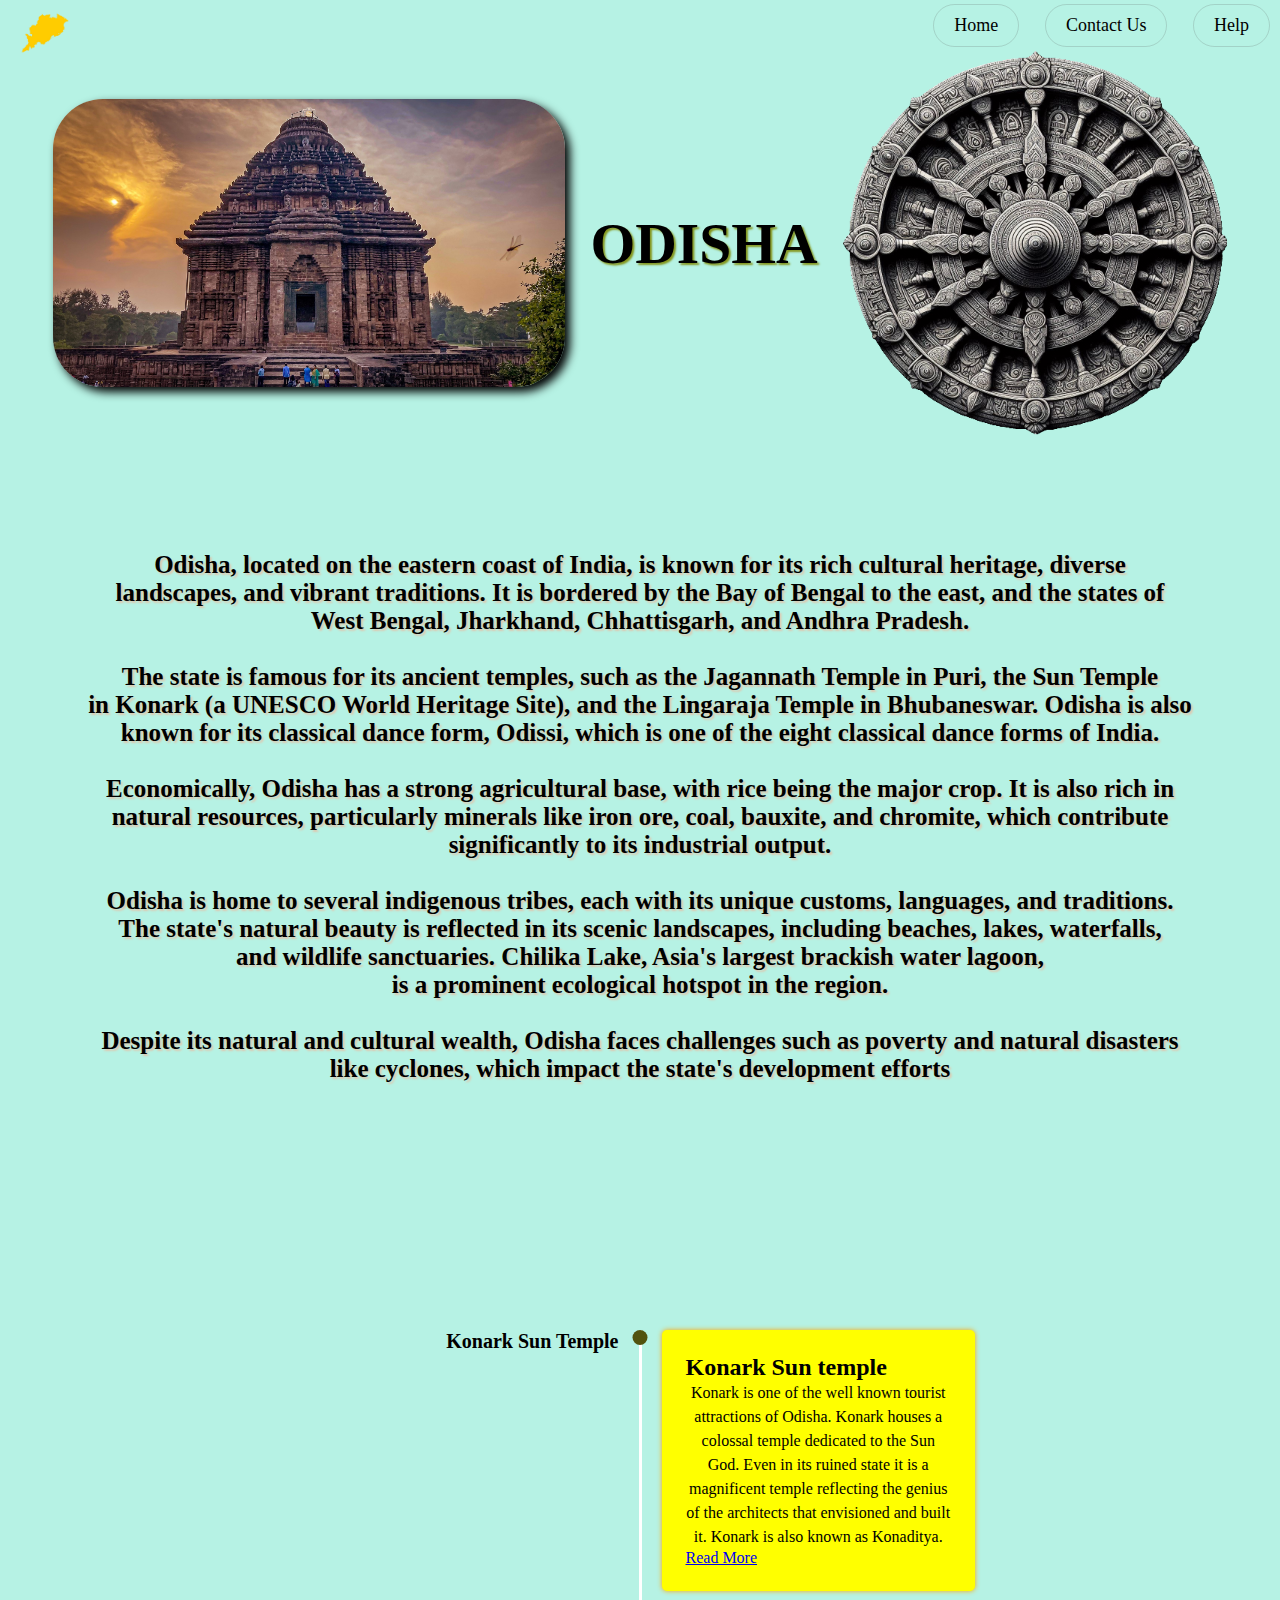
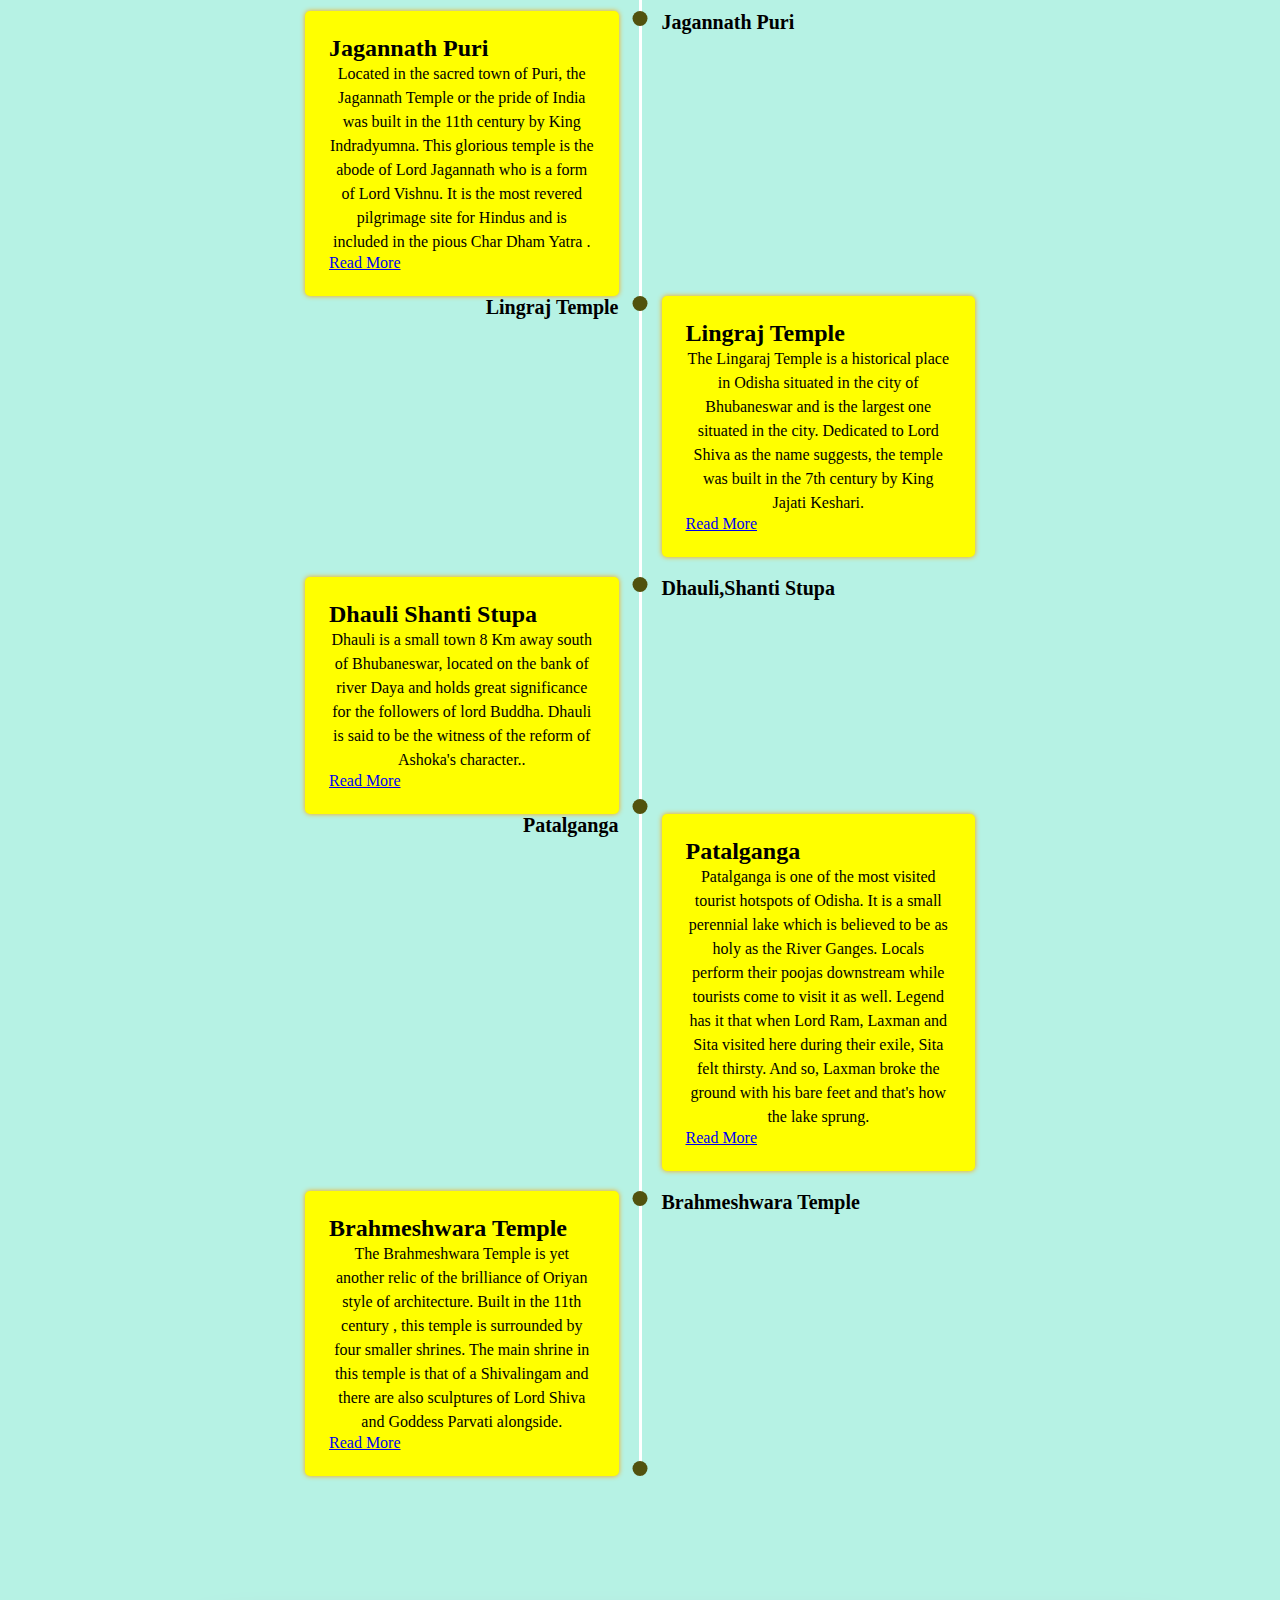
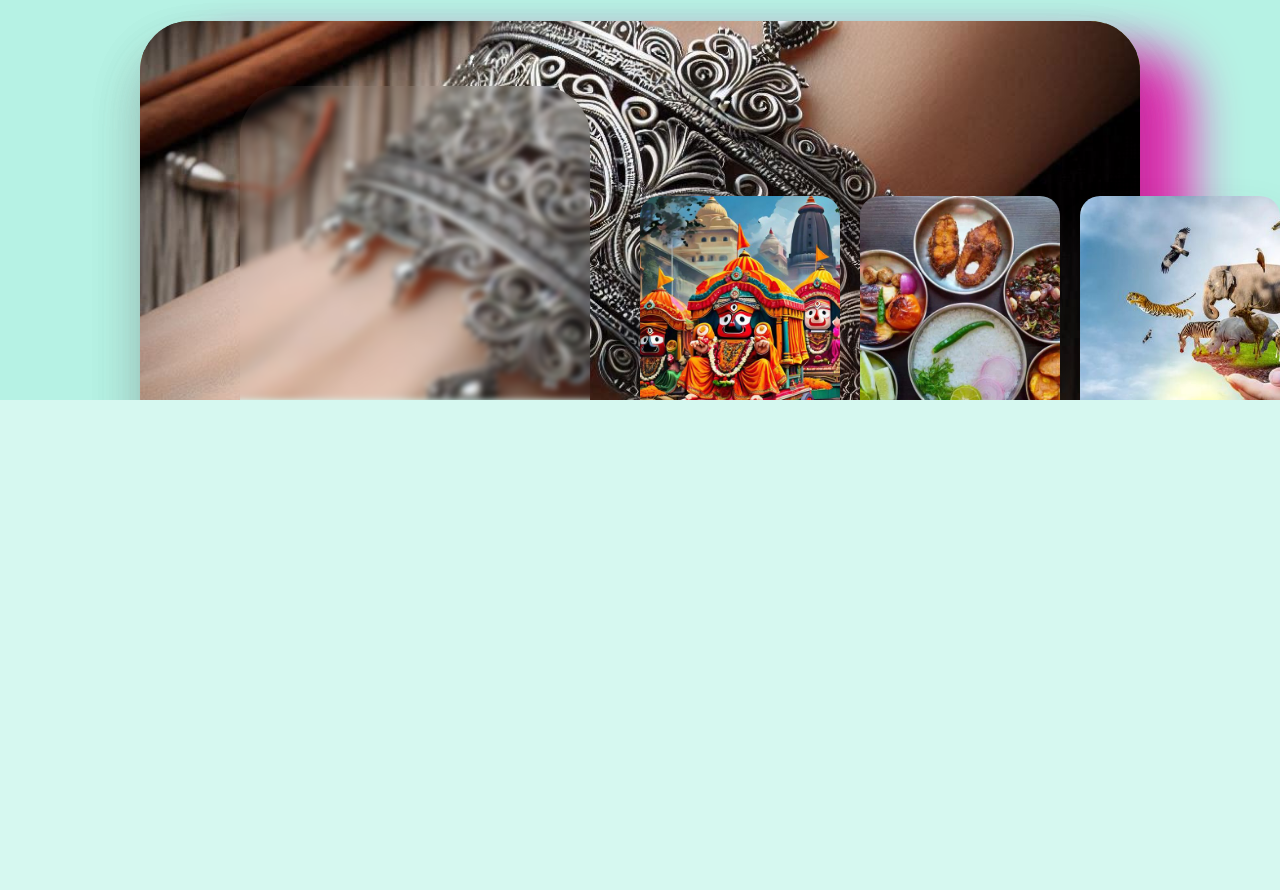
<file: HTML/odisha/index.html>
<!DOCTYPE html>
<html lang="en">
<head>
    <meta charset="UTF-8">
    
    <meta name="viewport" content="width=device-width, initial-scale=1.0">
    <link rel="stylesheet" href="https://cdnjs.cloudflare.com/ajax/libs/font-awesome/6.6.0/css/all.min.css" 
    integrity="sha512-Kc323vGBEqzTmouAECnVceyQqyqdsSiqLQISBL29aUW4U/M7pSPA/gEUZQqv1cwx4OnYxTxve5UMg5GT6L4JJg==" 
    crossorigin="anonymous" referrerpolicy="no-referrer" />
    <title>heritage and culture</title>
    <link rel="stylesheet" href="style.css">
</head>
<body>
    <div id="main">
        <div id="page1">
            <nav>
                <img src="Odisha_Blank_Map_Stock_Photography_-_Vector_Transparent_PNG-removebg-preview.png" alt="">
                <div id="nav-part2">
                    <h4><a href="#"> Home</a></h4>
                    <h4><a href="#">Contact Us</a></h4>
                    <h4><a href="#">Help</a></h4>
                </div>
            </nav>
        
            <div class="center">
                    <img src="temple-6808093_1920.jpg" alt="" class="img1">                
                    <h1>ODISHA</h1>
                    <img src=" Designer (1).png" alt=""class="img2" >
                
            </div>
            <div>
            <h3>
                Odisha, located on the eastern coast of India, is known for its rich cultural heritage, diverse <br>landscapes, and vibrant traditions.
                 It is bordered by the Bay of Bengal to the east, and the states of<br> West Bengal, Jharkhand, Chhattisgarh, and Andhra Pradesh.<br><br>
                
                The state is famous for its ancient temples, such as the Jagannath Temple in Puri, the Sun Temple <br>in Konark (a UNESCO World Heritage Site), and the Lingaraja Temple in Bhubaneswar.
                 Odisha is also<br> known for its classical dance form, Odissi, which is one of the eight classical dance forms of India.<br><br>
                
                Economically, Odisha has a strong agricultural base, with rice being the major crop. 
                It is also rich in<br> natural resources, particularly minerals like iron ore, coal, bauxite, and chromite, which contribute <br>significantly to its industrial output.<br><br>
                
                Odisha is home to several indigenous tribes, each with its unique customs, languages, and traditions.<br> The state's natural beauty is reflected in its scenic landscapes, including beaches, lakes, waterfalls,<br> and wildlife sanctuaries.
              Chilika Lake, Asia's largest brackish water lagoon, <br>is a prominent ecological hotspot in the region.<br><br>
                
                Despite its natural and cultural wealth, Odisha faces challenges such as poverty and natural disasters<br> like cyclones, which impact the state's development efforts</h3>
            </div>
        </div> 
         
     
    <div class="timeline">

        <!-- first -->
        <div class="timeline__component">
            <div class="timeline__date timeline__date--right">Konark Sun Temple</div>
        </div>
        <div class="timeline__middle">
                <div class="timeline__point"></div>
        </div>       
        <div class="timeline__component timeline__component--bg">
              <h2 class="timeline__title">Konark Sun temple</h2>
              <p class="timeline__paragraph">Konark is one of the well known tourist attractions of Odisha.
                 Konark houses a colossal temple dedicated to the Sun God.
                  Even in its ruined state it is a magnificent temple reflecting the genius of the architects that envisioned and built it.
                   Konark is also known as Konaditya.</p>
                   <a href="https://en.wikipedia.org/wiki/Konark_Sun_Temple">Read More</a>
        </div>       

        <div class="timeline__component timeline__component--bottom timeline__component--bg">
            <h2 class="timeline__title">Jagannath Puri</h2>
            <p class="timeline__paragraph">Located in the sacred town of Puri, 
                the Jagannath Temple or the pride of India was built in the 11th century by King Indradyumna.
                 This glorious temple is the abode of Lord Jagannath who is a form of Lord Vishnu.
                 It is the most revered pilgrimage site for Hindus and is included in the pious Char Dham Yatra .</p>
                 <a href="https://en.wikipedia.org/wiki/Jagannath_Temple,_Puri">Read More</a>

        </div> 
        <div class="timeline__middle">
            <div class="timeline__point"></div>            
        </div>
        <div class="timeline__component">
            <div class="timeline__date timeline__date--left"> Jagannath Puri</div>
        </div>

        <!-- second -->
        <div class="timeline__component">
            <div class="timeline__date timeline__date--right">Lingraj Temple</div>
        </div>
        <div class="timeline__middle">
                <div class="timeline__point"></div>
        </div>        
        <div class="timeline__component timeline__component--bg">
              <h2 class="timeline__title">Lingraj Temple</h2>
              <p class="timeline__paragraph">The Lingaraj Temple is a historical place in
                 Odisha situated in the city of Bhubaneswar and is the largest one situated in the city. 
                Dedicated to Lord Shiva as the name suggests, 
                the temple was built in the 7th century by King Jajati Keshari.</p>
                <a href="https://en.wikipedia.org/wiki/Lingaraja_Temple">Read More</a>

        </div>       

        <div class="timeline__component timeline__component--bottom timeline__component--bg">
            <h2 class="timeline__title">Dhauli Shanti Stupa</h2>
            <p class="timeline__paragraph">Dhauli is a small town 8 Km away south of Bhubaneswar,
                 located on the bank of river Daya and holds great significance for the followers of lord Buddha. 
                Dhauli is said to be the witness of the reform of Ashoka's character..</p>
                <a href="https://www.dhauli.net/shanti-stupa-dhauligiri.html">Read More</a>

        </div> 
        <div class="timeline__middle">
            <div class="timeline__point"></div>
            <div class="timeline__point timeline__point--bottom"></div>            
        </div>
        <div class="timeline__component">
            <div class="timeline__date timeline__date--left">Dhauli,Shanti Stupa</div>
        </div>
        
        <!-- third -->
        <div class="timeline__component">
            <div class="timeline__date timeline__date--right">Patalganga</div>
        </div>
        <div class="timeline__middle">
        </div>        
        <div class="timeline__component timeline__component--bg">
              <h2 class="timeline__title">Patalganga</h2>
              <p class="timeline__paragraph">Patalganga is one of the most visited tourist hotspots of Odisha. 
                It is a small perennial lake which is believed to be as holy as the River Ganges.
                 Locals perform their poojas downstream while tourists come to visit it as well.
                  Legend has it that when Lord Ram, Laxman and Sita visited here during their exile, Sita felt thirsty.
                 And so, Laxman broke the ground with his bare feet and that's how the lake sprung.</p>
                <a href="https://odishatour.in/patalganga-spring-nuapada/">Read More</a>

        </div>       

        <div class="timeline__component timeline__component--bottom timeline__component--bg">
            <h2 class="timeline__title">Brahmeshwara Temple</h2>
            <p class="timeline__paragraph">The Brahmeshwara Temple is yet another relic of 
                the brilliance of Oriyan style of architecture. Built in the 11th century
                , this temple is surrounded by four smaller shrines. The main shrine in this temple is that of a Shivalingam 
                and there are also sculptures of Lord Shiva and Goddess Parvati alongside.</p>
                <a href="https://en.wikipedia.org/wiki/Brahmeswara_Temple">Read More</a>

        </div> 
        <div class="timeline__middle">
            <div class="timeline__point"></div>
            <div class="timeline__point timeline__point--bottom"></div>            
        </div>
        <div class="timeline__component">
            <div class="timeline__date timeline__date--left"> Brahmeshwara Temple</div>
        </div>
    </div>

    <!-- Slider for the other famous things of odisha -->

    <div class="container">

        <div class="slide">

         <div class="item" style="background-image: url(./clothpainting.jpeg);">
            <div class="content">
                <div class="name">Pattachitra (Cloth Painting)</div>
                <div class="des">'Patta' translates to cloth and 'Chitra' means picture.
                     The themes and motifs are mythological, typically revolving around the Jagannath and Vaishnava sect.
                     Lord Jagannath and Radha-Krishna paintings are a rage among buyers.</div>
                     <a href="https://thebimba.com/collections/pattachitra?srsltid=AfmBOorIYbjYZ3Pi6gVu-NjkW31qDh9vHtqvr6jsjRDuAdVjCkdi6lNC"><button>Buy</button></a>
            </div>
         </div>
         <div class="item" style="background-image: url( ./silver.png);">
            <div class="content">
                <div class="name">Silver filigree</div>
                <div class="des">Cuttack, the 'Silver City of India', is famous for its centuries old Chandi Tarakasi,
                     the craft of silver filigree. The craft is believed to have been introduced
                     in Odisha when the Mughals established their rule in India.</div>
                     <a href="https://utkalamrita.com/collections/silver-filigree?srsltid=AfmBOorPayCGR8iDK8o68YH5kz7Cr-_J7IJBOeJ_IDnzDQKEelrfWXJP"><button>Buy</button></a>          
            </div>
         </div>
         <div class="item" style="background-image: url( ./jagnath.jpeg);">
            <div class="content">
                <div class="name">Rath Yatra(Festival)</div>
                <div class="des">The annual chariot festival held at Puri,
                     which is flocked by millions of devotees.
                      It involves transporting idols of deities namely,
                       Jagannath, Balabadhra and Subhadra on a grand chariot from
                        the Puri temple to the Gundicha temple who stay there for a period of nine days.
                </div>
                <a href="https://youtu.be/26VnxYIe4Q0"><button>Let's See</button></a>
            </div>
         </div>
         <div class="item" style="background-image: url( ./pakahalabhata.jpeg);">
            <div class="content">
                <div class="name">Pakhala Bhata(Food)</div>
                <div class="des">A simple dish made from fermented rice that can be flavored with curd, green mango,
                     or lemon-infused water.
                     It's often served with papad, fried fish, potatoes, and Badi choora.</div>
                     <a href="https://youtu.be/1vHrL8DZCVs"><button>Let's Cook</button></a>
            </div>
         </div>
         <div class="item" style="background-image: url( ./zoo.jpeg);">
            <div class="content">
                <div class="name">Nandankanan </div>
                <div class="des">Nandankanan is the first zoo in the World to breed White tiger and Melanistic tiger.
                     Nandankanan is the only conservation breeding centre of Indian Pangolins in the world.
                      Nandankanan is the only zoological park in India to become 
                    an institutional member of World Association of Zoos and Aquarium (WAZA)</div>
                    <a href="https://www.nandankanan.org/"><button>Let's Go</button></a>
            </div>
         </div>


         <div class="item" style="background-image: url( ./dance.png);">
            <div class="content">
                <div class="name">Odissi(Dance)</div>
                <div class="des"> 
                     
                    Odissi is a classical India dance form and it originates from the state of Odisha.
                     It is a sensuous and lyrical dance form. Considered a dance of love,
                     it touches on the human and the divine aspects of life.</div>
                    <a href="https://youtu.be/52bscmW8x80?list=RDQMmdAS9M4lAQg"><button>Try it</button></a>
            </div>
         </div>
        </div>

        <div class="button">
            <button class="prev"><i class="fa-solid fa-arrow-left"></i></button>
            <button class="next"><i class="fa-solid fa-arrow-right"></i></button>
        </div>
        </div>
  
    <div class="footer">
            <div class="footer-content">
                <h4>Gems of India</h4>
                <p>India welcomes you....</p>
            </div>
            <div class="footer-bottom">
                <p>copyright &copy;2024 Byte Brains.</p>
            </div>
    </div>
    
        
    <script src="script.js"></script>
   
</body>
</html>
</file>
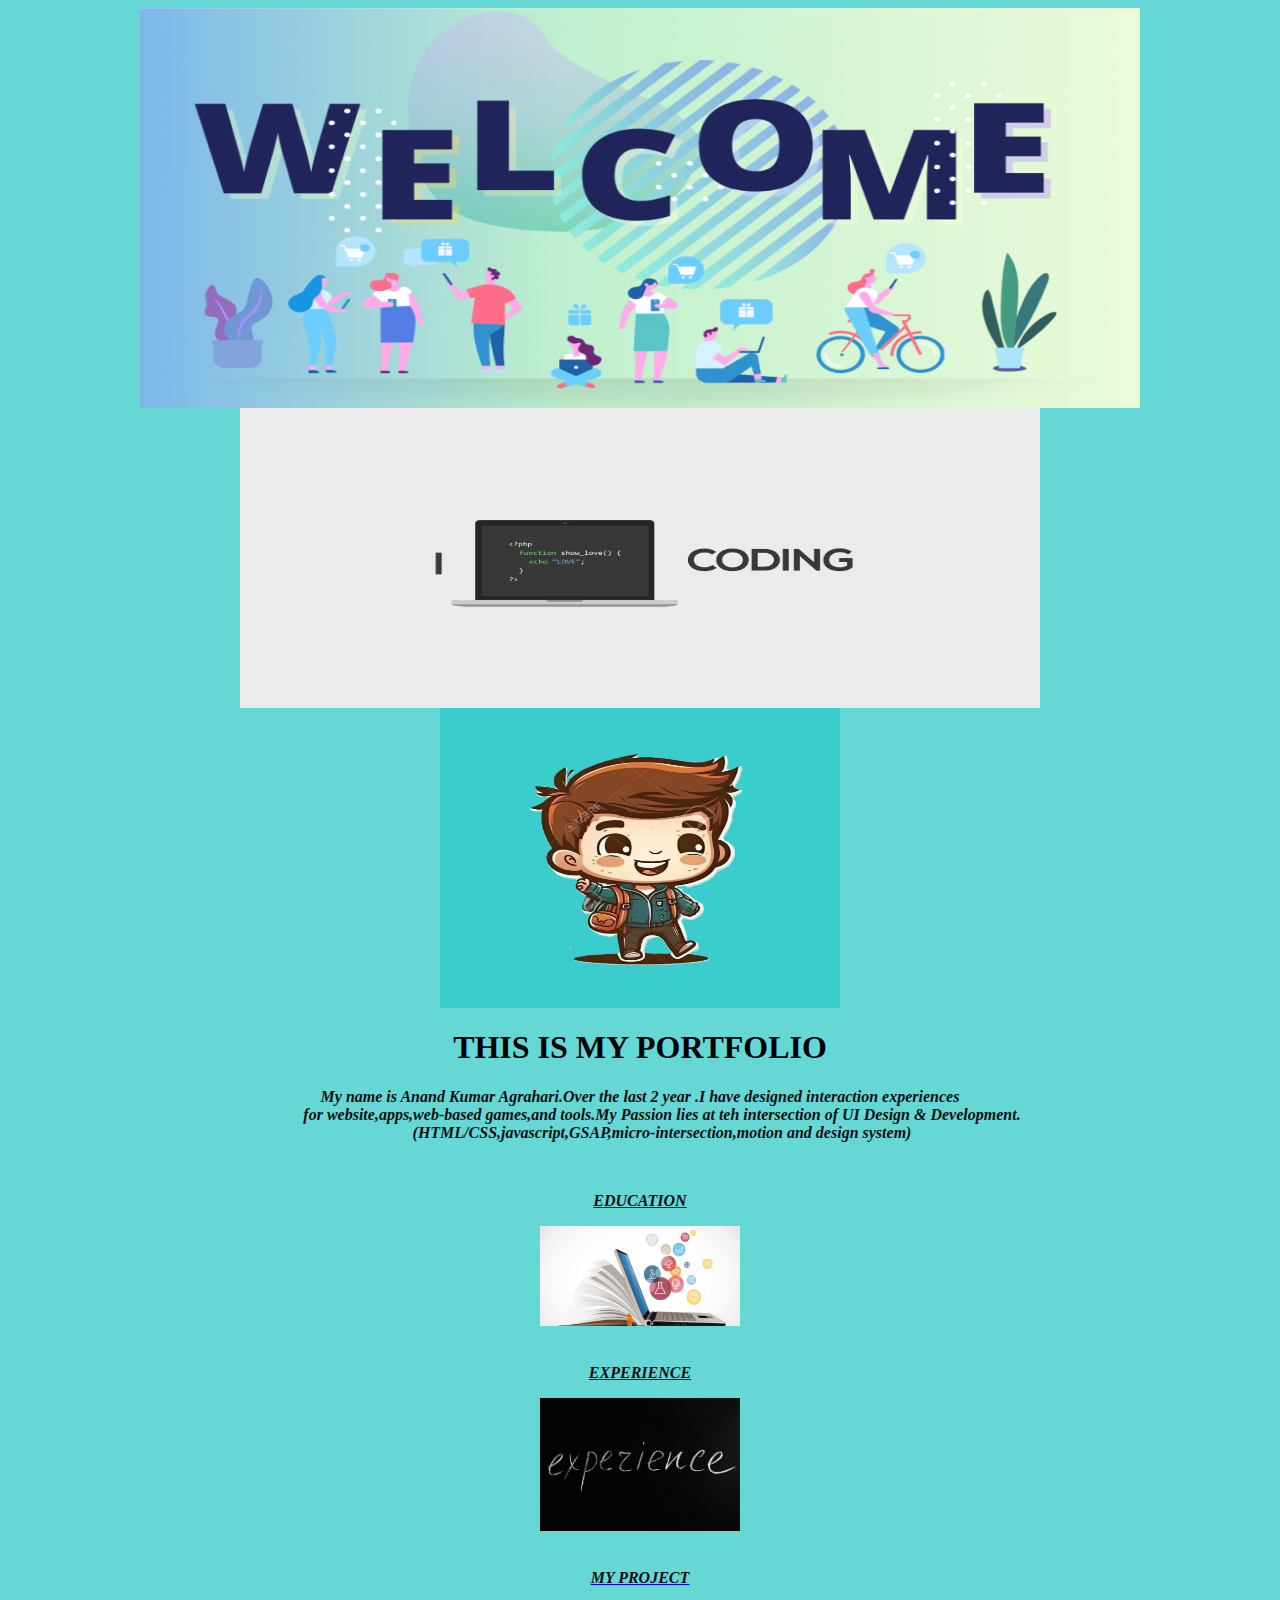
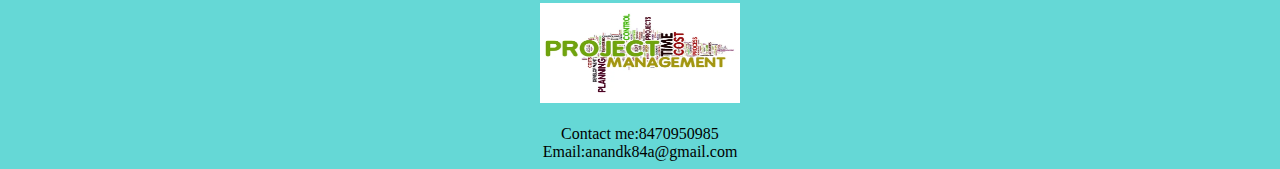
<file: HTML/portfolio/index.html>
<!DOCTYPE html>
<html>
    <head>
        <title> This is my portfolio </title>
        <style>
            .center {
                display: block;
                margin-left: auto;
                margin-right: auto;
                text-align: center;
             }
             .custom-text{
                font-family:cursive;
                font-size: 28;
                font:lighter;
                font-style: italic;
                font-weight:bold;
                color: rgb(16, 15, 15);
             }
        </style>            
         
    </head>
    <body style="background-color: #3bcdcbc8;" >
        <header>
         <img src="/HTML/New folder/welcome2.png"  alt= "your image" class="center" height="400"   width="1000">
        </header>
        <img src="/HTML/New folder/coding.jpg" alt="image of boy " class="center" height="300" width ="800" >
        <img src="/HTML/New folder/boy.jpg" alt="image of boy " class="center" height="300" width ="400" >

         
        <div class="center"><h1>  THIS IS MY PORTFOLIO </h1> </div>
        <div class="center"> <pre><p class="custom-text">My name is Anand Kumar Agrahari.Over the last 2 year .I have designed interaction experiences
           for website,apps,web-based games,and tools.My Passion lies at teh intersection of UI Design & Development.
           (HTML/CSS,javascript,GSAP,micro-intersection,motion and design system)</p></pre>
        </div>
        <div class="center"> 
        <br>
        <a href="/HTML/portfolio/education.html"><p class="custom-text">EDUCATION</p><img src="/HTML/New folder/education.jpg" height="100" width="200">  </a>
        <br>
        <br>
        <a href="/HTML/portfolio/exprience.html"><p class="custom-text">EXPERIENCE</p><img src="/HTML/New folder/experience.jpg"heigth="200 " width="200"> </a>
        <br>
        <br>
        <a href="/HTML/portfolio/project.html"> <p class="custom-text">MY PROJECT</p><img src="/HTML/New folder/project.jpg" height="100" width="200">  </a>
        <br>
        <br>

        <footer>
        Contact me:8470950985
        <br> 
        Email:anandk84a@gmail.com
 
        </footer>
    </div>
    
    </body>
</html>
</file>
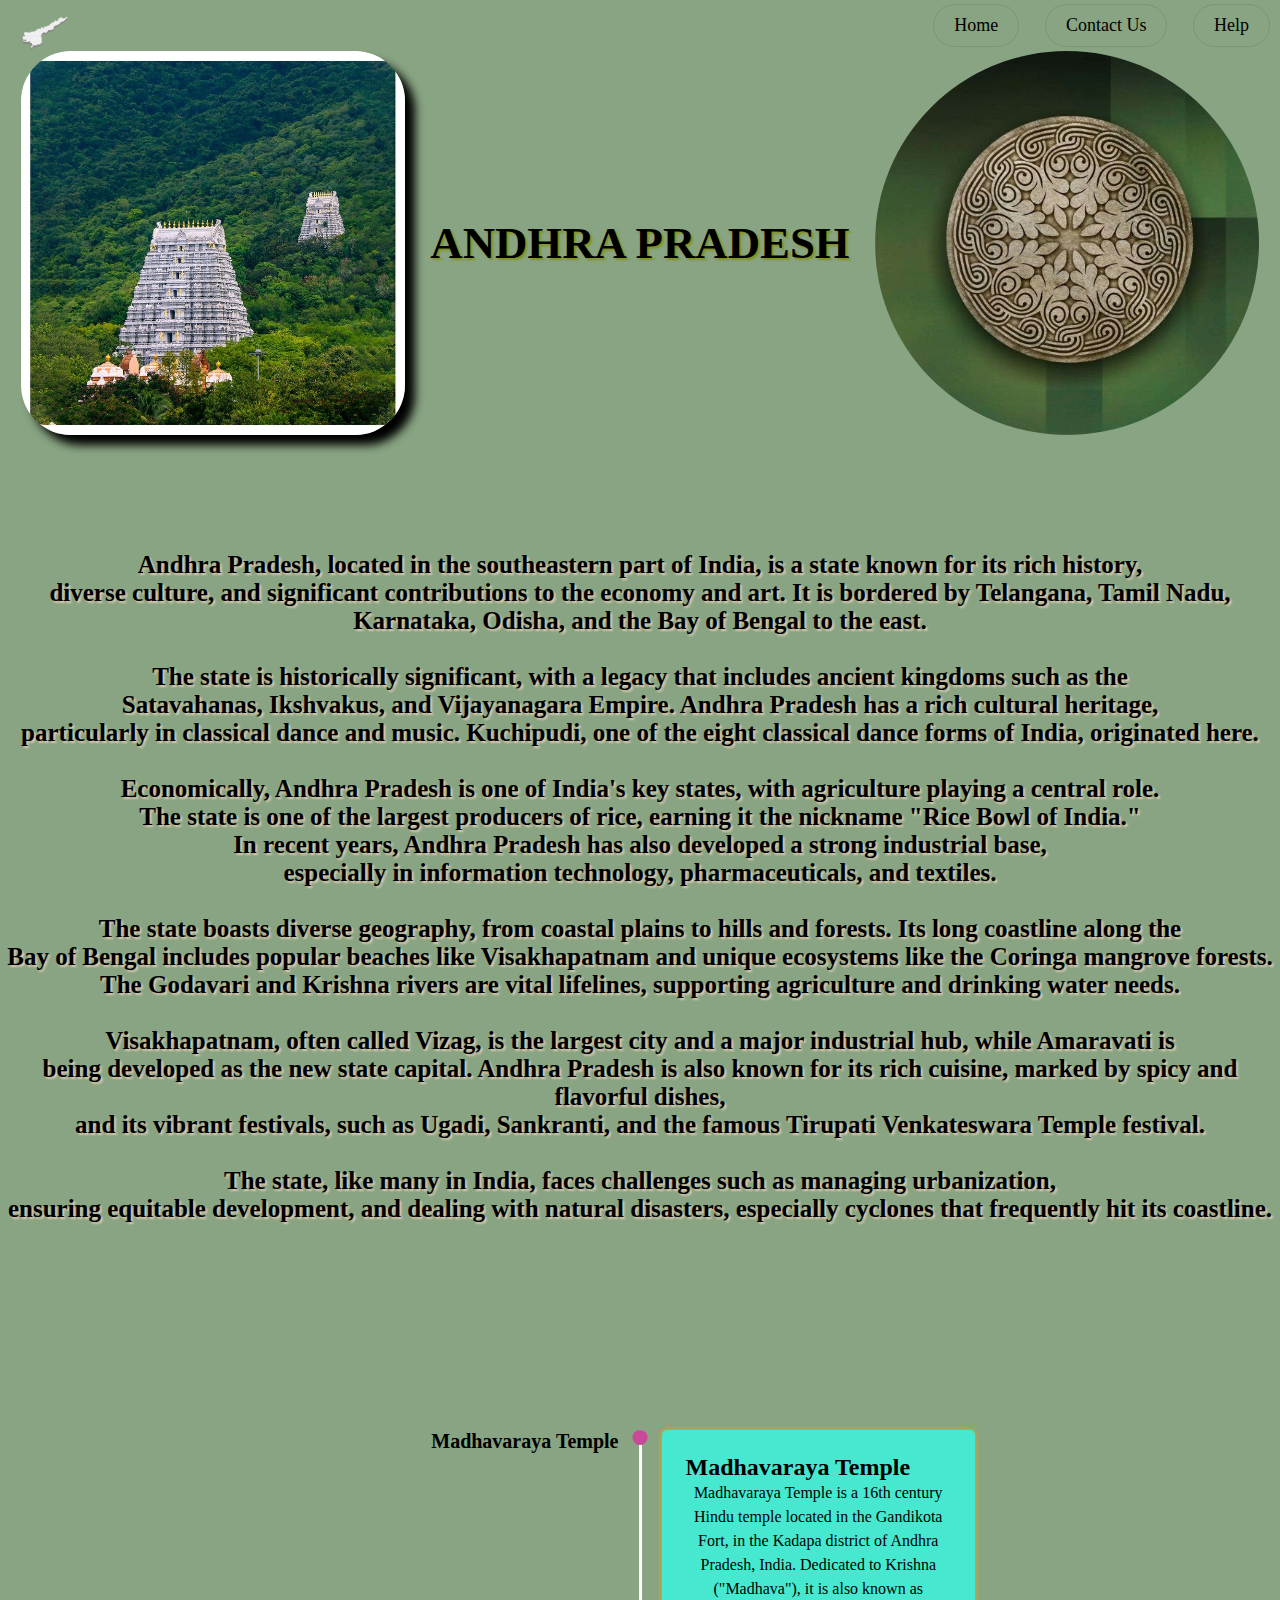
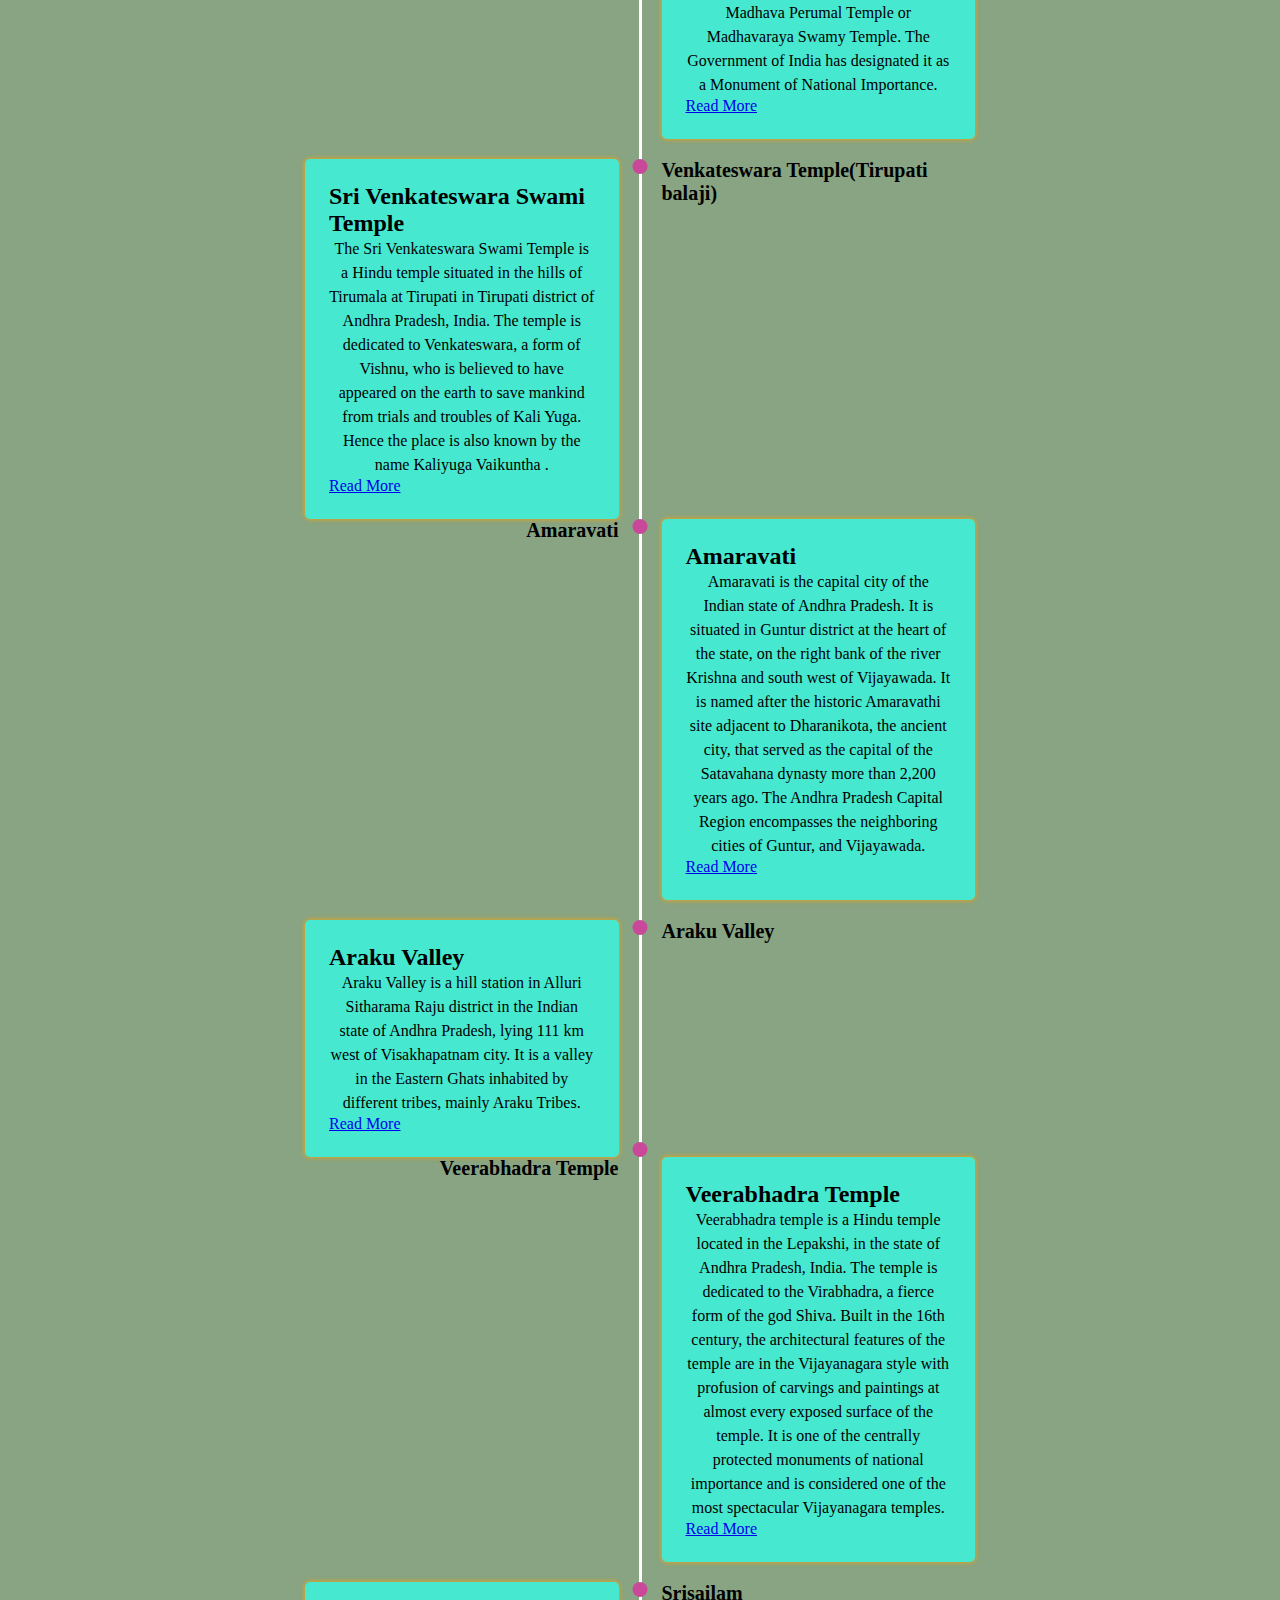
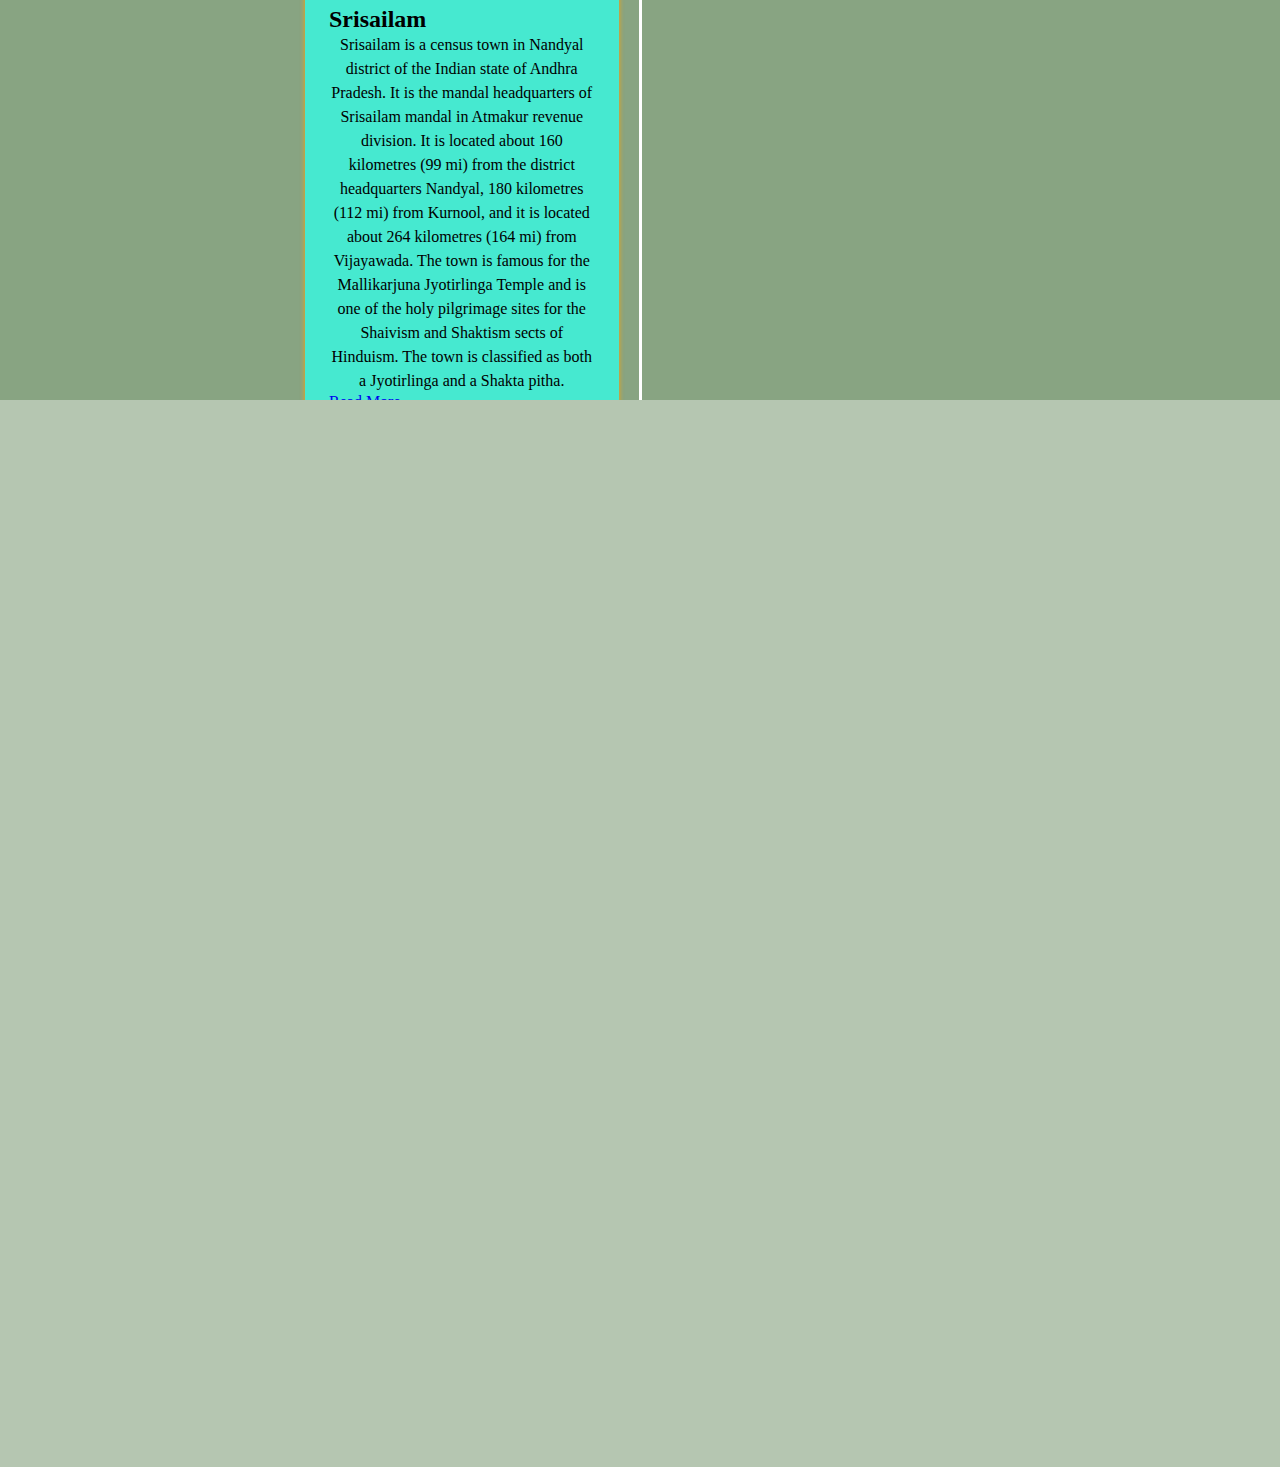
<file: andharpradesh/andharpradesh.html>
<!DOCTYPE html>
<html lang="en">
<head>
    <meta charset="UTF-8">
    
    <meta name="viewport" content="width=device-width, initial-scale=1.0">
    <link rel="stylesheet" href="https://cdnjs.cloudflare.com/ajax/libs/font-awesome/6.6.0/css/all.min.css" 
    integrity="sha512-Kc323vGBEqzTmouAECnVceyQqyqdsSiqLQISBL29aUW4U/M7pSPA/gEUZQqv1cwx4OnYxTxve5UMg5GT6L4JJg==" 
    crossorigin="anonymous" referrerpolicy="no-referrer" />
    <title>heritage and culture</title>
    <link rel="stylesheet" href="apstyle.css">
</head>
<body>
    <div id="main">
        <div id="page1">
            <nav>
                <img src="andharpardesh.png" alt="">
                <div id="nav-part2">
                    <h4><a href="#"> Home</a></h4>
                    <h4><a href="#">Contact Us</a></h4>
                    <h4><a href="#">Help</a></h4>
                </div>
            </nav>
        
            <div class="center">
                    <img src="templeofap.jpeg" alt="" class="img1">                
                    <h1>ANDHRA PRADESH</h1>
                    <img src="wood.jpeg" alt=""class="img2" >
                
            </div>
            <div>
            <h3>
                Andhra Pradesh, located in the southeastern part of India, is a state known for its rich history,<br> diverse culture, and significant contributions to the economy and art. It is bordered by Telangana, Tamil Nadu,<br> Karnataka, Odisha, and the Bay of Bengal to the east. <br><br>


The state is historically significant, with a legacy that includes ancient kingdoms such as the <br>Satavahanas, Ikshvakus, and Vijayanagara Empire. Andhra Pradesh has a rich cultural heritage,<br> particularly in classical dance and music. Kuchipudi, one of the eight classical dance forms of India, originated here. <br><br>

Economically, Andhra Pradesh is one of India's key states, with agriculture playing a central role. <br>The state is one of the largest producers of rice, earning it the nickname "Rice Bowl of India."<br> In recent years, Andhra Pradesh has also developed a strong industrial base,<br> especially in information technology, pharmaceuticals, and textiles. <br><br>

The state boasts diverse geography, from coastal plains to hills and forests. Its long coastline along the <br> Bay of Bengal includes popular beaches like Visakhapatnam and unique ecosystems like the Coringa mangrove forests. <br> The Godavari and Krishna rivers are vital lifelines, supporting agriculture and drinking water needs. <br><br>

Visakhapatnam, often called Vizag, is the largest city and a major industrial hub, while Amaravati is  <br>being developed as the new state capital. Andhra Pradesh is also known for its rich cuisine, marked by spicy and flavorful dishes,<br> and its vibrant festivals, such as Ugadi, Sankranti, and the famous Tirupati Venkateswara Temple festival. <br><br>

The state, like many in India, faces challenges such as managing urbanization, <br>ensuring equitable development, and dealing with natural disasters, especially cyclones that frequently hit its coastline.</h3>
            </div>
        </div> 
         
     
    <div class="timeline">

        <!-- first -->
        <div class="timeline__component">
            <div class="timeline__date timeline__date--right">Madhavaraya Temple</div>
        </div>
        <div class="timeline__middle">
                <div class="timeline__point"></div>
        </div>       
        <div class="timeline__component timeline__component--bg">
              <h2 class="timeline__title"> Madhavaraya Temple</h2>
              <p class="timeline__paragraph">Madhavaraya Temple is a 16th century Hindu temple located in the Gandikota Fort,
                 in the Kadapa district of Andhra Pradesh, India. Dedicated to Krishna ("Madhava"), 
                 it is also known as Madhava Perumal Temple or Madhavaraya Swamy Temple. 
                The Government of India has designated it as a Monument of National Importance.</p>
                   <a href="https://en.wikipedia.org/wiki/Madhavaraya_Temple,_Gandikota">Read More</a>
        </div>       

        <div class="timeline__component timeline__component--bottom timeline__component--bg">
            <h2 class="timeline__title">Sri Venkateswara Swami Temple</h2>
            <p class="timeline__paragraph">The Sri Venkateswara Swami Temple is a
                 Hindu temple situated in the hills of Tirumala at Tirupati in Tirupati district
                  of Andhra Pradesh, India. The temple is dedicated to Venkateswara,
                   a form of Vishnu, who is believed to have appeared on the earth to save mankind from trials and troubles of Kali Yuga.
                 Hence the place is also known by the name Kaliyuga Vaikuntha .</p>
                 <a href="https://en.wikipedia.org/wiki/Venkateswara_Temple,_Tirumala">Read More</a>

        </div> 
        <div class="timeline__middle">
            <div class="timeline__point"></div>            
        </div>
        <div class="timeline__component">
            <div class="timeline__date timeline__date--left"> Venkateswara Temple(Tirupati balaji)</div>
        </div>

        <!-- second -->
        <div class="timeline__component">
            <div class="timeline__date timeline__date--right">Amaravati</div>
        </div>
        <div class="timeline__middle">
                <div class="timeline__point"></div>
        </div>        
        <div class="timeline__component timeline__component--bg">
              <h2 class="timeline__title">Amaravati</h2>
              <p class="timeline__paragraph">Amaravati is the capital city of the Indian state of Andhra Pradesh.
                 It is situated in Guntur district at the heart of the state, on the right bank of the river Krishna and south west of Vijayawada.
                  It is named after the historic Amaravathi site adjacent to Dharanikota, the ancient city, 
                  that served as the capital of the Satavahana dynasty more than 2,200 years ago.
                The Andhra Pradesh Capital Region encompasses the neighboring cities of Guntur, and Vijayawada.</p>
                <a href="https://en.wikipedia.org/wiki/Amaravati">Read More</a>

        </div>       

        <div class="timeline__component timeline__component--bottom timeline__component--bg">
            <h2 class="timeline__title">Araku Valley</h2>
            <p class="timeline__paragraph">Araku Valley is a hill station in Alluri Sitharama Raju district
                 in the Indian state of Andhra Pradesh, lying 111 km west of Visakhapatnam city. 
                It is a valley in the Eastern Ghats inhabited by different tribes, mainly Araku Tribes.</p>
                <a href="https://en.wikipedia.org/wiki/Araku_Valley">Read More</a>

        </div> 
        <div class="timeline__middle">
            <div class="timeline__point"></div>
            <div class="timeline__point timeline__point--bottom"></div>            
        </div>
        <div class="timeline__component">
            <div class="timeline__date timeline__date--left">Araku Valley</div>
        </div>
        
        <!-- third -->
        <div class="timeline__component">
            <div class="timeline__date timeline__date--right">Veerabhadra Temple</div>
        </div>
        <div class="timeline__middle">
        </div>        
        <div class="timeline__component timeline__component--bg">
              <h2 class="timeline__title"> Veerabhadra Temple</h2>
              <p class="timeline__paragraph">Veerabhadra temple is a Hindu temple located in the Lepakshi,
                 in the state of Andhra Pradesh, India. The temple is dedicated to the Virabhadra, a fierce form of the god Shiva.
                Built in the 16th century, the architectural features of the temple are in the 
                 Vijayanagara style with profusion of carvings and paintings at almost every exposed surface of the temple.
                  It is one of the centrally protected monuments of national 
                importance and is considered one of the most spectacular Vijayanagara temples.</p>
                <a href="https://en.wikipedia.org/wiki/Veerabhadra_Temple,_Lepakshi">Read More</a>

        </div>       

        <div class="timeline__component timeline__component--bottom timeline__component--bg">
            <h2 class="timeline__title"> Srisailam</h2>
            <p class="timeline__paragraph">Srisailam is a census town in Nandyal district of the Indian state of Andhra Pradesh.
                 It is the mandal headquarters of Srisailam mandal in Atmakur revenue division. It is located about
                 160 kilometres (99 mi) from the district headquarters Nandyal, 180 kilometres (112 mi) from Kurnool, and it is located about 264 kilometres 
                 (164 mi) from Vijayawada. The town is famous for the Mallikarjuna Jyotirlinga Temple and is one of the holy pilgrimage
                 sites for the Shaivism and Shaktism sects of Hinduism. The town is classified as both a Jyotirlinga and a Shakta pitha.</p>
                <a href="https://en.wikipedia.org/wiki/Srisailam">Read More</a>

        </div> 
        <div class="timeline__middle">
            <div class="timeline__point"></div>
            <div class="timeline__point timeline__point--bottom"></div>            
        </div>
        <div class="timeline__component">
            <div class="timeline__date timeline__date--left">Srisailam</div>
        </div>
    </div>

    <!-- Slider for the other famous things of odisha -->

    <div class="container">

        <div class="slide">

         <div class="item" style="background-image: url(./kamalkari.jpeg);">
            <div class="content">
                <div class="name">Kamalkari(Handicraft)</div>
                <div class="des">
                    
                    Kalamkari is a type of hand-painted cotton textile produced in the Indian state of Andhra Pradesh.
                     Only natural dyes are used in Kalamkari, which involves twenty-three steps. 
                    There are two distinctive styles of Kalamkari art in India,Machilipatnam style and Srikalahasti style.</div>
                     <a href="https://www.gitagged.com/online-store/handloom/machilipatnam-kalamkari/"><button>Buy</button></a>
            </div>
         </div>
         <div class="item" style="background-image: url( ./biryani.png);">
            <div class="content">
                <div class="name">Hydrabadi Biryani</div>
                <div class="des">Hyderabadi Biryani is a renowned dish from Hyderabad, India, celebrated for its rich flavors and fragrant aroma.
                     It features basmati rice layered with marinated meat, spices, and saffron, 
                     all slow-cooked using the traditional "dum" method, which seals in the flavors.
                      </div>
                     <a href="https://youtu.be/aleED1mc5kI"><button>Let's Cook</button></a>          
            </div>
         </div>
         <div class="item" style="background-image: url( ./ugadi.jpeg);">
            <div class="content">
                <div class="name">Ugadi(Festival)</div>
                <div class="des">Ugadi is the Telugu New Year celebrated in Andhra Pradesh and Karnataka,
                     marking the start of a new lunar calendar. The festival involves rituals like oil baths, decorating homes with mango leaves,
                     and preparing a special dish called "Ugadi Pachadi," symbolizing the different flavors of life. It signifies renewal and new beginnings.
                </div>
                <a href="https://youtu.be/-hf8rdl5S0o"><button>Let's See</button></a>
            </div>
         </div>
         <div class="item" style="background-image: url( ./carnatic\ music.jpeg);">
            <div class="content">
                <div class="name"> Andhar music </div>
                <div class="des">Carnatic music, a classical tradition from South India, thrives in Andhra Pradesh.
                     It features intricate ragas (melodic frameworks) and talas (rhythmic patterns). Key elements include devotional kritis and varnas. 
                    Prominent composers like Thyagaraja and Muthuswami Dikshitar have greatly influenced this rich, expressive musical form.</div>
                     <a href="https://youtu.be/7p4IGhhp09w?list=PLnOSH5j1sQh-Q-FU0F_Glx4iD_WlipHeu"><button>Let's Do</button></a>
            </div>
         </div>
         <div class="item" style="background-image: url( ./wildlifesentury.jpeg);">
            <div class="content">
                <div class="name"> Wildlife Sanctuary </div>
                <div class="des">Sri Venkateswara Wildlife Sanctuary,is a protected area known for its rich biodiversity and scenic landscapes.
                     It is home to diverse flora and fauna, including tigers, leopards, and various bird species.
                     The sanctuary is also famous for its stunning waterfalls, dense forests, and the sacred Tirumala Hills.
                     </div>
                    <a href="https://www.alltrails.com/parks/india/andhra-pradesh/sri-venkateswara-wildlife-sanctuary"><button>Let's Go</button></a>
            </div>
           
         </div>


         <div class="item" style="background-image: url( ./kuchipudi.png);">
            <div class="content">
                <div class="name">Kuchipudi(Dance)</div>
                <div class="des"> 
                     
                    Kuchipudi is a classical dance, known for its graceful movements . It combines dance, music, and drama,
                      often depicting stories from Hindu epics like the Ramayana and Mahabharata. Traditionally, performances include vibrant costumes, 
                    expressive facial gestures, and rhythmic patterns, showcasing India's rich cultural heritage.</div>
                    <a href="https://youtu.be/ko5sKNuSLbs"><button>Try it</button></a>
            </div>
         </div>
        </div>

        <div class="button">
            <button class="prev"><i class="fa-solid fa-arrow-left"></i></button>
            <button class="next"><i class="fa-solid fa-arrow-right"></i></button>
        </div>
    </div>


    <div class="footer">
        <div class="footer-content">
            <h4>Gems of India</h4>
            <p>India welcomes you....</p>
        </div>
        <div class="footer-bottom">
            <p>copyright &copy;2024 Byte Brains.</p>
        </div>
    </div>

    <script src="apscript.js"></script>
   
</body>
</html>
</file>
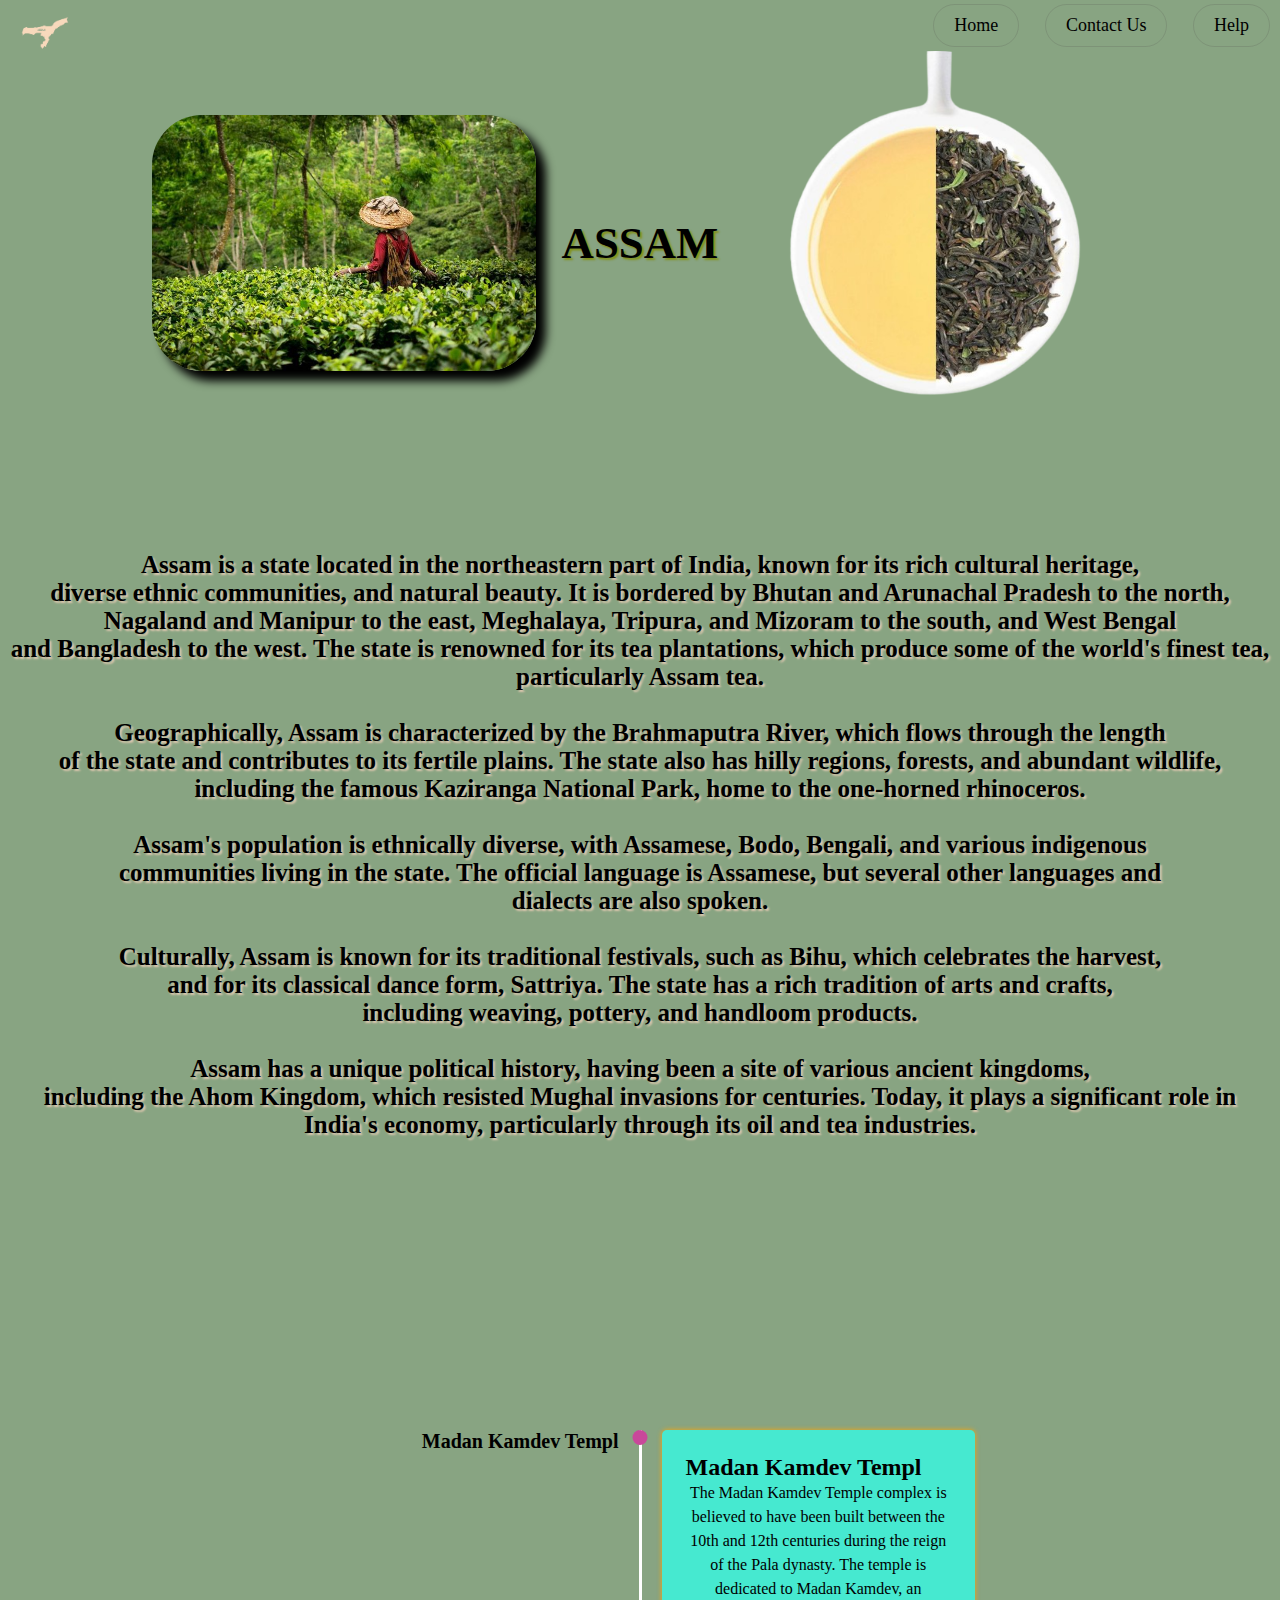
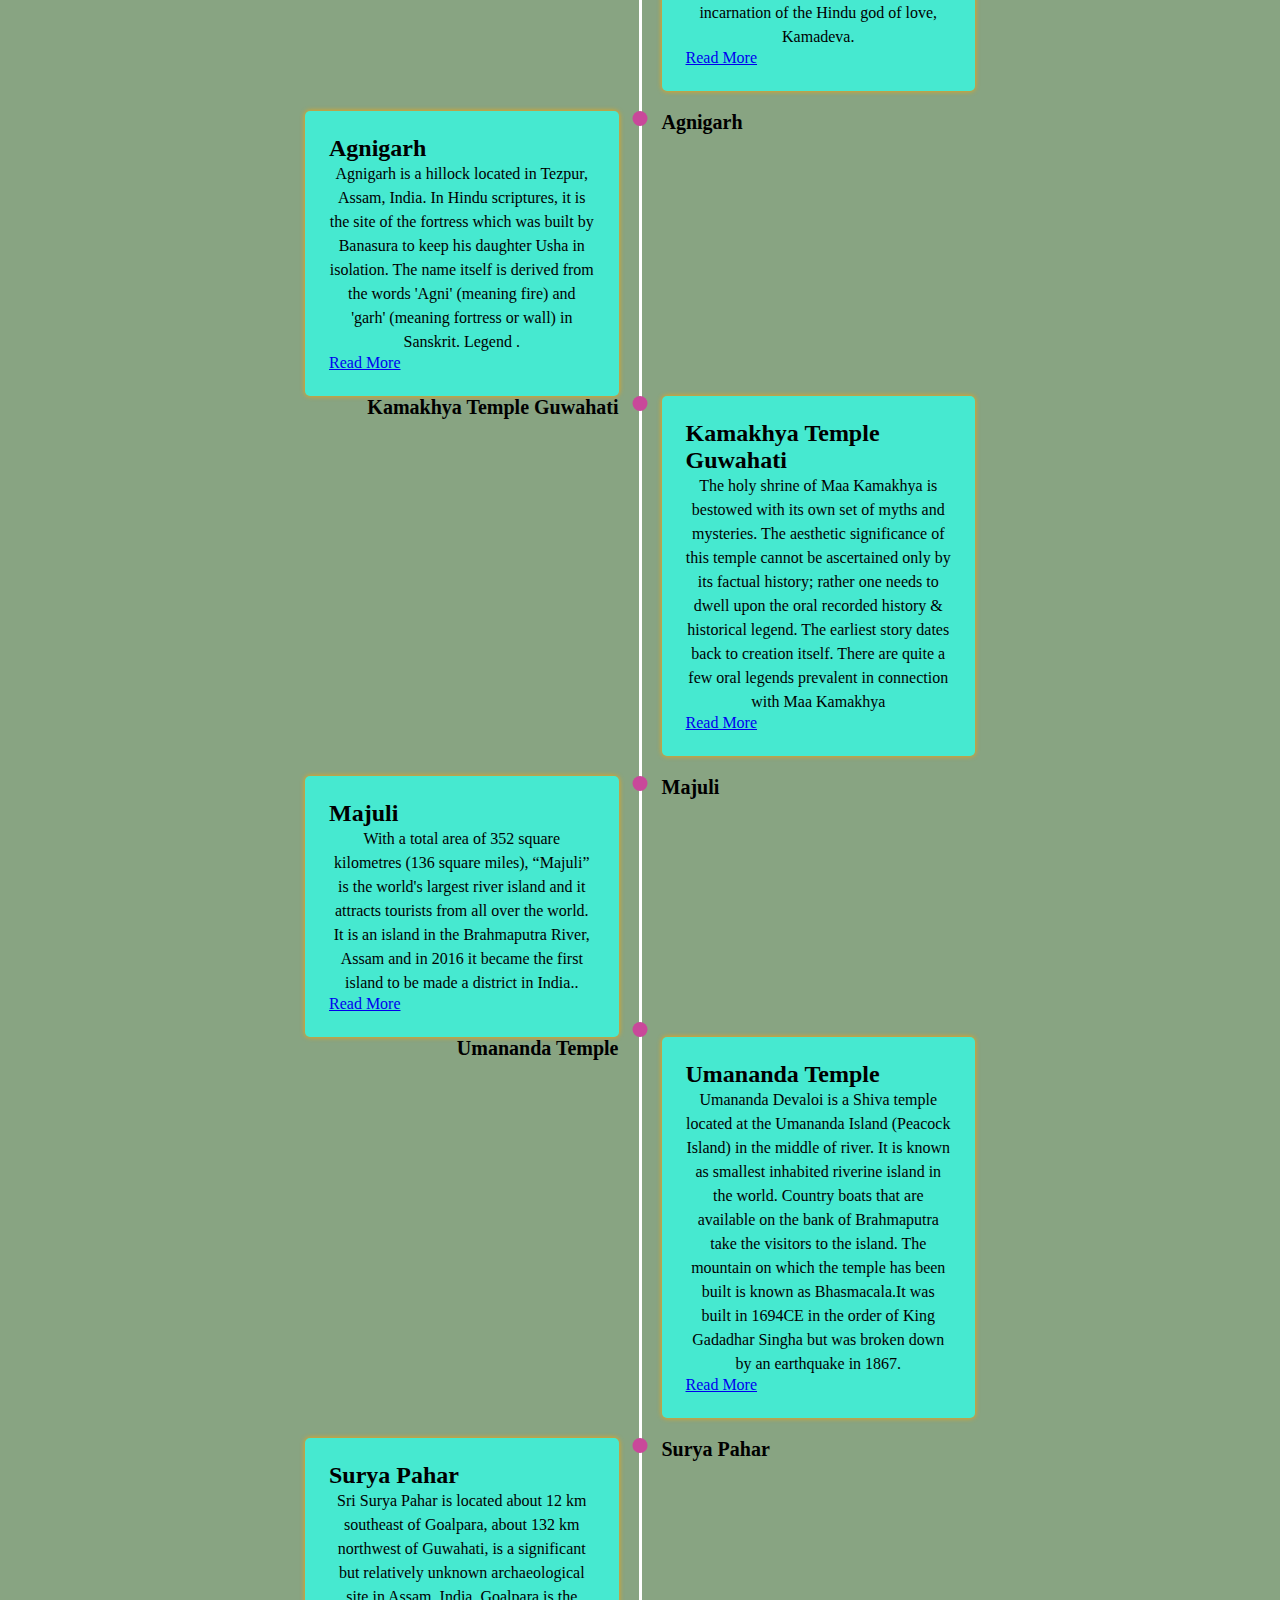
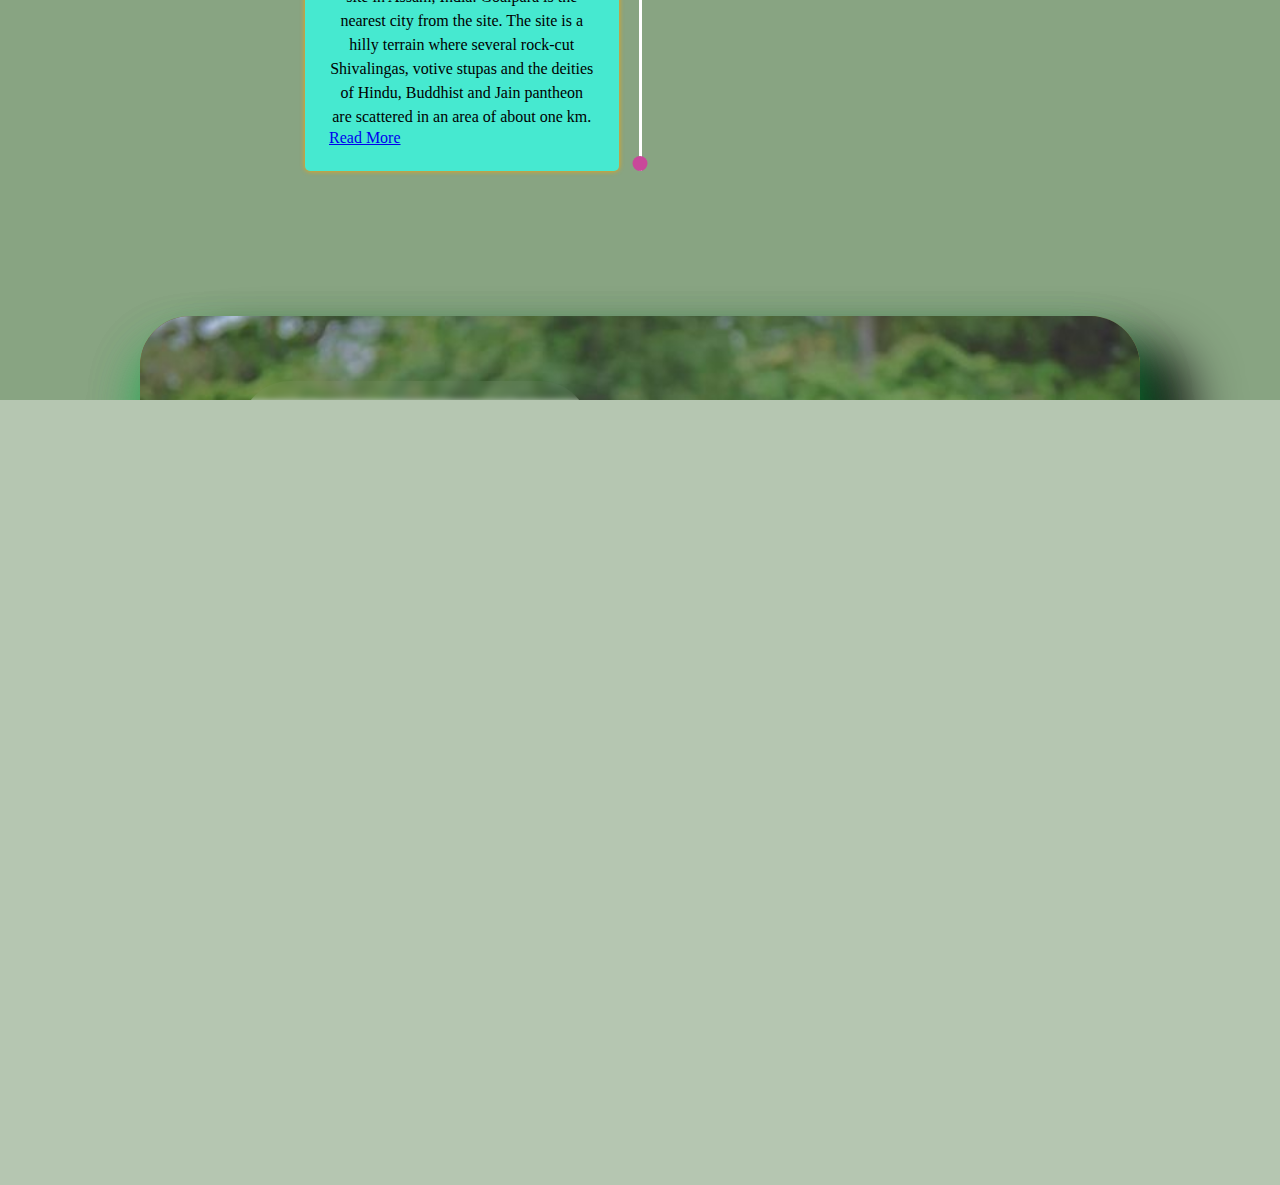
<file: assam/assam.html>
<!DOCTYPE html>
<html lang="en">
<head>
    <meta charset="UTF-8">
    
    <meta name="viewport" content="width=device-width, initial-scale=1.0">
    <link rel="stylesheet" href="https://cdnjs.cloudflare.com/ajax/libs/font-awesome/6.6.0/css/all.min.css" 
    integrity="sha512-Kc323vGBEqzTmouAECnVceyQqyqdsSiqLQISBL29aUW4U/M7pSPA/gEUZQqv1cwx4OnYxTxve5UMg5GT6L4JJg==" 
    crossorigin="anonymous" referrerpolicy="no-referrer" />
    <title>heritage and culture</title>
    <link rel="stylesheet" href="assamstyle.css">
</head>
<body>
    <div id="main">
        <div id="page1">
            <nav>
                <img src="assam.png" alt="">
                <div id="nav-part2">
                    <h4><a href="#"> Home</a></h4>
                    <h4><a href="#">Contact Us</a></h4>
                    <h4><a href="#">Help</a></h4>
                </div>
            </nav>
        
            <div class="center">
                    <img src="teaassam.jpeg" alt="" class="img1">                
                    <h1>ASSAM</h1>
                    <img src="tealeaf.png" alt=""class="img2" >
                
            </div>
            <div>
            <h3>
                Assam is a state located in the northeastern part of India, known for its rich cultural heritage, <br>diverse ethnic communities, and natural beauty. It is bordered by Bhutan and Arunachal Pradesh to the north, <br>Nagaland and Manipur to the east, Meghalaya, Tripura, and Mizoram to the south, and West Bengal <br>and Bangladesh to the west. The state is renowned for its tea plantations, which produce some of the world's finest tea,<br> particularly Assam tea. <br><br>

Geographically, Assam is characterized by the Brahmaputra River, which flows through the length <br> of the state and contributes to its fertile plains. The state also has hilly regions, forests, and abundant wildlife,<br> including the famous Kaziranga National Park, home to the one-horned rhinoceros. <br><br>

Assam's population is ethnically diverse, with Assamese, Bodo, Bengali, and various indigenous <br>communities living in the state. The official language is Assamese, but several other languages and <br> dialects are also spoken. <br><br>

Culturally, Assam is known for its traditional festivals, such as Bihu, which celebrates the harvest,<br> and for its classical dance form, Sattriya. The state has a rich tradition of arts and crafts,<br> including weaving, pottery, and handloom products. <br><br>

Assam has a unique political history, having been a site of various ancient kingdoms, <br>including the Ahom Kingdom, which resisted Mughal invasions for centuries. Today, it plays a significant role in <br>India's economy, particularly through its oil and tea industries.</h3>
            </div>
        </div> 
         
     
    <div class="timeline">

        <!-- first -->
        <div class="timeline__component">
            <div class="timeline__date timeline__date--right">Madan Kamdev Templ</div>
        </div>
        <div class="timeline__middle">
                <div class="timeline__point"></div>
        </div>       
        <div class="timeline__component timeline__component--bg">
              <h2 class="timeline__title"> Madan Kamdev Templ</h2>
              <p class="timeline__paragraph">The Madan Kamdev Temple complex is believed to have been 
                built between the 10th and 12th centuries during the reign of the Pala dynasty. 
                The temple is dedicated to Madan Kamdev, an incarnation of the Hindu god of love, Kamadeva.</p>
                   <a href="https://en.wikipedia.org/wiki/Madan_Kamdev">Read More</a>
        </div>       

        <div class="timeline__component timeline__component--bottom timeline__component--bg">
            <h2 class="timeline__title">Agnigarh</h2>
            <p class="timeline__paragraph">Agnigarh  is a hillock located in Tezpur, Assam, India.
                 In Hindu scriptures, it is the site of the fortress which was built by Banasura to keep
                  his daughter Usha in isolation. The name itself is derived from the words 'Agni' (meaning fire) and 'garh' (meaning fortress or wall) in Sanskrit.

                Legend .</p>
                 <a href="https://en.wikipedia.org/wiki/Agnigarh">Read More</a>

        </div> 
        <div class="timeline__middle">
            <div class="timeline__point"></div>            
        </div>
        <div class="timeline__component">
            <div class="timeline__date timeline__date--left"> Agnigarh</div>
        </div>

        <!-- second -->
        <div class="timeline__component">
            <div class="timeline__date timeline__date--right"> Kamakhya Temple Guwahati
            </div>
        </div>
        <div class="timeline__middle">
                <div class="timeline__point"></div>
        </div>        
        <div class="timeline__component timeline__component--bg">
              <h2 class="timeline__title"> Kamakhya Temple Guwahati
            </h2>
              <p class="timeline__paragraph">The holy shrine of Maa Kamakhya is bestowed with its own set of
                myths and mysteries. The aesthetic significance of this temple
                cannot be ascertained only by its factual history; rather one needs
                to dwell upon the oral recorded history & historical legend. The
                earliest story dates back to creation itself. There are quite a few
                oral legends prevalent in connection with Maa Kamakhya</p>
                <a href="https://www.maakamakhya.org/">Read More</a>

        </div>       

        <div class="timeline__component timeline__component--bottom timeline__component--bg">
            <h2 class="timeline__title">Majuli</h2>
            <p class="timeline__paragraph">With a total area of 352 square kilometres (136 square miles),
                 “Majuli” is the world's largest river island and it attracts tourists from all over the world.
                  It is an island in the Brahmaputra River, 
                Assam and in 2016 it became the first island to be made a district in India..</p>
                <a href="https://en.wikipedia.org/wiki/Majuli">Read More</a>

        </div> 
        <div class="timeline__middle">
            <div class="timeline__point"></div>
            <div class="timeline__point timeline__point--bottom"></div>            
        </div>
        <div class="timeline__component">
            <div class="timeline__date timeline__date--left"> Majuli</div>
        </div>
        
        <!-- third -->
        <div class="timeline__component">
            <div class="timeline__date timeline__date--right">Umananda Temple </div>
        </div>
        <div class="timeline__middle">
        </div>        
        <div class="timeline__component timeline__component--bg">
              <h2 class="timeline__title"> Umananda Temple </h2>
              <p class="timeline__paragraph">Umananda Devaloi is a Shiva temple located at the Umananda Island (Peacock Island) in the middle of river.
                It is known as smallest inhabited riverine island in the world. 
                Country boats that are available on the bank of Brahmaputra take the visitors to the island.
                 The mountain on which the temple has been built is known as Bhasmacala.It was built in 1694CE in the order of 
                King Gadadhar Singha but was broken down by an earthquake in 1867.
              </p>
                <a href="https://en.wikipedia.org/wiki/Umananda_Temple">Read More</a>

        </div>       

        <div class="timeline__component timeline__component--bottom timeline__component--bg">
            <h2 class="timeline__title"> Surya Pahar</h2>
            <p class="timeline__paragraph">Sri Surya Pahar is located about 12 km southeast of Goalpara, 
                about 132 km northwest of Guwahati, is a significant but relatively unknown archaeological site in Assam, India.
                 Goalpara is the nearest city from the site. The site is a hilly terrain where several rock-cut Shivalingas,
                 votive stupas and the deities of Hindu, Buddhist and Jain pantheon are scattered in an area of about one km.</p>
                <a href="https://goalpara.assam.gov.in/tourist-place-detail/272">Read More</a>

        </div> 
        <div class="timeline__middle">
            <div class="timeline__point"></div>
            <div class="timeline__point timeline__point--bottom"></div>            
        </div>
        <div class="timeline__component">
            <div class="timeline__date timeline__date--left">Surya Pahar</div>
        </div>
    </div>

    <!-- Slider for the other famous things of odisha -->

    <div class="container">

        <div class="slide">

         <div class="item" style="background-image: url(./masortanga.jpeg);">
            <div class="content">
                <div class="name">Masor Tenga(food)</div>
                <div class="des">
                    
                    "Masor Tenga" is a traditional Assamese fish curry known for its tangy flavor,
                     typically made with Rohu fish. The sourness comes from ingredients like tomatoes, lemon, or Thekera (dried mangosteen). 
                    Lightly spiced and cooked in mustard oil, it's a refreshing dish, especially popular in summer.</div>
                     <a href="https://youtu.be/dxVTiOBL6XA"><button>Let's Cook</button></a>
            </div>
         </div>
         <div class="item" style="background-image: url( ./dancebihu.jpeg);">
            <div class="content">
                <div class="name">Bihu(Dance)</div>
                <div class="des">The Bihu dance is a vibrant, energetic folk dance from Assam
                     performed during the Rongali Bihu festival, marking the Assamese New Year and spring.
                      Characterized by rhythmic hand clapping, brisk steps, and lively music, it celebrates joy and agricultural prosperity,
                     featuring traditional attire and instruments like the dhol and pepa.
                      </div>
                     <a href="https://youtu.be/1cGdw8AzVnM?list=RDQM8sWEOLQDsuQ"><button>Let's Try</button></a>          
            </div>
         </div>
         <div class="item" style="background-image: url( ./caneandbamboo.jpeg);">
            <div class="content">
                <div class="name">Handicraft</div>
                <div class="des">Assam's cane and bamboo crafts are renowned for their intricate and practical designs.
                     Artisans create items like furniture, baskets, and utensils using traditional weaving techniques.
                      These crafts are valued for their durability, eco-friendliness, and aesthetic appeal,
                     reflecting the rich cultural heritage of Assam.
                </div>
                <a href="https://easternroutes.com/northeast-india/assam/art-and-craft/#:~:text=Assam%20first%20came%20to%20recognition,%2C%20jewellery%2C%20paintings%20and%20woodcrafts.o"><button>Make it</button></a>
            </div>
         </div>
         <div class="item" style="background-image: url( ./festival.jpeg);">
            <div class="content">
                <div class="name"> Bihu(festival) </div>
                <div class="des">The Bihu festival in Assam celebrates the Assamese New Year and spring with 
                    vibrant dance, music, and feasting. It includes Rongali Bihu in April,Kongali Bihu in October,
                     and Bhogali Bihu in January. The festivities showcase traditional attire, lively dances, 
                    and community gatherings,reflecting agricultural prosperity and cultural heritage..</div>
                     <a href="https://youtu.be/_jNpF5j5e6w"><button>Let's See</button></a>
            </div>
         </div>
         <div class="item" style="background-image: url( ./wildlife.jpeg);">
            <div class="content">
                <div class="name"> Wildlife Sanctuary </div>
                <div class="des">Pobitora is a wildlife sanctuary on the southern bank
                     of the Brahmaputra in Morigaon district in Assam, India. It was declared in 1987 and 
                     covers 38.85 km2 (15.00 sq mi), providing grassland and wetland habitat for the Indian rhinoceros.
                     It holds one of the largest Indian rhinoceros population in Assam
                     </div>
                    <a href="https://pobitorasafari.in/"><button>Let's Go</button></a>
            </div>
           
         </div>


         <div class="item" style="background-image: url( ./manas.jpg);">
            <div class="content">
                <div class="name">Manas National Park</div>
                <div class="des"> 
                     
                    Manas National Park in Assam is a UNESCO World Heritage Site known for its rich biodiversity. 
                    The park features a mix of grasslands and forests, home to rare species like the Bengal tiger,
                     one-horned rhinoceros, and various bird species.
                     It offers stunning landscapes and crucial conservation efforts..</div>
                    <a href="https://whc.unesco.org/en/list/338/"><button>Check it</button></a>
            </div>
         </div>
        </div>

        <div class="button">
            <button class="prev"><i class="fa-solid fa-arrow-left"></i></button>
            <button class="next"><i class="fa-solid fa-arrow-right"></i></button>
        </div>
    </div>


    <div class="footer">
        <div class="footer-content">
            <h4>Gems of India</h4>
            <p>India welcomes you....</p>
        </div>
        <div class="footer-bottom">
            <p>copyright &copy;2024 Byte Brain.</p>
        </div>
     </div> 

    <script src="assamscript.js"></script>
   
</body>
</html>
</file>
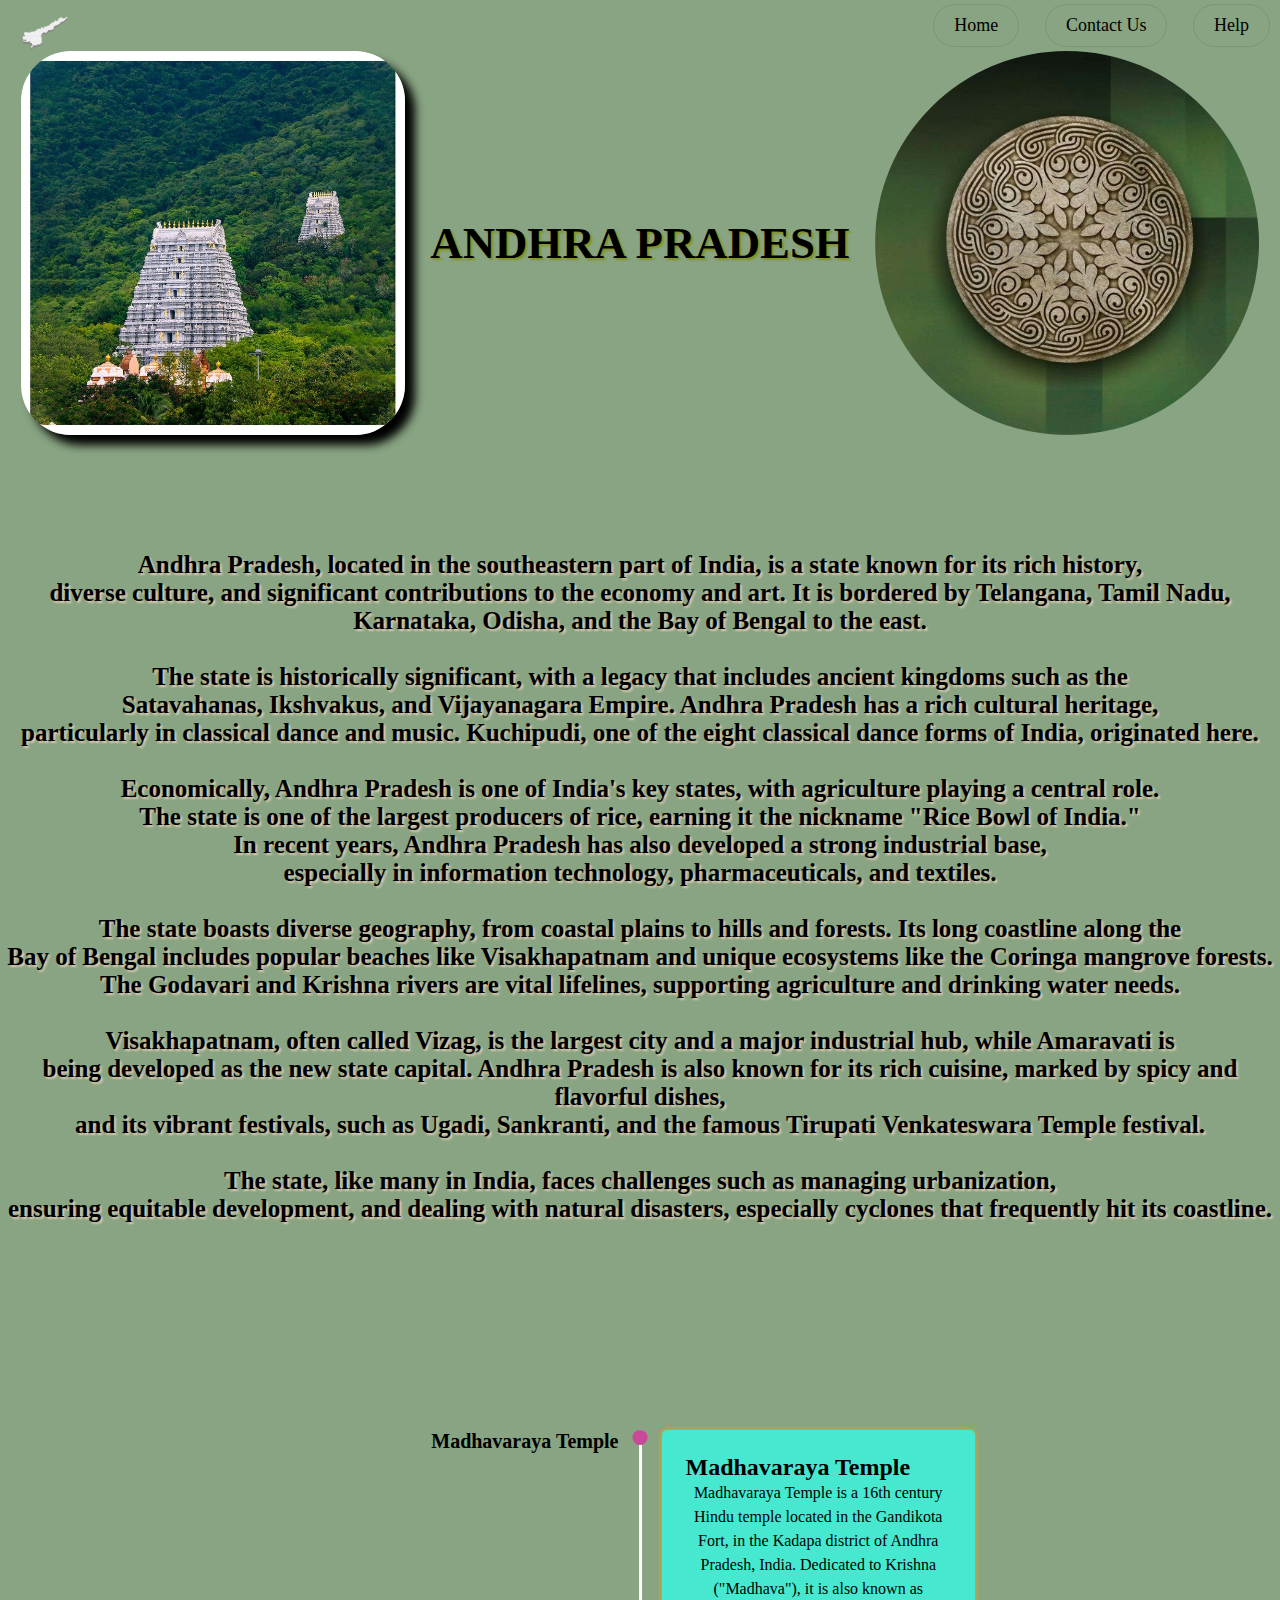
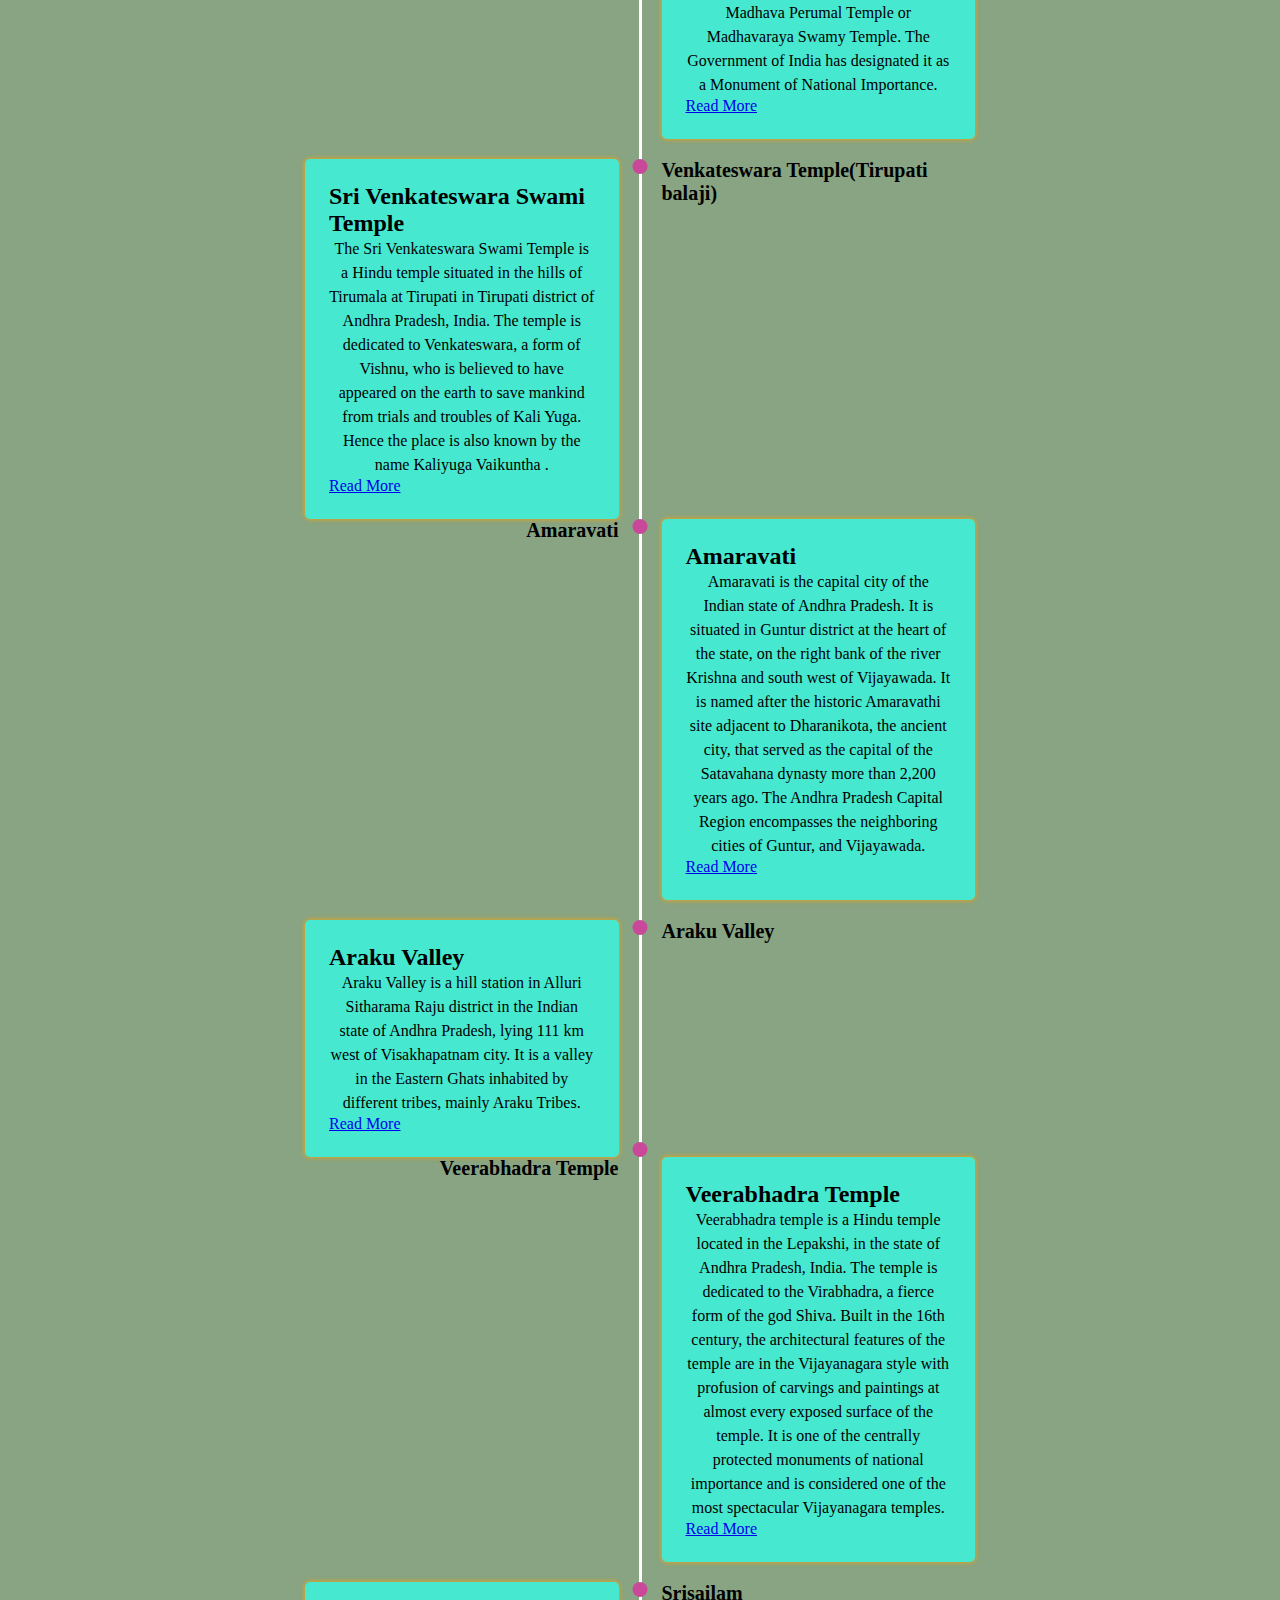
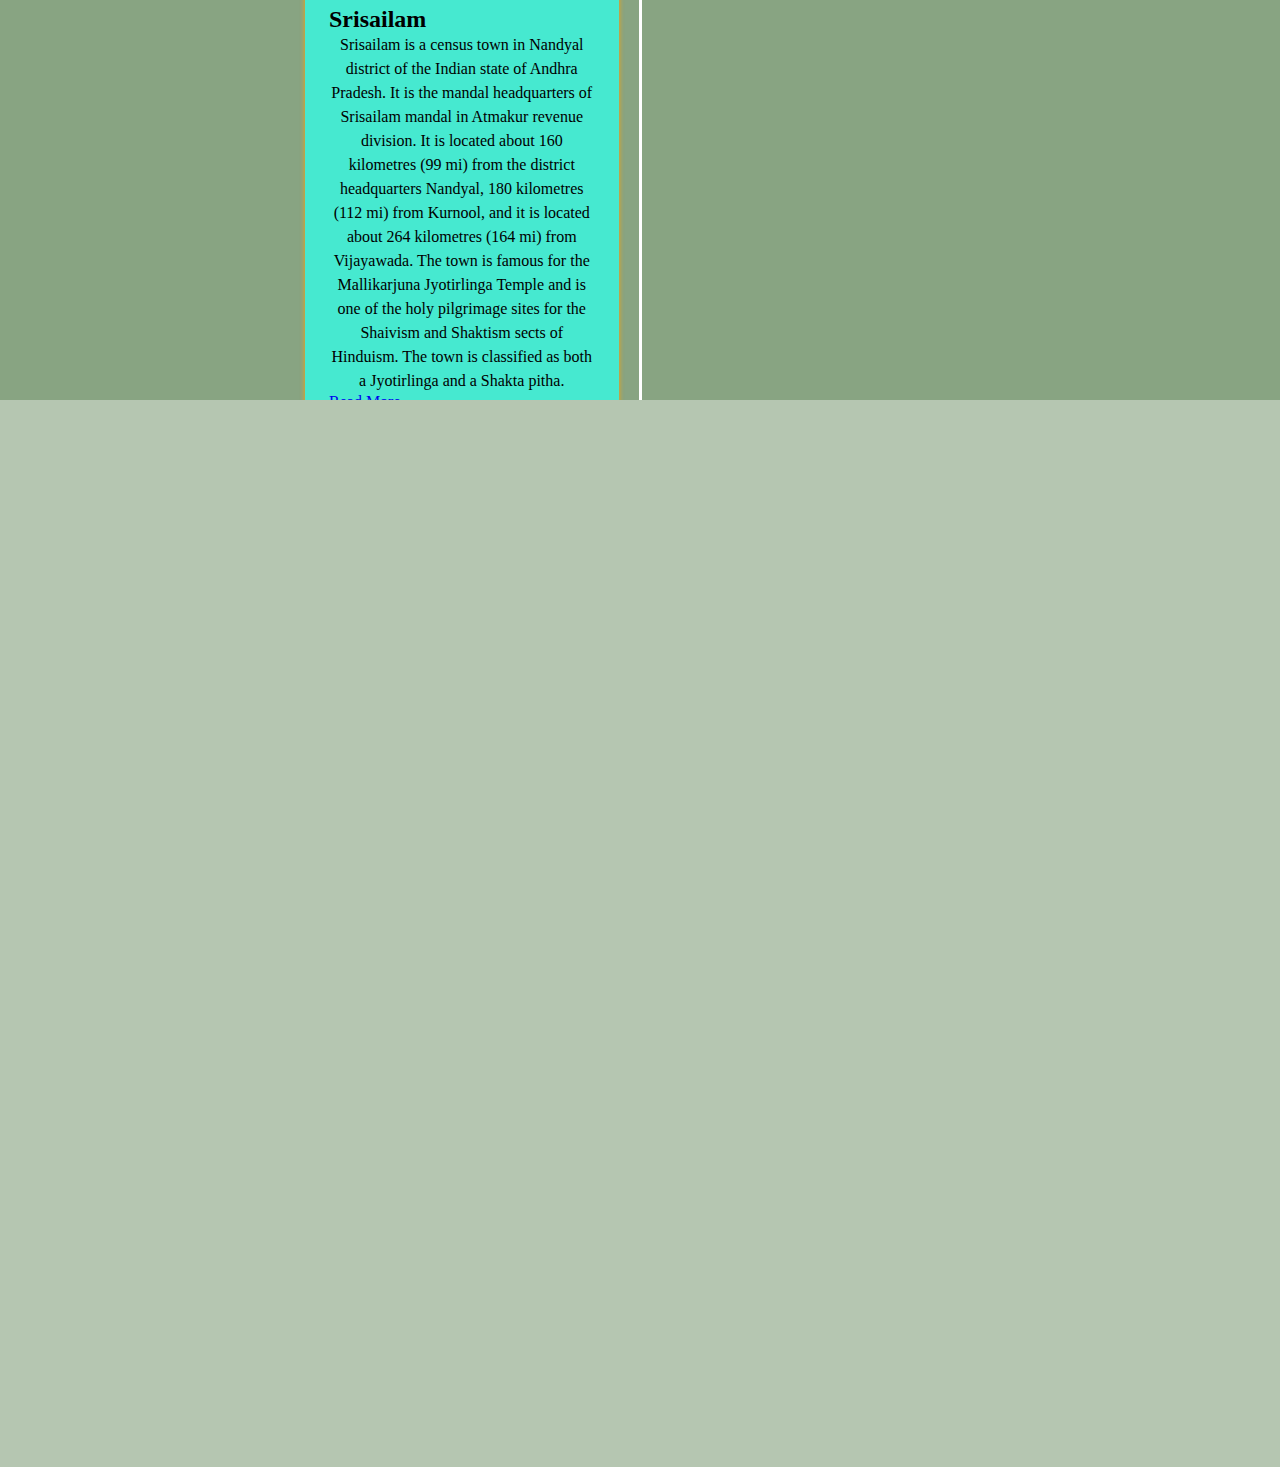
<file: HTML/andharpradesh/andharpradesh.html>
<!DOCTYPE html>
<html lang="en">
<head>
    <meta charset="UTF-8">
    
    <meta name="viewport" content="width=device-width, initial-scale=1.0">
    <link rel="stylesheet" href="https://cdnjs.cloudflare.com/ajax/libs/font-awesome/6.6.0/css/all.min.css" 
    integrity="sha512-Kc323vGBEqzTmouAECnVceyQqyqdsSiqLQISBL29aUW4U/M7pSPA/gEUZQqv1cwx4OnYxTxve5UMg5GT6L4JJg==" 
    crossorigin="anonymous" referrerpolicy="no-referrer" />
    <title>heritage and culture</title>
    <link rel="stylesheet" href="apstyle.css">
</head>
<body>
    <div id="main">
        <div id="page1">
            <nav>
                <img src="andharpardesh.png" alt="">
                <div id="nav-part2">
                    <h4><a href="#"> Home</a></h4>
                    <h4><a href="#">Contact Us</a></h4>
                    <h4><a href="#">Help</a></h4>
                </div>
            </nav>
        
            <div class="center">
                    <img src="templeofap.jpeg" alt="" class="img1">                
                    <h1>ANDHRA PRADESH</h1>
                    <img src="wood.jpeg" alt=""class="img2" >
                
            </div>
            <div>
            <h3>
                Andhra Pradesh, located in the southeastern part of India, is a state known for its rich history,<br> diverse culture, and significant contributions to the economy and art. It is bordered by Telangana, Tamil Nadu,<br> Karnataka, Odisha, and the Bay of Bengal to the east. <br><br>


The state is historically significant, with a legacy that includes ancient kingdoms such as the <br>Satavahanas, Ikshvakus, and Vijayanagara Empire. Andhra Pradesh has a rich cultural heritage,<br> particularly in classical dance and music. Kuchipudi, one of the eight classical dance forms of India, originated here. <br><br>

Economically, Andhra Pradesh is one of India's key states, with agriculture playing a central role. <br>The state is one of the largest producers of rice, earning it the nickname "Rice Bowl of India."<br> In recent years, Andhra Pradesh has also developed a strong industrial base,<br> especially in information technology, pharmaceuticals, and textiles. <br><br>

The state boasts diverse geography, from coastal plains to hills and forests. Its long coastline along the <br> Bay of Bengal includes popular beaches like Visakhapatnam and unique ecosystems like the Coringa mangrove forests. <br> The Godavari and Krishna rivers are vital lifelines, supporting agriculture and drinking water needs. <br><br>

Visakhapatnam, often called Vizag, is the largest city and a major industrial hub, while Amaravati is  <br>being developed as the new state capital. Andhra Pradesh is also known for its rich cuisine, marked by spicy and flavorful dishes,<br> and its vibrant festivals, such as Ugadi, Sankranti, and the famous Tirupati Venkateswara Temple festival. <br><br>

The state, like many in India, faces challenges such as managing urbanization, <br>ensuring equitable development, and dealing with natural disasters, especially cyclones that frequently hit its coastline.</h3>
            </div>
        </div> 
         
     
    <div class="timeline">

        <!-- first -->
        <div class="timeline__component">
            <div class="timeline__date timeline__date--right">Madhavaraya Temple</div>
        </div>
        <div class="timeline__middle">
                <div class="timeline__point"></div>
        </div>       
        <div class="timeline__component timeline__component--bg">
              <h2 class="timeline__title"> Madhavaraya Temple</h2>
              <p class="timeline__paragraph">Madhavaraya Temple is a 16th century Hindu temple located in the Gandikota Fort,
                 in the Kadapa district of Andhra Pradesh, India. Dedicated to Krishna ("Madhava"), 
                 it is also known as Madhava Perumal Temple or Madhavaraya Swamy Temple. 
                The Government of India has designated it as a Monument of National Importance.</p>
                   <a href="https://en.wikipedia.org/wiki/Madhavaraya_Temple,_Gandikota">Read More</a>
        </div>       

        <div class="timeline__component timeline__component--bottom timeline__component--bg">
            <h2 class="timeline__title">Sri Venkateswara Swami Temple</h2>
            <p class="timeline__paragraph">The Sri Venkateswara Swami Temple is a
                 Hindu temple situated in the hills of Tirumala at Tirupati in Tirupati district
                  of Andhra Pradesh, India. The temple is dedicated to Venkateswara,
                   a form of Vishnu, who is believed to have appeared on the earth to save mankind from trials and troubles of Kali Yuga.
                 Hence the place is also known by the name Kaliyuga Vaikuntha .</p>
                 <a href="https://en.wikipedia.org/wiki/Venkateswara_Temple,_Tirumala">Read More</a>

        </div> 
        <div class="timeline__middle">
            <div class="timeline__point"></div>            
        </div>
        <div class="timeline__component">
            <div class="timeline__date timeline__date--left"> Venkateswara Temple(Tirupati balaji)</div>
        </div>

        <!-- second -->
        <div class="timeline__component">
            <div class="timeline__date timeline__date--right">Amaravati</div>
        </div>
        <div class="timeline__middle">
                <div class="timeline__point"></div>
        </div>        
        <div class="timeline__component timeline__component--bg">
              <h2 class="timeline__title">Amaravati</h2>
              <p class="timeline__paragraph">Amaravati is the capital city of the Indian state of Andhra Pradesh.
                 It is situated in Guntur district at the heart of the state, on the right bank of the river Krishna and south west of Vijayawada.
                  It is named after the historic Amaravathi site adjacent to Dharanikota, the ancient city, 
                  that served as the capital of the Satavahana dynasty more than 2,200 years ago.
                The Andhra Pradesh Capital Region encompasses the neighboring cities of Guntur, and Vijayawada.</p>
                <a href="https://en.wikipedia.org/wiki/Amaravati">Read More</a>

        </div>       

        <div class="timeline__component timeline__component--bottom timeline__component--bg">
            <h2 class="timeline__title">Araku Valley</h2>
            <p class="timeline__paragraph">Araku Valley is a hill station in Alluri Sitharama Raju district
                 in the Indian state of Andhra Pradesh, lying 111 km west of Visakhapatnam city. 
                It is a valley in the Eastern Ghats inhabited by different tribes, mainly Araku Tribes.</p>
                <a href="https://en.wikipedia.org/wiki/Araku_Valley">Read More</a>

        </div> 
        <div class="timeline__middle">
            <div class="timeline__point"></div>
            <div class="timeline__point timeline__point--bottom"></div>            
        </div>
        <div class="timeline__component">
            <div class="timeline__date timeline__date--left">Araku Valley</div>
        </div>
        
        <!-- third -->
        <div class="timeline__component">
            <div class="timeline__date timeline__date--right">Veerabhadra Temple</div>
        </div>
        <div class="timeline__middle">
        </div>        
        <div class="timeline__component timeline__component--bg">
              <h2 class="timeline__title"> Veerabhadra Temple</h2>
              <p class="timeline__paragraph">Veerabhadra temple is a Hindu temple located in the Lepakshi,
                 in the state of Andhra Pradesh, India. The temple is dedicated to the Virabhadra, a fierce form of the god Shiva.
                Built in the 16th century, the architectural features of the temple are in the 
                 Vijayanagara style with profusion of carvings and paintings at almost every exposed surface of the temple.
                  It is one of the centrally protected monuments of national 
                importance and is considered one of the most spectacular Vijayanagara temples.</p>
                <a href="https://en.wikipedia.org/wiki/Veerabhadra_Temple,_Lepakshi">Read More</a>

        </div>       

        <div class="timeline__component timeline__component--bottom timeline__component--bg">
            <h2 class="timeline__title"> Srisailam</h2>
            <p class="timeline__paragraph">Srisailam is a census town in Nandyal district of the Indian state of Andhra Pradesh.
                 It is the mandal headquarters of Srisailam mandal in Atmakur revenue division. It is located about
                 160 kilometres (99 mi) from the district headquarters Nandyal, 180 kilometres (112 mi) from Kurnool, and it is located about 264 kilometres 
                 (164 mi) from Vijayawada. The town is famous for the Mallikarjuna Jyotirlinga Temple and is one of the holy pilgrimage
                 sites for the Shaivism and Shaktism sects of Hinduism. The town is classified as both a Jyotirlinga and a Shakta pitha.</p>
                <a href="https://en.wikipedia.org/wiki/Srisailam">Read More</a>

        </div> 
        <div class="timeline__middle">
            <div class="timeline__point"></div>
            <div class="timeline__point timeline__point--bottom"></div>            
        </div>
        <div class="timeline__component">
            <div class="timeline__date timeline__date--left">Srisailam</div>
        </div>
    </div>

    <!-- Slider for the other famous things of odisha -->

    <div class="container">

        <div class="slide">

         <div class="item" style="background-image: url(./kamalkari.jpeg);">
            <div class="content">
                <div class="name">Kamalkari(Handicraft)</div>
                <div class="des">
                    
                    Kalamkari is a type of hand-painted cotton textile produced in the Indian state of Andhra Pradesh.
                     Only natural dyes are used in Kalamkari, which involves twenty-three steps. 
                    There are two distinctive styles of Kalamkari art in India,Machilipatnam style and Srikalahasti style.</div>
                     <a href="https://www.gitagged.com/online-store/handloom/machilipatnam-kalamkari/"><button>Buy</button></a>
            </div>
         </div>
         <div class="item" style="background-image: url( ./biryani.png);">
            <div class="content">
                <div class="name">Hydrabadi Biryani</div>
                <div class="des">Hyderabadi Biryani is a renowned dish from Hyderabad, India, celebrated for its rich flavors and fragrant aroma.
                     It features basmati rice layered with marinated meat, spices, and saffron, 
                     all slow-cooked using the traditional "dum" method, which seals in the flavors.
                      </div>
                     <a href="https://youtu.be/aleED1mc5kI"><button>Let's Cook</button></a>          
            </div>
         </div>
         <div class="item" style="background-image: url( ./ugadi.jpeg);">
            <div class="content">
                <div class="name">Ugadi(Festival)</div>
                <div class="des">Ugadi is the Telugu New Year celebrated in Andhra Pradesh and Karnataka,
                     marking the start of a new lunar calendar. The festival involves rituals like oil baths, decorating homes with mango leaves,
                     and preparing a special dish called "Ugadi Pachadi," symbolizing the different flavors of life. It signifies renewal and new beginnings.
                </div>
                <a href="https://youtu.be/-hf8rdl5S0o"><button>Let's See</button></a>
            </div>
         </div>
         <div class="item" style="background-image: url( ./carnatic\ music.jpeg);">
            <div class="content">
                <div class="name"> Andhar music </div>
                <div class="des">Carnatic music, a classical tradition from South India, thrives in Andhra Pradesh.
                     It features intricate ragas (melodic frameworks) and talas (rhythmic patterns). Key elements include devotional kritis and varnas. 
                    Prominent composers like Thyagaraja and Muthuswami Dikshitar have greatly influenced this rich, expressive musical form.</div>
                     <a href="https://youtu.be/7p4IGhhp09w?list=PLnOSH5j1sQh-Q-FU0F_Glx4iD_WlipHeu"><button>Let's Do</button></a>
            </div>
         </div>
         <div class="item" style="background-image: url( ./wildlifesentury.jpeg);">
            <div class="content">
                <div class="name"> Wildlife Sanctuary </div>
                <div class="des">Sri Venkateswara Wildlife Sanctuary,is a protected area known for its rich biodiversity and scenic landscapes.
                     It is home to diverse flora and fauna, including tigers, leopards, and various bird species.
                     The sanctuary is also famous for its stunning waterfalls, dense forests, and the sacred Tirumala Hills.
                     </div>
                    <a href="https://www.alltrails.com/parks/india/andhra-pradesh/sri-venkateswara-wildlife-sanctuary"><button>Let's Go</button></a>
            </div>
           
         </div>


         <div class="item" style="background-image: url( ./kuchipudi.png);">
            <div class="content">
                <div class="name">Kuchipudi(Dance)</div>
                <div class="des"> 
                     
                    Kuchipudi is a classical dance, known for its graceful movements . It combines dance, music, and drama,
                      often depicting stories from Hindu epics like the Ramayana and Mahabharata. Traditionally, performances include vibrant costumes, 
                    expressive facial gestures, and rhythmic patterns, showcasing India's rich cultural heritage.</div>
                    <a href="https://youtu.be/ko5sKNuSLbs"><button>Try it</button></a>
            </div>
         </div>
        </div>

        <div class="button">
            <button class="prev"><i class="fa-solid fa-arrow-left"></i></button>
            <button class="next"><i class="fa-solid fa-arrow-right"></i></button>
        </div>
    </div>


    <div class="footer">
        <div class="footer-content">
            <h4>Gems of India</h4>
            <p>India welcomes you....</p>
        </div>
        <div class="footer-bottom">
            <p>copyright &copy;2024 Byte Brains.</p>
        </div>
    </div>

    <script src="apscript.js"></script>
   
</body>
</html>
</file>
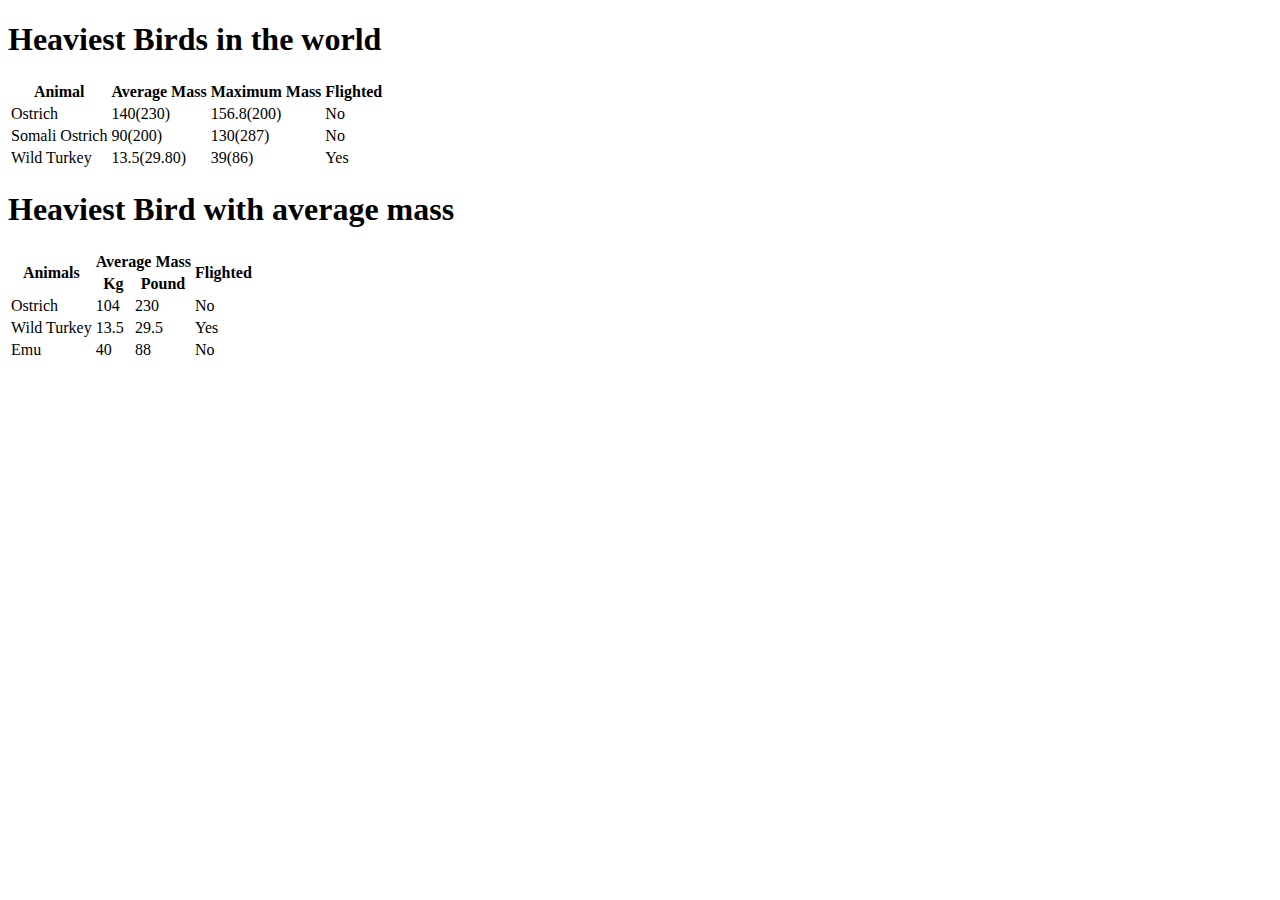
<file: HTML/bootcamp/practics.html>
<!DOCTYPE html>
<html lang="en">
<head>
    <meta charset="UTF-8">
    <meta name="viewport" content="width=device-width, initial-scale=1.0">
    <title>Heaviest bird</title>
</head>
<body>
    <h1>Heaviest Birds in the world</h1>
    <table>
        <thead>
        <th>Animal</th>
        <th>Average Mass</th>
        <th>Maximum Mass</th>
        <th>Flighted</th>
    </thead>
    <tbody>
    <tr>
        <td>Ostrich </td>
        <td>140(230) </td>
        <td>156.8(200)</td>
        <td>No </td>
    </tr>
    <tr>
        <td>Somali Ostrich</td>
        <td>90(200)</td>
        <td>130(287)</td>
        <td> No</td>
    </tr>
    <tr>
        <td>Wild Turkey</td>
        <td>13.5(29.80)</td>
        <td>39(86)</td>
        <td>Yes</td>
        
    </tr>
</tbody>
</table>
<h1>Heaviest Bird with average mass</h1>

        <table>
            <thead>
                 <tr>
                    <th rowspan="2">Animals</th>
                    <th colspan="2">Average Mass</th>
                    <th rowspan="2">Flighted</th>
                 </tr>
                 <tr>
                    <th>Kg</th>
                    <th>Pound</th>
                 </tr>
                </thead>
                <tbody>
                    <tr>
                        <td>Ostrich</td>
                        <td>104</td>
                        <td>230</td>
                        <td>No</td>

                    </tr>
                    <tr>
                        <td>Wild Turkey</td>
                        <td>13.5</td>
                        <td>29.5</td>
                        <td>Yes</td>

                    </tr>
                    <tr>
                        <td>Emu</td>
                        <td>40</td>
                        <td>88</td>
                        <td>No</td>
                    </tr>
                </tbody>
            
        </table>
    
</tbody>
    </table>
</body>
</html>
</file>
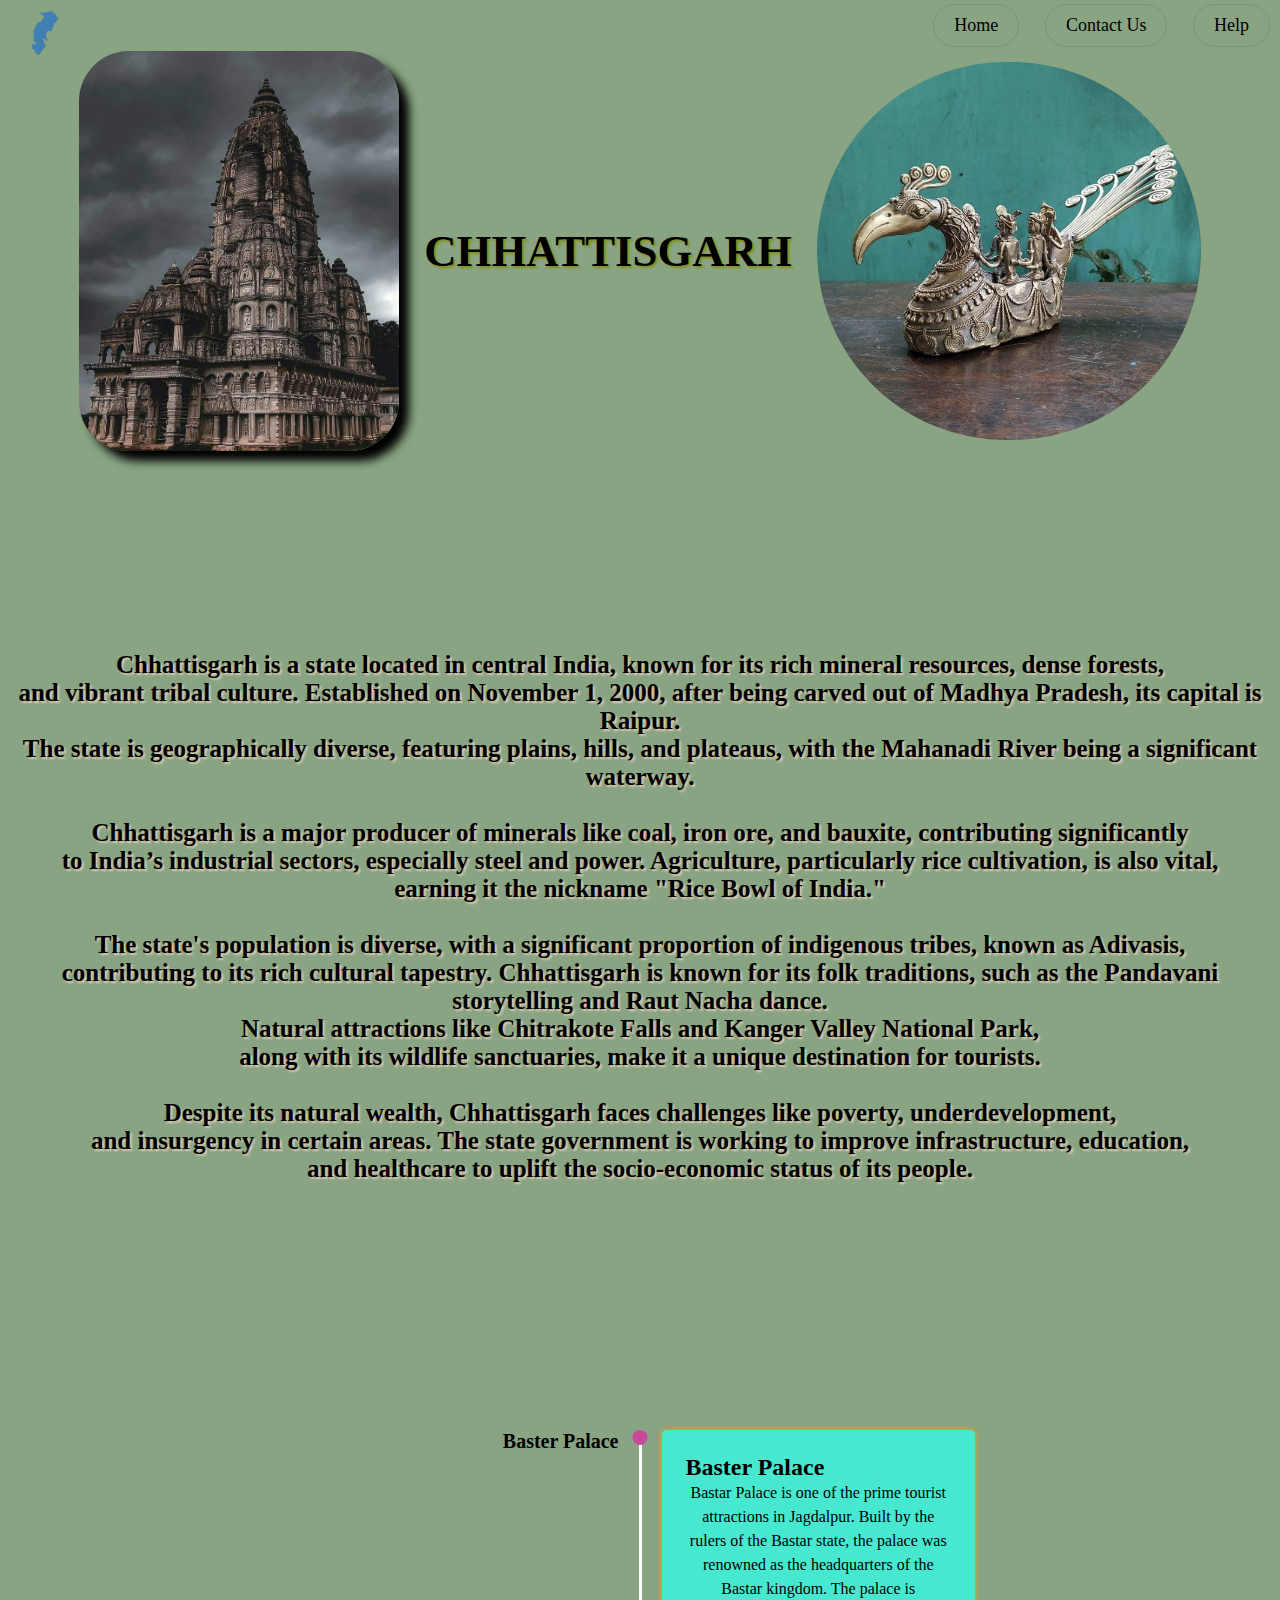
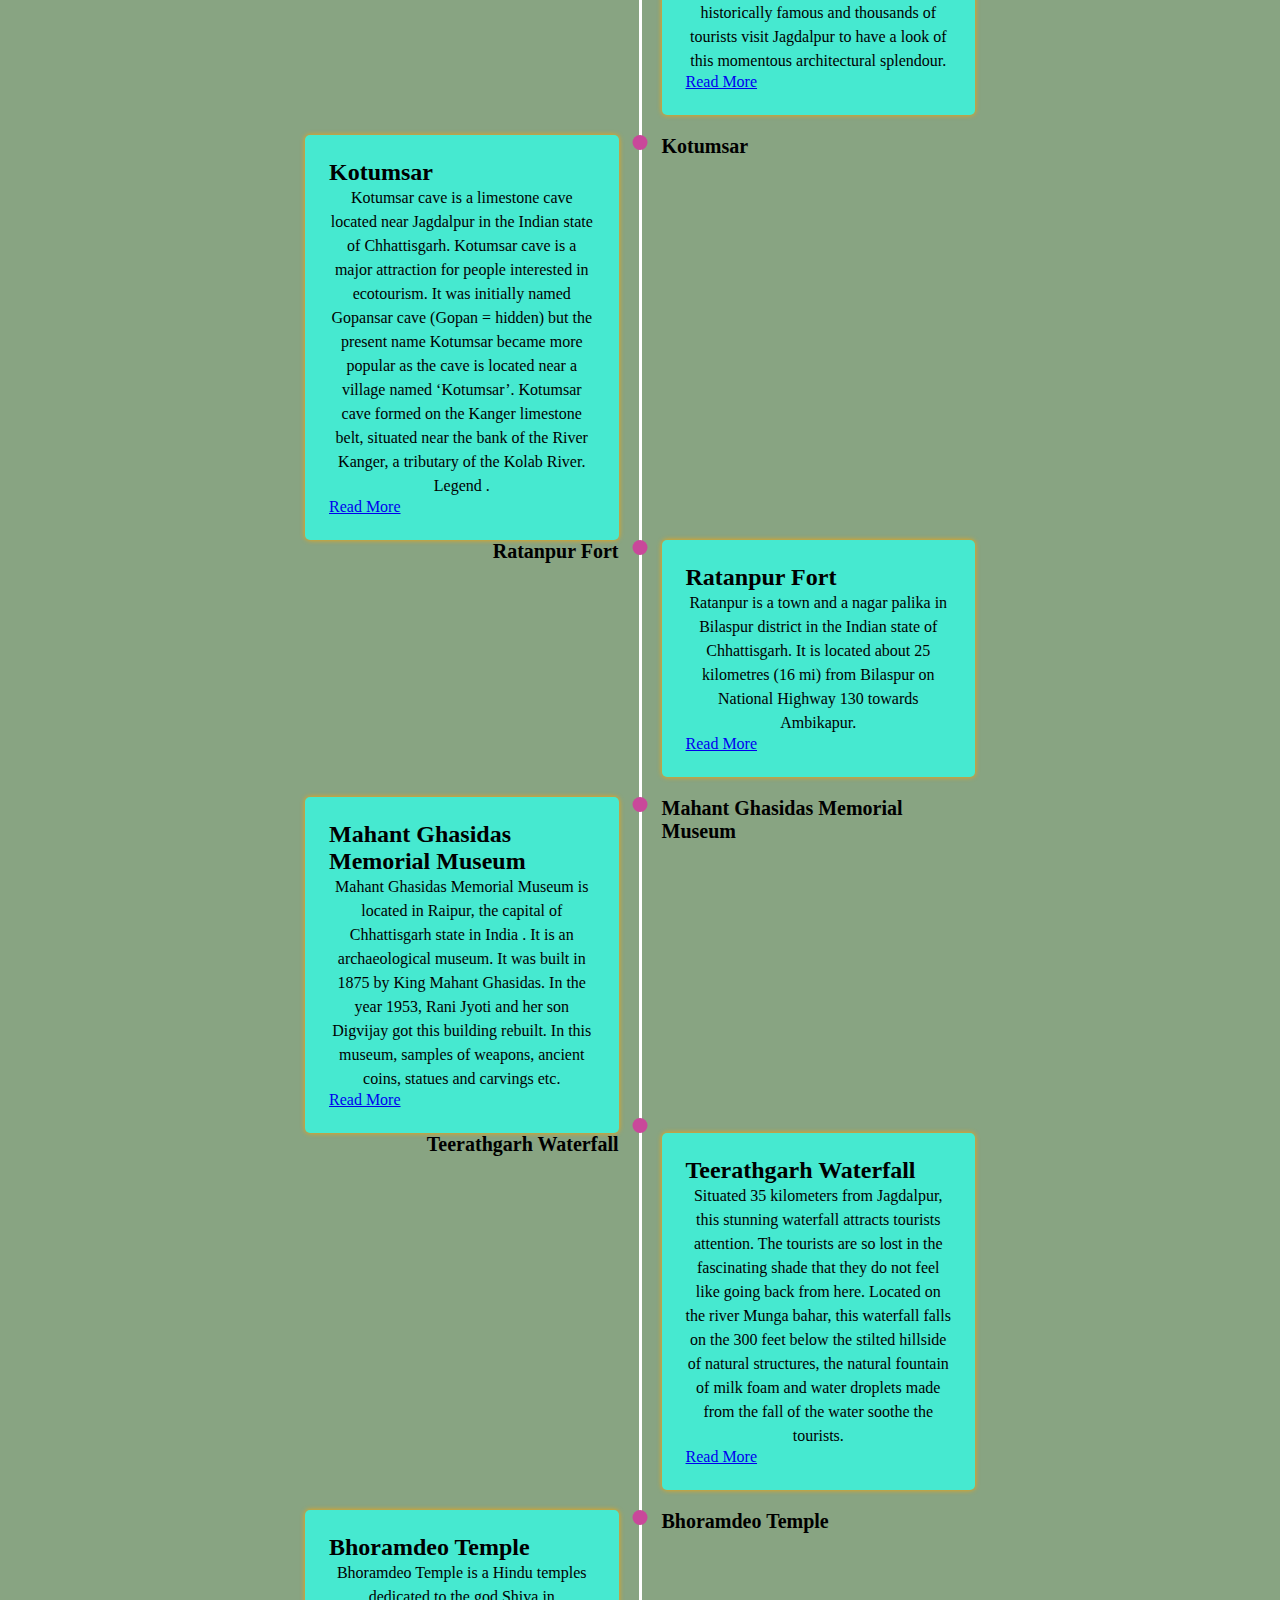
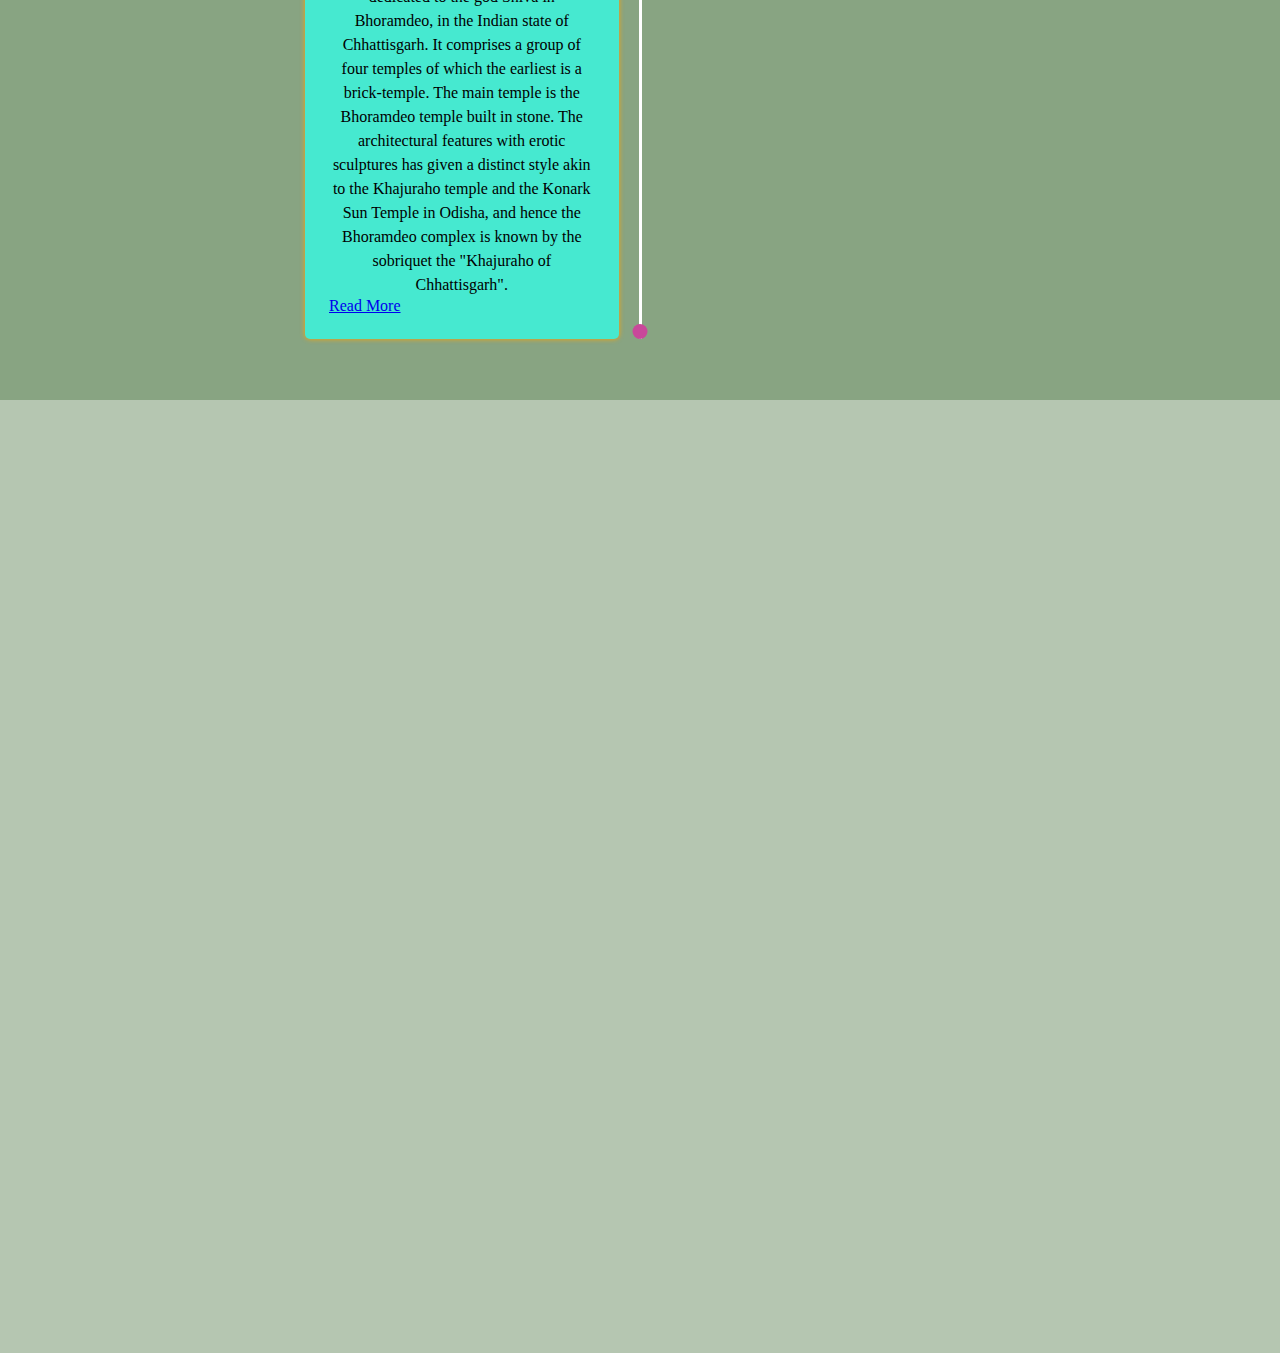
<file: HTML/chhatisgarh/chhatisgarh.html>
<!DOCTYPE html>
<html lang="en">
<head>
    <meta charset="UTF-8">
    
    <meta name="viewport" content="width=device-width, initial-scale=1.0">
    <link rel="stylesheet" href="https://cdnjs.cloudflare.com/ajax/libs/font-awesome/6.6.0/css/all.min.css" 
    integrity="sha512-Kc323vGBEqzTmouAECnVceyQqyqdsSiqLQISBL29aUW4U/M7pSPA/gEUZQqv1cwx4OnYxTxve5UMg5GT6L4JJg==" 
    crossorigin="anonymous" referrerpolicy="no-referrer" />
    <title>heritage and culture</title>
    <link rel="stylesheet" href="chhatisgarhstyle.css">
</head>
<body>
    <div id="main">
        <div id="page1">
            <nav>
                <img src="chhattisgarh.png" alt="">
                <div id="nav-part2">
                    <h4><a href="#"> Home</a></h4>
                    <h4><a href="#">Contact Us</a></h4>
                    <h4><a href="#">Help</a></h4>
                </div>
            </nav>
        
            <div class="center">
                    <img src=" onkantemple.jpeg" alt="" class="img1">                
                    <h1>CHHATTISGARH</h1>
                    <img src="bellmetal.jpeg" alt=""class="img2" >
                
            </div>
            <div>
            <h3>
                Chhattisgarh is a state located in central India, known for its rich mineral resources, dense forests, <br>and vibrant tribal culture. Established on November 1, 2000, after being carved out of Madhya Pradesh, its capital is Raipur. <br>The state is geographically diverse, featuring plains, hills, and plateaus, with the Mahanadi River being a significant waterway. <br><br>

Chhattisgarh is a major producer of minerals like coal, iron ore, and bauxite, contributing significantly <br> to India’s industrial sectors, especially steel and power. Agriculture, particularly rice cultivation, is also vital, <br>earning it the nickname "Rice Bowl of India." <br><br>

The state's population is diverse, with a significant proportion of indigenous tribes, known as Adivasis, <br> contributing to its rich cultural tapestry. Chhattisgarh is known for its folk traditions, such as the Pandavani <br> storytelling and Raut Nacha dance. <br> Natural attractions like Chitrakote Falls and Kanger Valley National Park,<br> along with its wildlife sanctuaries, make it a unique destination for tourists. <br><br>

Despite its natural wealth, Chhattisgarh faces challenges like poverty, underdevelopment, <br> and insurgency in certain areas. The state government is working to improve infrastructure, education, <br> and healthcare to uplift the socio-economic status of its people.</h3>
            </div>
        </div> 
         
     
    <div class="timeline">

        <!-- first -->
        <div class="timeline__component">
            <div class="timeline__date timeline__date--right"> Baster Palace</div>
        </div>
        <div class="timeline__middle">
                <div class="timeline__point"></div>
        </div>       
        <div class="timeline__component timeline__component--bg">
              <h2 class="timeline__title"> Baster Palace</h2>
              <p class="timeline__paragraph">Bastar Palace is one of the prime tourist attractions in Jagdalpur. 
                Built by the rulers of the Bastar state, the palace was renowned as the headquarters of the Bastar kingdom.
                 The palace is historically
                 famous and thousands of tourists visit Jagdalpur to have a look of this momentous architectural splendour. </p>
                   <a href="https://en.wikipedia.org/wiki/Bastar_State">Read More</a>
        </div>       

        <div class="timeline__component timeline__component--bottom timeline__component--bg">
            <h2 class="timeline__title">Kotumsar</h2>
            <p class="timeline__paragraph">Kotumsar cave is a limestone cave located near 
                Jagdalpur in the Indian state of Chhattisgarh. Kotumsar cave is a major attraction 
                for people interested in ecotourism. It was initially named Gopansar cave (Gopan = hidden)
                 but the present name Kotumsar became more popular as the cave is located near a village named ‘Kotumsar’.
                  Kotumsar cave formed on the Kanger limestone belt, 
                situated near the bank of the River Kanger, a tributary of the Kolab River.
                Legend .</p>
                 <a href="https://en.wikipedia.org/wiki/Kotumsar_Cave">Read More</a>

        </div> 
        <div class="timeline__middle">
            <div class="timeline__point"></div>            
        </div>
        <div class="timeline__component">
            <div class="timeline__date timeline__date--left"> Kotumsar</div>
        </div>

        <!-- second -->
        <div class="timeline__component">
            <div class="timeline__date timeline__date--right">  Ratanpur Fort
            </div>
        </div>
        <div class="timeline__middle">
                <div class="timeline__point"></div>
        </div>        
        <div class="timeline__component timeline__component--bg">
              <h2 class="timeline__title"> Ratanpur Fort
            </h2>
              <p class="timeline__paragraph">Ratanpur is a town and a nagar palika in Bilaspur district in the Indian state of Chhattisgarh.
                 It is located about 25 kilometres (16 mi) from Bilaspur on National Highway 130 towards Ambikapur.</p>
                <a href="https://en.wikipedia.org/wiki/Ratanpur,_Chhattisgarh">Read More</a>

        </div>       

        <div class="timeline__component timeline__component--bottom timeline__component--bg">
            <h2 class="timeline__title">Mahant Ghasidas Memorial Museum
            </h2>
            <p class="timeline__paragraph">Mahant Ghasidas Memorial Museum is located in Raipur,  
                the capital of Chhattisgarh state in India . It is an archaeological museum.
                It was built in 1875 by King Mahant Ghasidas. In the year 1953, Rani Jyoti and her son Digvijay got this building rebuilt. 
                In this museum, samples of weapons, ancient coins, statues and carvings etc.</p>
                <a href="https://hi-m-wikipedia-org.translate.goog/wiki/%E0%A4%AE%E0%A4%B9%E0%A4%82%E0%A4%A4_%E0%A4%98%E0%A4%BE%E0%A4%B8%E0%A5%80%E0%A4%A6%E0%A4%BE%E0%A4%B8_%E0%A4%B8%E0%A5%8D%E0%A4%AE%E0%A4%BE%E0%A4%B0%E0%A4%95_%E0%A4%B8%E0%A4%82%E0%A4%97%E0%A5%8D%E0%A4%B0%E0%A4%B9%E0%A4%BE%E0%A4%B2%E0%A4%AF,_%E0%A4%B0%E0%A4%BE%E0%A4%AF%E0%A4%AA%E0%A5%81%E0%A4%B0?_x_tr_sl=hi&_x_tr_tl=en&_x_tr_hl=en&_x_tr_pto=sc">Read More</a>

        </div> 
        <div class="timeline__middle">
            <div class="timeline__point"></div>
            <div class="timeline__point timeline__point--bottom"></div>            
        </div>
        <div class="timeline__component">
            <div class="timeline__date timeline__date--left">  Mahant Ghasidas Memorial Museum</div>
        </div>
        
        <!-- third -->
        <div class="timeline__component">
            <div class="timeline__date timeline__date--right">Teerathgarh Waterfall </div>
        </div>
        <div class="timeline__middle">
        </div>        
        <div class="timeline__component timeline__component--bg">
              <h2 class="timeline__title">Teerathgarh Waterfall </h2>
              <p class="timeline__paragraph">Situated 35 kilometers from Jagdalpur, this stunning waterfall attracts tourists 
                attention. The tourists are so lost in the fascinating shade that they do not feel like going back from here.
                 Located on the river Munga bahar, this waterfall falls on the 300 feet below the stilted hillside of natural structures, 
                the natural fountain of milk foam and water droplets made from the fall of the water soothe the tourists.
              </p>
                <a href="https://en.wikipedia.org/wiki/Teerathgarh_Falls">Read More</a>

        </div>       

        <div class="timeline__component timeline__component--bottom timeline__component--bg">
            <h2 class="timeline__title">Bhoramdeo Temple</h2>
            <p class="timeline__paragraph"> Bhoramdeo Temple is a Hindu temples dedicated to the god Shiva in Bhoramdeo,
                 in the Indian state of Chhattisgarh. It comprises a group of four temples of which the earliest is a brick-temple.
                  The main temple is the Bhoramdeo temple built in stone.
                   The architectural features with erotic sculptures has given a 
                   distinct style akin to the Khajuraho temple and the Konark Sun Temple in Odisha,
                 and hence the Bhoramdeo complex is known by the sobriquet the "Khajuraho of Chhattisgarh".</p>
                <a href="https://en.wikipedia.org/wiki/Bhoramdeo_Temple">Read More</a>

        </div> 
        <div class="timeline__middle">
            <div class="timeline__point"></div>
            <div class="timeline__point timeline__point--bottom"></div>            
        </div>
        <div class="timeline__component">
            <div class="timeline__date timeline__date--left"> Bhoramdeo Temple</div>
        </div>
    </div>

    <!-- Slider for the other famous things of odisha -->

    <div class="container">

        <div class="slide">

         <div class="item" style="background-image: url(./pandwani.avif);">
            <div class="content">
                <div class="name">Pandwani</div>
                <div class="des">
                    
                    Pandwani is a folk dance, singing, and drama style that depicts the story of the Pandavas from the epic Mahabharata. 
                    It's a traditional art form in Chhattisgarh, India, and is also popular in Madhya Pradesh, Odisha, and Andhra Pradesh.</div>
                     <a href="https://youtu.be/_KqmRDvOsiU"><button>See</button></a>
            </div>
         </div>
         <div class="item" style="background-image: url( ./bastar.jpeg);">
            <div class="content">
                <div class="name">Bastar Dhokra Art</div>
                <div class="des">Dhokra is a craft form of Harappa & Mohenjodaro Civilization. Bastar Dokra is made of 16 intricate steps 
                    without making use of any moulds, thereby each product being a master piece in itself.
                      </div>
                     <a href="https://www.gitagged.com/online-store/handicraft/bastar-dhokra/"><button>Buy it</button></a>          
            </div>
         </div>
         <div class="item" style="background-image: url( ./rautnacha.jpg);">
            <div class="content">
                <div class="name">Raut Nacha</div>
                <div class="des">Raut Nacha is a traditional folk dance of Chhattisgarh, 
                    performed by the Yadav community during Dev Uthani Ekadashi. 
                    It celebrates the bond between Lord Krishna and his devotees. Men in colorful attire dance energetically with sticks or swords, 
                    symbolizing valor,reflecting the community's cultural heritage.
                </div>
                <a href="https://youtu.be/N0YaLdZVaDY"><button>See</button></a>
            </div>
         </div>
         <div class="item" style="background-image: url( ./sabundana.jpeg);">
            <div class="content">
                <div class="name"> Sabudana khichdi </div>
                <div class="des">Sabudana Khichdi is an Indian dish made from soaked tapioca pearls, 
                    sautéed with potatoes, peanuts, and spices like cumin, green chilies, and curry leaves. Often enjoyed during fasting, 
                    it is seasoned with salt and sugar, and garnished with fresh coriander and lemon.</div>
                     <a href="https://youtu.be/bkESsnC6fEA"><button>Let's See</button></a>
            </div>
         </div>
         <div class="item" style="background-image: url( ./wildlife.jpeg);">
            <div class="content">
                <div class="name"> Wildlife Sanctuary </div>
                <div class="des">Achanakmar Wildlife Sanctuary in Chhattisgarh is a 900-square-kilometer reserve known for its diverse wildlife,
                     including tigers and leopards.
                      Part of the Achanakmar-Amarkantak Biosphere Reserve, it features dense forests, hills, and rivers, 
                    supporting rich biodiversity and offering eco-tourism opportunities. 
                     </div>
                    <a href="https://en.wikipedia.org/wiki/Achanakmar_Wildlife_Sanctuary"><button>Let's Go</button></a>
            </div>
           
         </div>


         <div class="item" style="background-image: url( ./Chitrakote.jpeg);">
            <div class="content">
                <div class="name">Chitrakote Falls</div>
                <div class="des"> 
                     
                    Chitrakote Falls in Chhattisgarh, India, is a stunning horseshoe-shaped waterfall on the Indravati River, known as the "Niagara of India." With a width of about 300 meters, 
                    it is most impressive during the monsoon season, surrounded by lush greenery and offering breathtaking views.</div>
                    <a href="https://en.wikipedia.org/wiki/Chitrakote_Falls"><button>Check it</button></a>
            </div>
         </div>
        </div>

        <div class="button">
            <button class="prev"><i class="fa-solid fa-arrow-left"></i></button>
            <button class="next"><i class="fa-solid fa-arrow-right"></i></button>
        </div>
    </div>


    <div class="footer">
        <div class="footer-content">
            <h4>Gems of India</h4>
            <p>India welcomes you....</p>
        </div>
        <div class="footer-bottom">
            <p>copyright &copy;2024 Byte Brains.</p>
        </div>
     </div> 

    <script src="chhatisgarhscript.js"></script>
   
</body>
</html>
</file>
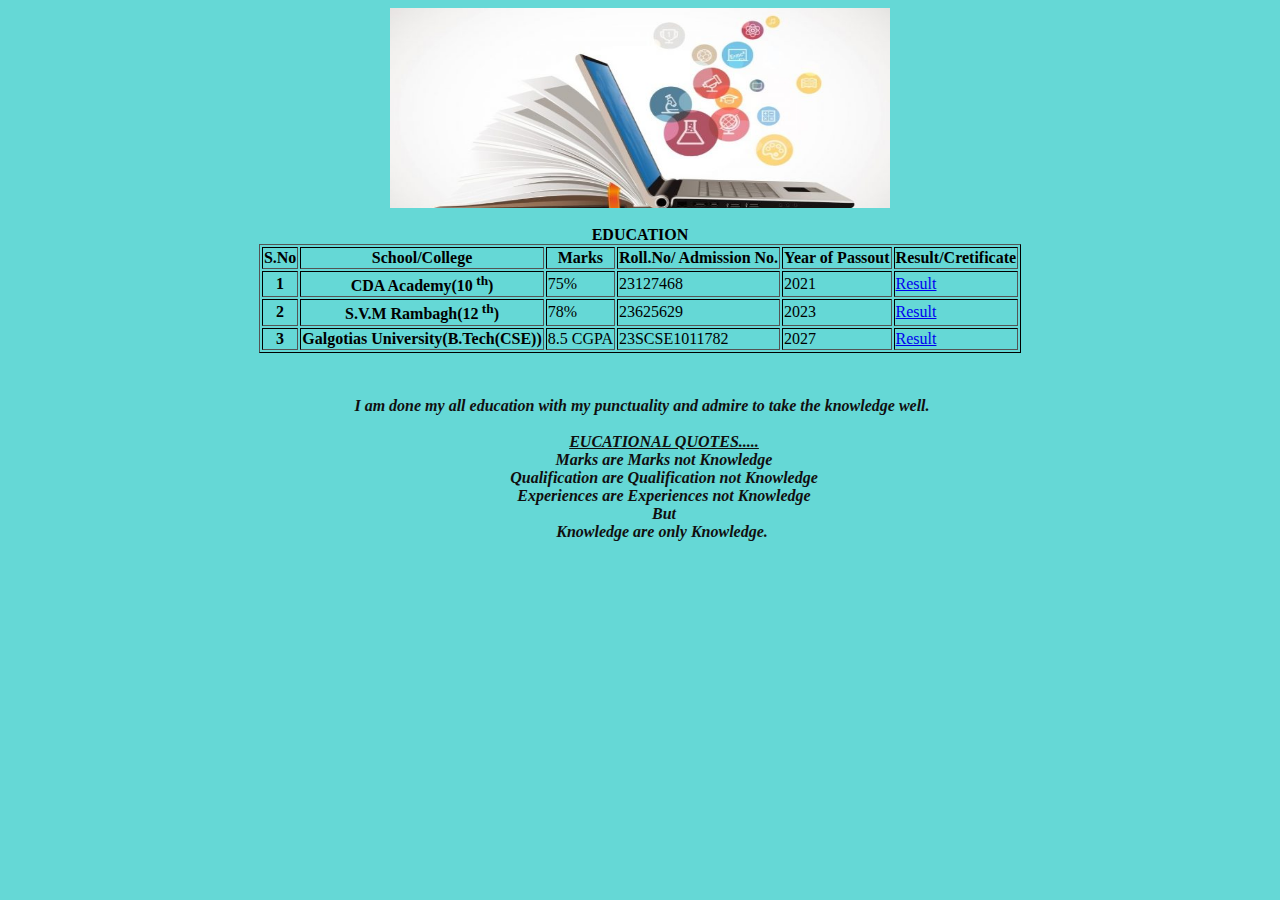
<file: HTML/portfolio/education.html>
<!DOCTYPE html>
<html lang="en">
<head>
    <meta charset="UTF-8">
    <meta name="viewport" content="width=device-width, initial-scale=1.0">
    <title>Document</title>
    <style>
        .center {
            display: block;
            margin-left: auto;
            margin-right: auto;
            text-align: center;
         }
         .custom-text{
            font-family:cursive;
            font-size: 28;
            font:lighter;
            font-style: italic;
            font-weight:bold;
            color: rgb(16, 15, 15);
         }
         table{
            margin-left: auto;
            margin-right:auto ;
            border-color: rgb(0, 0, 0);
            height: auto;
            width: auto;
         }
          
    </style>  
</head>
<body style="background-color: #3bcdcbc8;">
    <div>
        <img src="/HTML/New folder/education.jpg" alt="EDUCATION" class="center" height="200" width="500">
        <br>
    </div>
    <table border="1">
        <caption> <B>EDUCATION</B> </caption>
        <thead>
            <th scope="col"> S.No </th>
            <th scope="col"> School/College </th>
            <th scope="col"> Marks </th>
            <th scope="col"> Roll.No/ Admission No.</th>
            <th scope="col"> Year of Passout</th>
            <th scope="col"> Result/Cretificate </th>
        </thead>
        <tr>
            <th scope="row"> 1 </th>
            <th scope="row"> CDA Academy(10<sup> th</sup>)</th>
            <td> 75%</td>
            <td> 23127468</td>
            <td>2021</td>
            <td><a href="/HTML/New folder/10th result.jpg" >Result</a></td>
        </tr>
        <tr>
            <th scope="row"> 2</th>
            <th scope="row"> S.V.M Rambagh(12<sup> th</sup>)</th>
            <td> 78%</td>
            <td> 23625629</td>
            <td> 2023</td>
            <td><a href="/HTML/New folder/12th result.jpg">Result</a> </td>
        </tr>
        <tr>
            <th scope="row"> 3</th>
            <th scope="row">Galgotias University(B.Tech(CSE))</th>
            <td> 8.5 CGPA</td>
            <td>23SCSE1011782</td>
            <td>2027</td>
            <td><a href="/HTML/New folder/guvi python.png">Result</td>
        </tr>
    </table>
    
    <div class="center"><pre>
        <p class="custom-text"> I am done my all education with my punctuality and admire to take the knowledge well.
                                
            <u>EUCATIONAL QUOTES.....</u>
            Marks are Marks not Knowledge
            Qualification are Qualification not Knowledge
            Experiences are Experiences not Knowledge
            But
            Knowledge are only Knowledge. 



        </p>
        </pre>
    </div>
 
     
</body>
</html>
</file>
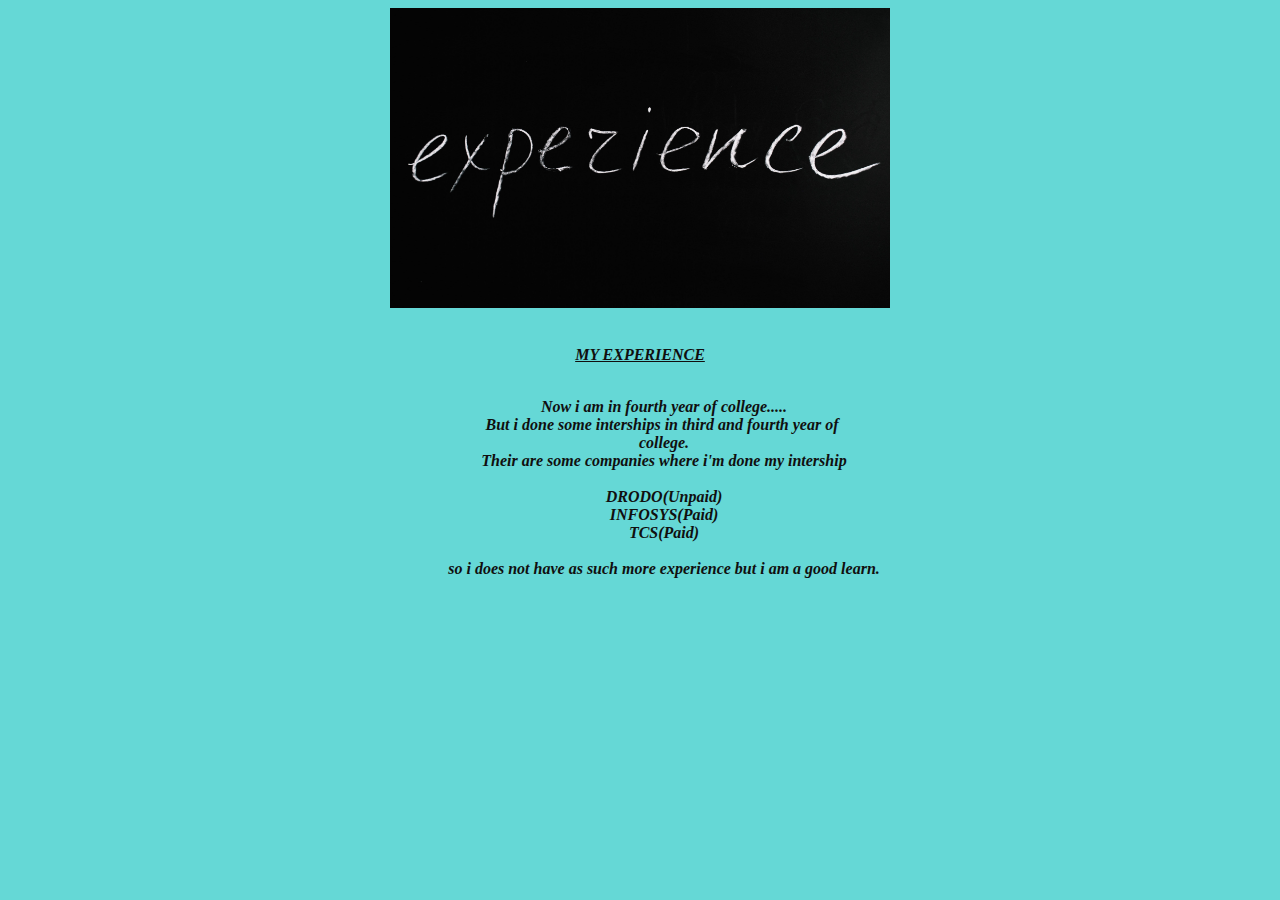
<file: HTML/portfolio/exprience.html>
<!DOCTYPE html>
<html>
    <head> 
        <title>experience</title>
        <style>
            .center {
                display: block;
                margin-left: auto;
                margin-right: auto;
                text-align: center;
             }
             .custom-text{
                font-family:cursive;
                font-size: 28;
                font:lighter;
                font-style: italic;
                font-weight:bold;
                color: rgb(16, 15, 15);
             }
        </style>  
    </head>
    <body style="background-color: #3bcdcbc8;">
        <div class="center">
            <img src="/HTML/New folder/experience.jpg" alt="experience image" height="300" width="500">
            
        </div>
        <br>
        
        <div class="center"> 
            <p class="custom-text"><u>MY EXPERIENCE</u></p> 
            <pre class="custom-text">                
            Now i am in fourth year of college.....
            But i done some interships in third and fourth year of 
            college.
            Their are some companies where i'm done my intership
                         
            DRODO(Unpaid)
            INFOSYS(Paid)
            TCS(Paid)

            so i does not have as such more experience but i am a good learn.
            </pre>
        </div>
         
         
         
        
    </body>
</html>
</file>
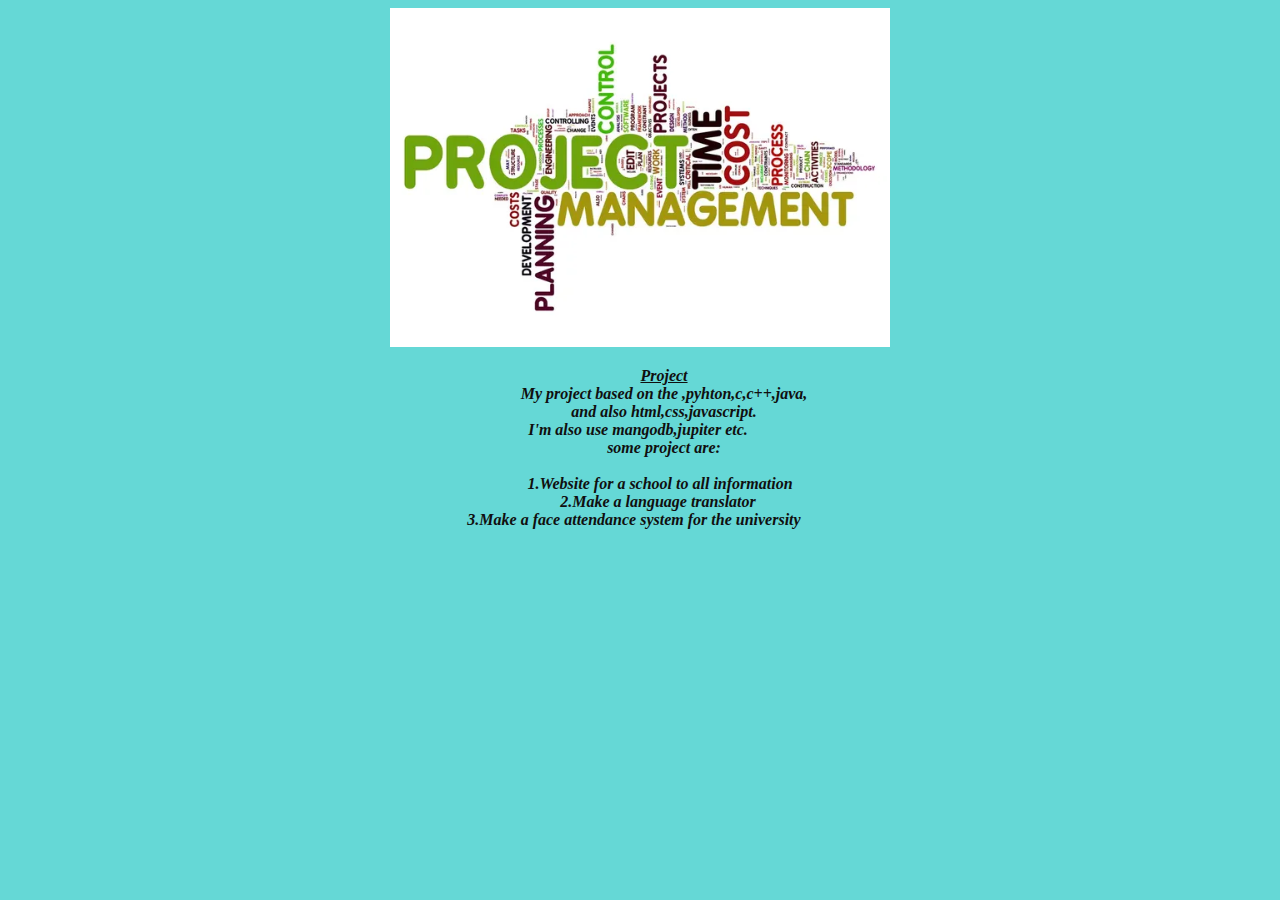
<file: HTML/portfolio/project.html>
<!DOCTYPE html>
<html>
    <head>
        <title>
            project
        </title>
        <style>
            .center {
                display: block;
                margin-left: auto;
                margin-right: auto;
                text-align: center;
             }
             .custom-text{
                font-family:cursive;
                font-size: 28;
                font:lighter;
                font-style: italic;
                font-weight:bold;
                color: rgb(16, 15, 15);
             }
        </style>  
    </head>
    <body style="background-color: #3bcdcbc8;">
        <div class="center"> 
            <img src="/HTML/New folder/project.jpg" alt="project image" heigth="300" width="500">
        </div>
        <div class="center">
        <pre class="custom-text" >
            <b><u>Project</u></b>
            My project based on the ,pyhton,c,c++,java,
            and also html,css,javascript.
            I'm also use mangodb,jupiter etc.             
            some project are:

          1.Website for a school to all information
          2.Make a language translator 
         3.Make a face attendance system for the university            
        </pre>
        </div>
    </body>
</html>
</file>
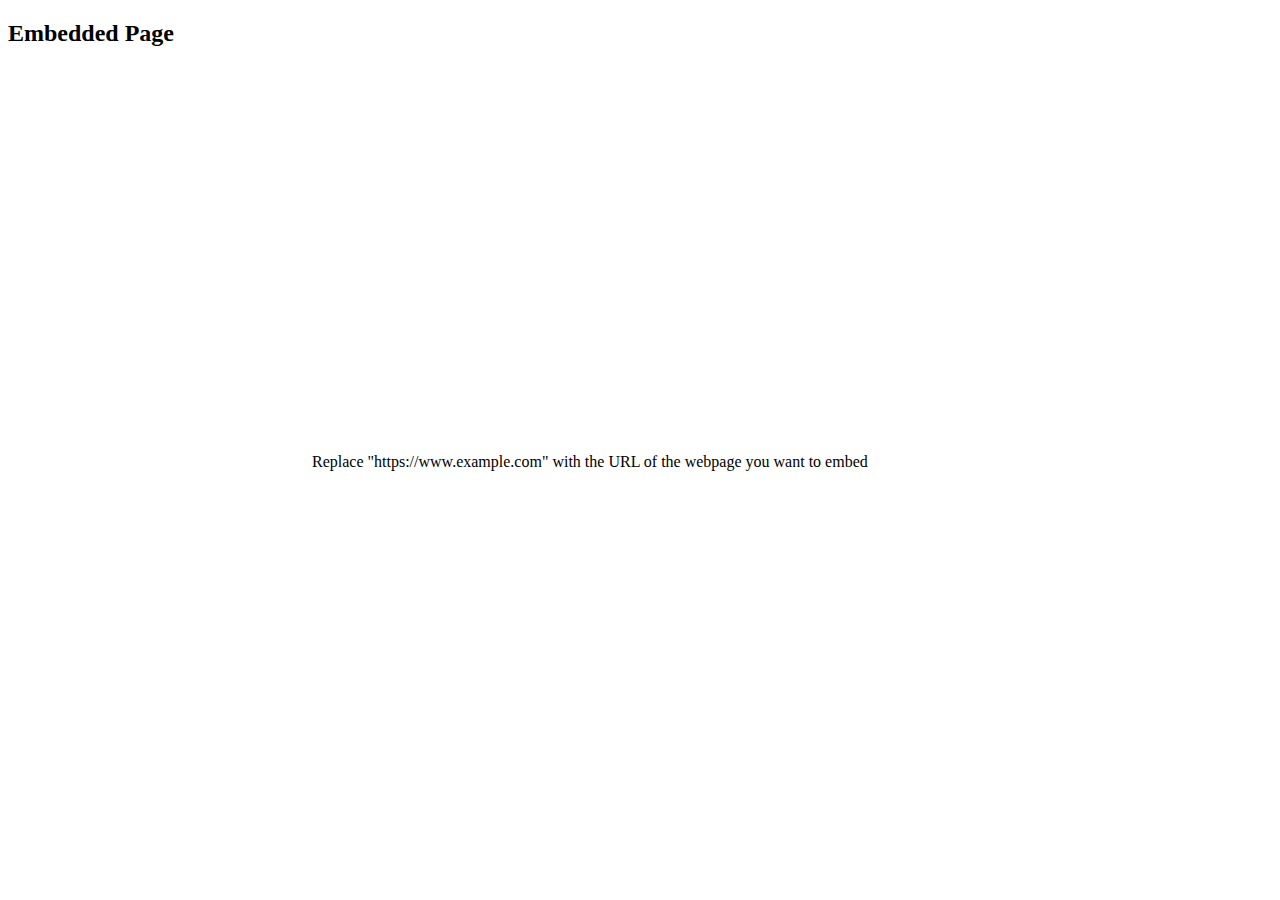
<file: HTML/portfolio/test.html>
<!DOCTYPE html>
<html>
<head>
    <title>IFrame Example</title>
</head>
<body>
    <h2>Embedded Page</h2>
    <iframe src="https://www.instagram.com/shasvat_.anand?igsh=MWtvZjQydzJ0ODV2dw==="600" height="400" frameborder="0"></iframe>
    Replace "https://www.example.com" with the URL of the webpage you want to embed 
</body>
</html>
</file>
<file: HTML/odisha/style.css>
*{
   margin: 0;
   padding: 0; 
   box-sizing: border-box;
   font-family: 'Gilroy';
   
 }
html,body{
   height: 200%;
   width: 100%;
   overflow-x:hidden ;
   background-color: #4fe3c13c;

   /* background-color: #51520E; */
}
/* page one  */
#page1{
   height: 90vh;
   width: 100%;
   position: relative;
   /* background-color: #4fe3c13c; */

}
/* navigation bar */
nav{
   padding: 2vw 2vw;
   width: 100%;
   display: flex;
   align-items: center;
   justify-content: space-between;
}
nav img{
   position:absolute;
   left: 10px;
   width: 50px;
   height: 50px;
   margin-top: 15px;
   margin-left: 10px;
   padding-top: 0;
   padding-right:0 ;
}
 
#nav-part2{
   right: 10px;
   position: absolute;
   display: flex;
   align-items: center;
   gap: 2vw;
}
#nav-part2 h4{
   padding:10px 20px;
   border:1px solid #4e494930;
   border-radius:50px;
   font-weight: 500;
   color:#3e3b3bf0;
   position: relative;
   transition:0.3s;
   font-size:18px;
   overflow: hidden;
}
#nav-part2 h4::after{
   content: "";
   position:  absolute;
   height: 100%;
   width: 100%;
   background-color: black;
   left:0;
   bottom: -100%;
   border-radius: 50%;
   transition: all ease 0.9s;
}
#nav-part2 h4:hover::after{
   bottom:0;
   border-radius: 0;
}
#nav-part2 h4 a{
   color: black;
   text-decoration: none;
   position: relative;
   z-index:9;
   

}
#nav-part2 h4:hover a{
   color: rgb(130, 236, 85);
}
/* image of temple and sunwheel */
.center{
   display: flex;      
   align-items:center;
   justify-content:center; 
   width:100%;   
   align-items: center;
   gap:2vw;
   position:absolute;
   
}

.img1{
   width: 40%;
border-radius: 50px;
box-shadow: 5px 5px 10px rgb(0, 0, 0);
}
.img1:hover{
   box-shadow: 5px 5px 10px#51520E;
}
.img2{
   border-top-right-radius: 250px;
   border-top-left-radius: 250px;
   border-bottom-right-radius: 250px;
   border-bottom-left-radius: 250px;
   width: 30%;
   height: 100%;
   object-fit:fill;
   animation: float 31s ease-out infinite;
}
.img2:hover{
   box-shadow: 5px 5px 10px rgb(14, 15, 12);
}
@keyframes float {
   100%{transform: rotate(360deg);}
   
}
h1{
   font-family:'Bradley Hand ITC';
   font-size: 4.5vw;
   text-shadow: 2px 2px 2px  #829111f0;
   font-weight: 900;
   

}

h3{
   margin-top: 500px;
   display: flex;      
   text-align:center;
   font-size: 25px;
   justify-content:center; 
   width:100%;
   
   text-shadow:2px 2px 2px rgb(223, 200, 176);   
    
   gap:2vw;
   position:absolute;
}

/* Timeline for the monument of odisha */
.timeline{
   margin: auto;
   margin-top: 500px;
   max-width: 750px;
   padding: 20px;
   display: grid;
   grid-template-columns: 1fr 3px 1fr;
   font-family:'Fira Sans',sans-serif ;
   color: black;
}
.timeline__component{
   margin: 0 20px 20px 20px;
}
.timeline__component--bg{
   padding: 1.5em;
   background: yellow;
   box-shadow: 0 0 5px orange;
   border-radius: 5px;
}
.timeline__component--bottom{
   margin-bottom: 0;
}
.timeline__date--right{
   text-align: right;
   font-size: 20px;
   font-weight: bold;
}
.timeline__date--left{
   text-align: left;
   font-size: 20px;
   font-weight: bold;
}
.timeline__middle{
   position: relative;
   background: white;
}
.timeline__point{
   position: absolute;
   top:0 ;
   left: 50%;
   transform: translateX(-50%);
   width: 15px;
   height: 15px;
   background: #51520E;
   border-radius: 50%;
}
.timeline__title{
   margin: 0;
   font-size: 1.5em;
   font-weight:bold ;
}
.timeline__paragraph{
   line-height: 1.5;
   text-align: center;
}
.timeline__point--bottom{
   top: initial;
   bottom: 0;
}
/* slider for other things */

.container{

   position: relative;
   top: 50vh;
   
   left: 50%;
   transform: translate(-50%, -50%);
   width: 1000px;
   height: 650px;
   border-radius:50px;
   background: #4fe3c13c;
   box-shadow:50px 30px 50px #f107afdb;
}
.container .slide .item{
   width: 200px;
   height: 300px;
   position:absolute;
   top: 50%;
   transform: translate(0 ,-50%);
   border-radius: 20px;
   box-shadow:0 30px 50px #4e494930;
   background-position: 50% 50%;
   background-size: cover;
   display: inline-block;
   transition: 0.5s;
}
.slide .item:nth-child(1),
.slide .item:nth-child(2){
   top: 0;
   left: 0;
   transform: translate(0,0);
   border-radius:50px;
   width: 100%;
   height: 100%;
}
.slide .item:nth-child(3){
   left: 50%;
}
.slide .item:nth-child(4){
   left:calc(50% + 220px);
}
.slide .item:nth-child(5){
   left:calc(50% + 440px);
}
.slide .item:nth-child(n + 6){
   left:calc(50% + 660px);
   opacity: 0;
}
.item .content{
   position: absolute;
   top: 50%;
   left: 100px;
   width: 300px;
   text-align: left;
  
   color: rgb(255, 255, 255);
   transform: translate(0, -50%);
   font-family: system-ui;
   display: none;

}
.item .content{
   height: 520px;
   width: 350px;
   /* padding:30px 50px ; */
   border-radius: 50px;
   background-color: rgba(255, 255, 255, 0.041);
   backdrop-filter:blur(3px) ;
   /* display: flex; */
   flex-direction: column;
   justify-content: flex-end;
   align-items: center;
   font-family: Poppins ,sans-serif;
   font-size: 18px;
   text-align: center;
   /* line-height: 185%; */
}
.slide .item:nth-child(2) .content{
   display: block;
}
.content .name{
   font-size: 40px;
   text-transform: uppercase;
   font-weight: bold;
   text-shadow: 2px 2px 2px  #201f1f78;
   opacity: 0;
   animation: animate 1s ease-in-out 1 forwards;
}
.content .des{
   margin-top: 10px;
   margin-bottom: 20px;
   font-size: 30px;
   opacity: 0;
   text-shadow: 2px 2px 2px  #201f1f78;
   /* font-weight: bold; */
   animation: animate 1s ease-in-out 0.3s 1 forwards;
}
.content button{
   padding: 10px 20px;
   border: none;
   cursor: pointer;
   opacity: 0;
   animation: animate 1s ease-in-out 0.6s 1 forwards;
}
@keyframes animate{
   from{
      opacity:0;
      transform: translate(0,100px);
      filter: blur(33px);
   }
   to{
      opacity: 1;
      transform: translate(0);
      filter: blur(0);
   }
}
.button{
   width: 100%;
   text-align: center;
   position: absolute;
   bottom: 20px;
}
.button button{
   width: 40px;
   height: 35px;
   border-radius: 20px;
   border: none;
   cursor: pointer;
   margin: 0 5px;
   border: 1px solid black;
   transition:0.3s ;
}
.button button:hover{
   background: #61ddd9;
   color:rgb(0, 0, 0);
}
.footer{
   margin-top: 200px;
   background: #111;
   height: auto;
   width: 100vw;
   font-family: "Open Sans";
   padding-top: 40px;
   color: #fff;
}

.footer-content {
   display: flex;
   align-items: center;
   justify-content: center;
   flex-direction: column;
   text-align: center;
}

.footer-content h4 {
   font-size: 1.8rem;
   font-weight: 400;
   text-transform: capitalize;
   line-height: 3rem;
}

.footer-content p {
   max-width: 500px;
   margin: 10px auto;
   list-style: 28px;
   font-size: 14px;
}
</file>
<file: andharpradesh/apstyle.css>
*{
    margin: 0;
    padding: 0; 
    box-sizing: border-box;
    font-family: 'Gilroy';
    
  }
 html,body{
    height: 200%;
    width: 100%;
    overflow-x:hidden ;
    /* background-color: #4fe3c13c; */
    background-color: #47703b66;
 
    /* background-color: #51520E; */
 }
 /* page one  */
 #page1{
    height: 90vh;
    width: 100%;
    position: relative;
    /* background-color: #4fe3c13c; */
 
 }
 /* navigation bar */
 nav{
    padding: 2vw 2vw;
    width: 100%;
    display: flex;
    align-items: center;
    justify-content: space-between;
 }
 nav img{
    position:absolute;
    left: 10px;
    width: 50px;
    height: 50px;
    margin-top: 15px;
    margin-left: 10px;
    padding-top: 0;
    padding-right:0 ;
 }
  
 #nav-part2{
    right: 10px;
    position: absolute;
    display: flex;
    align-items: center;
    gap: 2vw;
 }
 #nav-part2 h4{
    padding:10px 20px;
    border:1px solid #4e494930;
    border-radius:50px;
    font-weight: 500;
    color:#3e3b3bf0;
    position: relative;
    transition:0.3s;
    font-size:18px;
    overflow: hidden;
 }
 #nav-part2 h4::after{
    content: "";
    position:  absolute;
    height: 100%;
    width: 100%;
    background-color: black;
    left:0;
    bottom: -100%;
    border-radius: 50%;
    transition: all ease 0.9s;
 }
 #nav-part2 h4:hover::after{
    bottom:0;
    border-radius: 0;
 }
 #nav-part2 h4 a{
    color: black;
    text-decoration: none;
    position: relative;
    z-index:9;
    
 
 }
 #nav-part2 h4:hover a{
    color: rgb(130, 236, 85);
 }
 /* image of temple and sunwheel */
 .center{
    display: flex;      
    align-items:center;
    justify-content:center; 
    width:100%;   
    align-items: center;
    gap:2vw;
    position:absolute;
    
 }
 
 .img1{
    width: 30%;
 border-radius: 50px;
 box-shadow: 10px 10px 10px rgb(0, 0, 0);
 }
 .img1:hover{
    box-shadow: 5px 5px 10px#0e4952;
 }
 .img2{
    border-top-right-radius: 250px;
    border-top-left-radius: 250px;
    border-bottom-right-radius: 250px;
    border-bottom-left-radius: 250px;
    width: 30%;
    height: 100%;
    object-fit:fill;
    animation: float 31s ease-out infinite;
 }
 .img2:hover{
    box-shadow: 5px 5px 10px rgb(14, 15, 12);
 }
 @keyframes float {
    100%{transform: rotate(360deg);}
    
 }
 h1{
    font-family:'Bradley Hand ITC';
    font-size: 3.5vw;
    text-shadow: 2px 2px 2px  #829111f0;
    font-weight: 900;
    
 
 }
 
 h3{
    margin-top: 500px;
    display: flex;      
    text-align:center;
    font-size: 25px;
    justify-content:center; 
    width:100%;
    
    text-shadow:2px 2px 2px rgb(223, 200, 176);   
     
    gap:2vw;
    position:absolute;
 }
 
 /* Timeline for the monument of odisha */
 .timeline{
    margin: auto;
    margin-top: 600px;
    max-width: 750px;
    padding: 20px;
    display: grid;
    grid-template-columns: 1fr 3px 1fr;
    font-family:'Fira Sans',sans-serif ;
    color: black;
 }
 .timeline__component{
    margin: 0 20px 20px 20px;
 }
 .timeline__component--bg{
    padding: 1.5em;
    background: rgb(70, 233, 208);
    box-shadow: 0 0 5px orange;
    border-radius: 5px;
 }
 .timeline__component--bottom{
    margin-bottom: 0;
 }
 .timeline__date--right{
    text-align: right;
    font-size: 20px;
    font-weight: bold;
 }
 .timeline__date--left{
    text-align: left;
    font-size: 20px;
    font-weight: bold;
 }
 .timeline__middle{
    position: relative;
    background: white;
 }
 .timeline__point{
    position: absolute;
    top:0 ;
    left: 50%;
    transform: translateX(-50%);
    width: 15px;
    height: 15px;
    background: #c9489a;
    border-radius: 50%;
 }
 .timeline__title{
    margin: 0;
    font-size: 1.5em;
    font-weight:bold ;
 }
 .timeline__paragraph{
    line-height: 1.5;
    text-align: center;
 }
 .timeline__point--bottom{
    top: initial;
    bottom: 0;
 }
 /* slider for other things */
 
 .container{
 
    position: relative;
    top: 50vh;
    left: 50%;
    transform: translate(-50%, -50%);
    width: 1000px;
    height: 650px;
    border-radius:50px;
    background: #e3ad4f3c;
    box-shadow:50px 30px 50px #000000db;
 }
 .container .slide .item{
    width: 200px;
    height: 300px;
    position:absolute;
    top: 50%;
    transform: translate(0 ,-50%);
    border-radius: 20px;
    box-shadow:0 30px 50px #04ad4274;
    background-position: 50% 50%;
    background-size: cover;
    display: inline-block;
    transition: 0.5s;
 }
 .slide .item:nth-child(1),
 .slide .item:nth-child(2){
    top: 0;
    left: 0;
    transform: translate(0,0);
    border-radius:50px;
    width: 100%;
    height: 100%;
 }
 .slide .item:nth-child(3){
    left: 50%;
 }
 .slide .item:nth-child(4){
    left:calc(50% + 220px);
 }
 .slide .item:nth-child(5){
    left:calc(50% + 440px);
 }
 .slide .item:nth-child(n + 6){
    left:calc(50% + 660px);
    opacity: 0;
 }
 .item .content{
    position: absolute;
    top: 50%;
    left: 100px;
    width: 300px;
    text-align: left;
   
    color: rgb(255, 255, 255);
    transform: translate(0, -50%);
    font-family: system-ui;
    display: none;
 
 }
 .item .content{
    height: 520px;
    width: 350px;
    /* padding:30px 50px ; */
    border-radius: 50px;
    background-color: rgba(255, 255, 255, 0.041);
    backdrop-filter:blur(3px) ;
    /* display: flex; */
    flex-direction: column;
    justify-content: flex-end;
    align-items: center;
    font-family: Poppins ,sans-serif;
    font-size: 18px;
    text-align: center;
    /* line-height: 185%; */
 }
 .slide .item:nth-child(2) .content{
    display: block;
 }
 .content .name{
    font-size: 40px;
    text-transform: uppercase;
    font-weight: bold;
    text-shadow: 2px 2px 2px  #201f1f78;
    opacity: 0;
    animation: animate 1s ease-in-out 1 forwards;
 }
 .content .des{
    margin-top: 10px;
    margin-bottom: 20px;
    font-size: 30px;
    opacity: 0;
    text-shadow: 2px 2px 2px  #201f1f78;
    /* font-weight: bold; */
    animation: animate 1s ease-in-out 0.3s 1 forwards;
 }
 .content button{
    padding: 10px 20px;
    border: none;
    cursor: pointer;
    opacity: 0;
    animation: animate 1s ease-in-out 0.6s 1 forwards;
 }
 @keyframes animate{
    from{
       opacity:0;
       transform: translate(0,100px);
       filter: blur(33px);
    }
    to{
       opacity: 1;
       transform: translate(0);
       filter: blur(0);
    }
 }
 .button{
    width: 100%;
    text-align: center;
    position: absolute;
    bottom: 20px;
 }
 .button button{
    width: 40px;
    height: 35px;
    border-radius: 20px;
    border: none;
    cursor: pointer;
    margin: 0 5px;
    border: 1px solid black;
    transition:0.3s ;
 }
 .button button:hover{
    background: #61ddd9;
    color:rgb(0, 0, 0);
 }
  
.footer{
   margin-top: 200px;
   background: #111;
   height: auto;
   width: 100vw;
   font-family: "Open Sans";
   padding-top: 40px;
   color: #fff;
}

.footer-content {
   display: flex;
   align-items: center;
   justify-content: center;
   flex-direction: column;
   text-align: center;
}

.footer-content h4 {
   font-size: 1.8rem;
   font-weight: 400;
   text-transform: capitalize;
   line-height: 3rem;
}

.footer-content p {
   max-width: 500px;
   margin: 10px auto;
   list-style: 28px;
   font-size: 14px;
}
</file>
<file: assam/assamstyle.css>
*{
    margin: 0;
    padding: 0; 
    box-sizing: border-box;
    font-family: 'Gilroy';
    
  }
 html,body{
    height: 200%;
    width: 100%;
    overflow-x:hidden ;
    /* background-color: #4fe3c13c; */
    background-color: #47703b66;
 
    /* background-color: #51520E; */
 }
 /* page one  */
 #page1{
    height: 90vh;
    width: 100%;
    position: relative;
    /* background-color: #4fe3c13c; */
 
 }
 /* navigation bar */
 nav{
    padding: 2vw 2vw;
    width: 100%;
    display: flex;
    align-items: center;
    justify-content: space-between;
 }
 nav img{
    position:absolute;
    left: 10px;
    width: 50px;
    height: 50px;
    margin-top: 15px;
    margin-left: 10px;
    padding-top: 0;
    padding-right:0 ;
 }
  
 #nav-part2{
    right: 10px;
    position: absolute;
    display: flex;
    align-items: center;
    gap: 2vw;
 }
 #nav-part2 h4{
    padding:10px 20px;
    border:1px solid #4e494930;
    border-radius:50px;
    font-weight: 500;
    color:#3e3b3bf0;
    position: relative;
    transition:0.3s;
    font-size:18px;
    overflow: hidden;
 }
 #nav-part2 h4::after{
    content: "";
    position:  absolute;
    height: 100%;
    width: 100%;
    background-color: black;
    left:0;
    bottom: -100%;
    border-radius: 50%;
    transition: all ease 0.9s;
 }
 #nav-part2 h4:hover::after{
    bottom:0;
    border-radius: 0;
 }
 #nav-part2 h4 a{
    color: black;
    text-decoration: none;
    position: relative;
    z-index:9;
    
 
 }
 #nav-part2 h4:hover a{
    color: rgb(130, 236, 85);
 }
 /* image of temple and sunwheel */
 .center{
    display: flex;      
    align-items:center;
    justify-content:center; 
    width:100%;   
    align-items: center;
    gap:2vw;
    position:absolute;
    
 }
 
 .img1{
    width: 30%;
 border-radius: 50px;
 box-shadow: 10px 10px 10px rgb(0, 0, 0);
 }
 .img1:hover{
    box-shadow: 5px 5px 10px#0e4952;
 }
 .img2{
    border-top-right-radius: 2500px;
    border-top-left-radius: 2500px;
    border-bottom-right-radius: 2500px;
    border-bottom-left-radius: 2500px;
    width: 30%;
    height: 100%;
    object-fit:fill;
    animation: float 31s ease-out infinite;
 }
 .img2:hover{
    box-shadow: 5px 5px 10px rgb(14, 15, 12);
 }
 @keyframes float {
    100%{transform: rotate(360deg);}
    
 }
 h1{
    font-family:'Bradley Hand ITC';
    font-size: 3.5vw;
    text-shadow: 2px 2px 2px  #829111f0;
    font-weight: 900;
    
 
 }
 
 h3{
    margin-top: 500px;
    display: flex;      
    text-align:center;
    font-size: 25px;
    justify-content:center; 
    width:100%;
    
    text-shadow:2px 2px 2px rgb(223, 200, 176);   
     
    gap:2vw;
    position:absolute;
 }
 
 /* Timeline for the monument of odisha */
 .timeline{
    margin: auto;
    margin-top: 600px;
    max-width: 750px;
    padding: 20px;
    display: grid;
    grid-template-columns: 1fr 3px 1fr;
    font-family:'Fira Sans',sans-serif ;
    color: black;
 }
 .timeline__component{
    margin: 0 20px 20px 20px;
 }
 .timeline__component--bg{
    padding: 1.5em;
    background: rgb(70, 233, 208);
    box-shadow: 0 0 5px orange;
    border-radius: 5px;
 }
 .timeline__component--bottom{
    margin-bottom: 0;
 }
 .timeline__date--right{
    text-align: right;
    font-size: 20px;
    font-weight: bold;
 }
 .timeline__date--left{
    text-align: left;
    font-size: 20px;
    font-weight: bold;
 }
 .timeline__middle{
    position: relative;
    background: white;
 }
 .timeline__point{
    position: absolute;
    top:0 ;
    left: 50%;
    transform: translateX(-50%);
    width: 15px;
    height: 15px;
    background: #c9489a;
    border-radius: 50%;
 }
 .timeline__title{
    margin: 0;
    font-size: 1.5em;
    font-weight:bold ;
 }
 .timeline__paragraph{
    line-height: 1.5;
    text-align: center;
 }
 .timeline__point--bottom{
    top: initial;
    bottom: 0;
 }
 /* slider for other things */
 
 .container{
 
    position: relative;
    top: 50vh;
    left: 50%;
    transform: translate(-50%, -50%);
    width: 1000px;
    height: 650px;
    border-radius:50px;
    background: #e3ad4f3c;
    box-shadow:50px 30px 50px #000000db;
 }
 .container .slide .item{
    width: 200px;
    height: 300px;
    position:absolute;
    top: 50%;
    transform: translate(0 ,-50%);
    border-radius: 20px;
    box-shadow:0 30px 50px #04ad4274;
    background-position: 50% 50%;
    background-size: cover;
    display: inline-block;
    transition: 0.5s;
 }
 .slide .item:nth-child(1),
 .slide .item:nth-child(2){
    top: 0;
    left: 0;
    transform: translate(0,0);
    border-radius:50px;
    width: 100%;
    height: 100%;
 }
 .slide .item:nth-child(3){
    left: 50%;
 }
 .slide .item:nth-child(4){
    left:calc(50% + 220px);
 }
 .slide .item:nth-child(5){
    left:calc(50% + 440px);
 }
 .slide .item:nth-child(n + 6){
    left:calc(50% + 660px);
    opacity: 0;
 }
 .item .content{
    position: absolute;
    top: 50%;
    left: 100px;
    width: 300px;
    text-align: left;
   
    color: rgb(255, 255, 255);
    transform: translate(0, -50%);
    font-family: system-ui;
    display: none;
 
 }
 .item .content{
    height: 520px;
    width: 350px;
    /* padding:30px 50px ; */
    border-radius: 50px;
    background-color: rgba(255, 255, 255, 0.041);
    backdrop-filter:blur(3px) ;
    /* display: flex; */
    flex-direction: column;
    justify-content: flex-end;
    align-items: center;
    font-family: Poppins ,sans-serif;
    font-size: 18px;
    text-align: center;
    /* line-height: 185%; */
 }
 .slide .item:nth-child(2) .content{
    display: block;
 }
 .content .name{
    font-size: 40px;
    text-transform: uppercase;
    font-weight: bold;
    text-shadow: 2px 2px 2px  #201f1f78;
    opacity: 0;
    animation: animate 1s ease-in-out 1 forwards;
 }
 .content .des{
    margin-top: 10px;
    margin-bottom: 20px;
    font-size: 30px;
    opacity: 0;
    text-shadow: 2px 2px 2px  #201f1f78;
    /* font-weight: bold; */
    animation: animate 1s ease-in-out 0.3s 1 forwards;
 }
 .content button{
    padding: 10px 20px;
    border: none;
    cursor: pointer;
    opacity: 0;
    animation: animate 1s ease-in-out 0.6s 1 forwards;
 }
 @keyframes animate{
    from{
       opacity:0;
       transform: translate(0,100px);
       filter: blur(33px);
    }
    to{
       opacity: 1;
       transform: translate(0);
       filter: blur(0);
    }
 }
 .button{
    width: 100%;
    text-align: center;
    position: absolute;
    bottom: 20px;
 }
 .button button{
    width: 40px;
    height: 35px;
    border-radius: 20px;
    border: none;
    cursor: pointer;
    margin: 0 5px;
    border: 1px solid black;
    transition:0.3s ;
 }
 .button button:hover{
    background: #61ddd9;
    color:rgb(0, 0, 0);
 }
  
 .footer{
   margin-top: 200px;
   background: #111;
   height: auto;
   width: 100vw;
   font-family: "Open Sans";
   padding-top: 40px;
   color: #fff;
}

.footer-content {
   display: flex;
   align-items: center;
   justify-content: center;
   flex-direction: column;
   text-align: center;
}

.footer-content h4 {
   font-size: 1.8rem;
   font-weight: 400;
   text-transform: capitalize;
   line-height: 3rem;
}

.footer-content p {
   max-width: 500px;
   margin: 10px auto;
   list-style: 28px;
   font-size: 14px;
}
</file>
<file: HTML/andharpradesh/apstyle.css>
*{
    margin: 0;
    padding: 0; 
    box-sizing: border-box;
    font-family: 'Gilroy';
    
  }
 html,body{
    height: 200%;
    width: 100%;
    overflow-x:hidden ;
    /* background-color: #4fe3c13c; */
    background-color: #47703b66;
 
    /* background-color: #51520E; */
 }
 /* page one  */
 #page1{
    height: 90vh;
    width: 100%;
    position: relative;
    /* background-color: #4fe3c13c; */
 
 }
 /* navigation bar */
 nav{
    padding: 2vw 2vw;
    width: 100%;
    display: flex;
    align-items: center;
    justify-content: space-between;
 }
 nav img{
    position:absolute;
    left: 10px;
    width: 50px;
    height: 50px;
    margin-top: 15px;
    margin-left: 10px;
    padding-top: 0;
    padding-right:0 ;
 }
  
 #nav-part2{
    right: 10px;
    position: absolute;
    display: flex;
    align-items: center;
    gap: 2vw;
 }
 #nav-part2 h4{
    padding:10px 20px;
    border:1px solid #4e494930;
    border-radius:50px;
    font-weight: 500;
    color:#3e3b3bf0;
    position: relative;
    transition:0.3s;
    font-size:18px;
    overflow: hidden;
 }
 #nav-part2 h4::after{
    content: "";
    position:  absolute;
    height: 100%;
    width: 100%;
    background-color: black;
    left:0;
    bottom: -100%;
    border-radius: 50%;
    transition: all ease 0.9s;
 }
 #nav-part2 h4:hover::after{
    bottom:0;
    border-radius: 0;
 }
 #nav-part2 h4 a{
    color: black;
    text-decoration: none;
    position: relative;
    z-index:9;
    
 
 }
 #nav-part2 h4:hover a{
    color: rgb(130, 236, 85);
 }
 /* image of temple and sunwheel */
 .center{
    display: flex;      
    align-items:center;
    justify-content:center; 
    width:100%;   
    align-items: center;
    gap:2vw;
    position:absolute;
    
 }
 
 .img1{
    width: 30%;
 border-radius: 50px;
 box-shadow: 10px 10px 10px rgb(0, 0, 0);
 }
 .img1:hover{
    box-shadow: 5px 5px 10px#0e4952;
 }
 .img2{
    border-top-right-radius: 250px;
    border-top-left-radius: 250px;
    border-bottom-right-radius: 250px;
    border-bottom-left-radius: 250px;
    width: 30%;
    height: 100%;
    object-fit:fill;
    animation: float 31s ease-out infinite;
 }
 .img2:hover{
    box-shadow: 5px 5px 10px rgb(14, 15, 12);
 }
 @keyframes float {
    100%{transform: rotate(360deg);}
    
 }
 h1{
    font-family:'Bradley Hand ITC';
    font-size: 3.5vw;
    text-shadow: 2px 2px 2px  #829111f0;
    font-weight: 900;
    
 
 }
 
 h3{
    margin-top: 500px;
    display: flex;      
    text-align:center;
    font-size: 25px;
    justify-content:center; 
    width:100%;
    
    text-shadow:2px 2px 2px rgb(223, 200, 176);   
     
    gap:2vw;
    position:absolute;
 }
 
 /* Timeline for the monument of odisha */
 .timeline{
    margin: auto;
    margin-top: 600px;
    max-width: 750px;
    padding: 20px;
    display: grid;
    grid-template-columns: 1fr 3px 1fr;
    font-family:'Fira Sans',sans-serif ;
    color: black;
 }
 .timeline__component{
    margin: 0 20px 20px 20px;
 }
 .timeline__component--bg{
    padding: 1.5em;
    background: rgb(70, 233, 208);
    box-shadow: 0 0 5px orange;
    border-radius: 5px;
 }
 .timeline__component--bottom{
    margin-bottom: 0;
 }
 .timeline__date--right{
    text-align: right;
    font-size: 20px;
    font-weight: bold;
 }
 .timeline__date--left{
    text-align: left;
    font-size: 20px;
    font-weight: bold;
 }
 .timeline__middle{
    position: relative;
    background: white;
 }
 .timeline__point{
    position: absolute;
    top:0 ;
    left: 50%;
    transform: translateX(-50%);
    width: 15px;
    height: 15px;
    background: #c9489a;
    border-radius: 50%;
 }
 .timeline__title{
    margin: 0;
    font-size: 1.5em;
    font-weight:bold ;
 }
 .timeline__paragraph{
    line-height: 1.5;
    text-align: center;
 }
 .timeline__point--bottom{
    top: initial;
    bottom: 0;
 }
 /* slider for other things */
 
 .container{
 
    position: relative;
    top: 50vh;
    left: 50%;
    transform: translate(-50%, -50%);
    width: 1000px;
    height: 650px;
    border-radius:50px;
    background: #e3ad4f3c;
    box-shadow:50px 30px 50px #000000db;
 }
 .container .slide .item{
    width: 200px;
    height: 300px;
    position:absolute;
    top: 50%;
    transform: translate(0 ,-50%);
    border-radius: 20px;
    box-shadow:0 30px 50px #04ad4274;
    background-position: 50% 50%;
    background-size: cover;
    display: inline-block;
    transition: 0.5s;
 }
 .slide .item:nth-child(1),
 .slide .item:nth-child(2){
    top: 0;
    left: 0;
    transform: translate(0,0);
    border-radius:50px;
    width: 100%;
    height: 100%;
 }
 .slide .item:nth-child(3){
    left: 50%;
 }
 .slide .item:nth-child(4){
    left:calc(50% + 220px);
 }
 .slide .item:nth-child(5){
    left:calc(50% + 440px);
 }
 .slide .item:nth-child(n + 6){
    left:calc(50% + 660px);
    opacity: 0;
 }
 .item .content{
    position: absolute;
    top: 50%;
    left: 100px;
    width: 300px;
    text-align: left;
   
    color: rgb(255, 255, 255);
    transform: translate(0, -50%);
    font-family: system-ui;
    display: none;
 
 }
 .item .content{
    height: 520px;
    width: 350px;
    /* padding:30px 50px ; */
    border-radius: 50px;
    background-color: rgba(255, 255, 255, 0.041);
    backdrop-filter:blur(3px) ;
    /* display: flex; */
    flex-direction: column;
    justify-content: flex-end;
    align-items: center;
    font-family: Poppins ,sans-serif;
    font-size: 18px;
    text-align: center;
    /* line-height: 185%; */
 }
 .slide .item:nth-child(2) .content{
    display: block;
 }
 .content .name{
    font-size: 40px;
    text-transform: uppercase;
    font-weight: bold;
    text-shadow: 2px 2px 2px  #201f1f78;
    opacity: 0;
    animation: animate 1s ease-in-out 1 forwards;
 }
 .content .des{
    margin-top: 10px;
    margin-bottom: 20px;
    font-size: 30px;
    opacity: 0;
    text-shadow: 2px 2px 2px  #201f1f78;
    /* font-weight: bold; */
    animation: animate 1s ease-in-out 0.3s 1 forwards;
 }
 .content button{
    padding: 10px 20px;
    border: none;
    cursor: pointer;
    opacity: 0;
    animation: animate 1s ease-in-out 0.6s 1 forwards;
 }
 @keyframes animate{
    from{
       opacity:0;
       transform: translate(0,100px);
       filter: blur(33px);
    }
    to{
       opacity: 1;
       transform: translate(0);
       filter: blur(0);
    }
 }
 .button{
    width: 100%;
    text-align: center;
    position: absolute;
    bottom: 20px;
 }
 .button button{
    width: 40px;
    height: 35px;
    border-radius: 20px;
    border: none;
    cursor: pointer;
    margin: 0 5px;
    border: 1px solid black;
    transition:0.3s ;
 }
 .button button:hover{
    background: #61ddd9;
    color:rgb(0, 0, 0);
 }
  
.footer{
   margin-top: 200px;
   background: #111;
   height: auto;
   width: 100vw;
   font-family: "Open Sans";
   padding-top: 40px;
   color: #fff;
}

.footer-content {
   display: flex;
   align-items: center;
   justify-content: center;
   flex-direction: column;
   text-align: center;
}

.footer-content h4 {
   font-size: 1.8rem;
   font-weight: 400;
   text-transform: capitalize;
   line-height: 3rem;
}

.footer-content p {
   max-width: 500px;
   margin: 10px auto;
   list-style: 28px;
   font-size: 14px;
}
</file>
<file: HTML/chhatisgarh/chhatisgarhstyle.css>
*{
    margin: 0;
    padding: 0; 
    box-sizing: border-box;
    font-family: 'Gilroy';
    
  }
 html,body{
    height: 200%;
    width: 100%;
    overflow-x:hidden ;
    /* background-color: #4fe3c13c; */
    background-color: #47703b66;
 
    /* background-color: #51520E; */
 }
 /* page one  */
 #page1{
    height: 90vh;
    width: 100%;
    position: relative;
    /* background-color: #4fe3c13c; */
 
 }
 /* navigation bar */
 nav{
    padding: 2vw 2vw;
    width: 100%;
    display: flex;
    align-items: center;
    justify-content: space-between;
 }
 nav img{
    position:absolute;
    left: 10px;
    width: 50px;
    height: 50px;
    margin-top: 15px;
    margin-left: 10px;
    padding-top: 0;
    padding-right:0 ;
 }
  
 #nav-part2{
    right: 10px;
    position: absolute;
    display: flex;
    align-items: center;
    gap: 2vw;
 }
 #nav-part2 h4{
    padding:10px 20px;
    border:1px solid #4e494930;
    border-radius:50px;
    font-weight: 500;
    color:#3e3b3bf0;
    position: relative;
    transition:0.3s;
    font-size:18px;
    overflow: hidden;
 }
 #nav-part2 h4::after{
    content: "";
    position:  absolute;
    height: 100%;
    width: 100%;
    background-color: black;
    left:0;
    bottom: -100%;
    border-radius: 50%;
    transition: all ease 0.9s;
 }
 #nav-part2 h4:hover::after{
    bottom:0;
    border-radius: 0;
 }
 #nav-part2 h4 a{
    color: black;
    text-decoration: none;
    position: relative;
    z-index:9;
    
 
 }
 #nav-part2 h4:hover a{
    color: rgb(130, 236, 85);
 }
 /* image of temple and sunwheel */
 .center{
    display: flex;      
    align-items:center;
    justify-content:center; 
    width:100%;   
    align-items: center;
    gap:2vw;
    position:absolute;
    
 }
 
 .img1{
    width: 25%;
 border-radius: 50px;
 box-shadow: 10px 10px 10px rgb(0, 0, 0);
 }
 .img1:hover{
    box-shadow: 5px 5px 10px#0e4952;
 }
 .img2{
    border-top-right-radius: 2500px;
    border-top-left-radius: 2500px;
    border-bottom-right-radius: 2500px;
    border-bottom-left-radius: 2500px;
    width: 30%;
    height: 100%;
    object-fit:fill;
    animation: float 31s ease-out infinite;
 }
 .img2:hover{
    box-shadow: 5px 5px 10px rgb(14, 15, 12);
 }
 @keyframes float {
    100%{transform: rotate(360deg);}
    
 }
 h1{
    font-family:'Bradley Hand ITC';
    font-size: 3.5vw;
    text-shadow: 2px 2px 2px  #829111f0;
    font-weight: 900;
    
 
 }
 
 h3{
    margin-top: 600px;
    display: flex;      
    text-align:center;
    font-size: 25px;
    justify-content:center; 
    width:100%;
    
    text-shadow:2px 2px 2px rgb(223, 200, 176);   
     
    gap:2vw;
    position:absolute;
 }
 
 /* Timeline for the monument of odisha */
 .timeline{
    margin: auto;
    margin-top: 600px;
    max-width: 750px;
    padding: 20px;
    display: grid;
    grid-template-columns: 1fr 3px 1fr;
    font-family:'Fira Sans',sans-serif ;
    color: black;
 }
 .timeline__component{
    margin: 0 20px 20px 20px;
 }
 .timeline__component--bg{
    padding: 1.5em;
    background: rgb(70, 233, 208);
    box-shadow: 0 0 5px orange;
    border-radius: 5px;
 }
 .timeline__component--bottom{
    margin-bottom: 0;
 }
 .timeline__date--right{
    text-align: right;
    font-size: 20px;
    font-weight: bold;
 }
 .timeline__date--left{
    text-align: left;
    font-size: 20px;
    font-weight: bold;
 }
 .timeline__middle{
    position: relative;
    background: white;
 }
 .timeline__point{
    position: absolute;
    top:0 ;
    left: 50%;
    transform: translateX(-50%);
    width: 15px;
    height: 15px;
    background: #c9489a;
    border-radius: 50%;
 }
 .timeline__title{
    margin: 0;
    font-size: 1.5em;
    font-weight:bold ;
 }
 .timeline__paragraph{
    line-height: 1.5;
    text-align: center;
 }
 .timeline__point--bottom{
    top: initial;
    bottom: 0;
 }
 /* slider for other things */
 
 .container{
 
    position: relative;
    top: 50vh;
    left: 50%;
    transform: translate(-50%, -50%);
    width: 1000px;
    height: 650px;
    border-radius:50px;
    background: #e3ad4f3c;
    box-shadow:50px 30px 50px #000000db;
 }
 .container .slide .item{
    width: 200px;
    height: 300px;
    position:absolute;
    top: 50%;
    transform: translate(0 ,-50%);
    border-radius: 20px;
    box-shadow:0 30px 50px #04ad4274;
    background-position: 50% 50%;
    background-size: cover;
    display: inline-block;
    transition: 0.5s;
 }
 .slide .item:nth-child(1),
 .slide .item:nth-child(2){
    top: 0;
    left: 0;
    transform: translate(0,0);
    border-radius:50px;
    width: 100%;
    height: 100%;
 }
 .slide .item:nth-child(3){
    left: 50%;
 }
 .slide .item:nth-child(4){
    left:calc(50% + 220px);
 }
 .slide .item:nth-child(5){
    left:calc(50% + 440px);
 }
 .slide .item:nth-child(n + 6){
    left:calc(50% + 660px);
    opacity: 0;
 }
 .item .content{
    position: absolute;
    top: 50%;
    left: 100px;
    width: 300px;
    text-align: left;
   
    color: rgb(255, 255, 255);
    transform: translate(0, -50%);
    font-family: system-ui;
    display: none;
 
 }
 .item .content{
    height: 520px;
    width: 350px;
    /* padding:30px 50px ; */
    border-radius: 50px;
    background-color: rgba(255, 255, 255, 0.041);
    backdrop-filter:blur(3px) ;
    /* display: flex; */
    flex-direction: column;
    justify-content: flex-end;
    align-items: center;
    font-family: Poppins ,sans-serif;
    font-size: 18px;
    text-align: center;
    /* line-height: 185%; */
 }
 .slide .item:nth-child(2) .content{
    display: block;
 }
 .content .name{
    font-size: 40px;
    text-transform: uppercase;
    font-weight: bold;
    text-shadow: 2px 2px 2px  #201f1f78;
    opacity: 0;
    animation: animate 1s ease-in-out 1 forwards;
 }
 .content .des{
    margin-top: 10px;
    margin-bottom: 20px;
    font-size: 30px;
    opacity: 0;
    text-shadow: 2px 2px 2px  #201f1f78;
    /* font-weight: bold; */
    animation: animate 1s ease-in-out 0.3s 1 forwards;
 }
 .content button{
    padding: 10px 20px;
    border: none;
    cursor: pointer;
    opacity: 0;
    animation: animate 1s ease-in-out 0.6s 1 forwards;
 }
 @keyframes animate{
    from{
       opacity:0;
       transform: translate(0,100px);
       filter: blur(33px);
    }
    to{
       opacity: 1;
       transform: translate(0);
       filter: blur(0);
    }
 }
 .button{
    width: 100%;
    text-align: center;
    position: absolute;
    bottom: 20px;
 }
 .button button{
    width: 40px;
    height: 35px;
    border-radius: 20px;
    border: none;
    cursor: pointer;
    margin: 0 5px;
    border: 1px solid black;
    transition:0.3s ;
 }
 .button button:hover{
    background: #61ddd9;
    color:rgb(0, 0, 0);
 }
  
 .footer{
   margin-top: 200px;
   background: #111;
   height: auto;
   width: 100vw;
   font-family: "Open Sans";
   padding-top: 40px;
   color: #fff;
}

.footer-content {
   display: flex;
   align-items: center;
   justify-content: center;
   flex-direction: column;
   text-align: center;
}

.footer-content h4 {
   font-size: 1.8rem;
   font-weight: 400;
   text-transform: capitalize;
   line-height: 3rem;
}

.footer-content p {
   max-width: 500px;
   margin: 10px auto;
   list-style: 28px;
   font-size: 14px;
}
</file>
